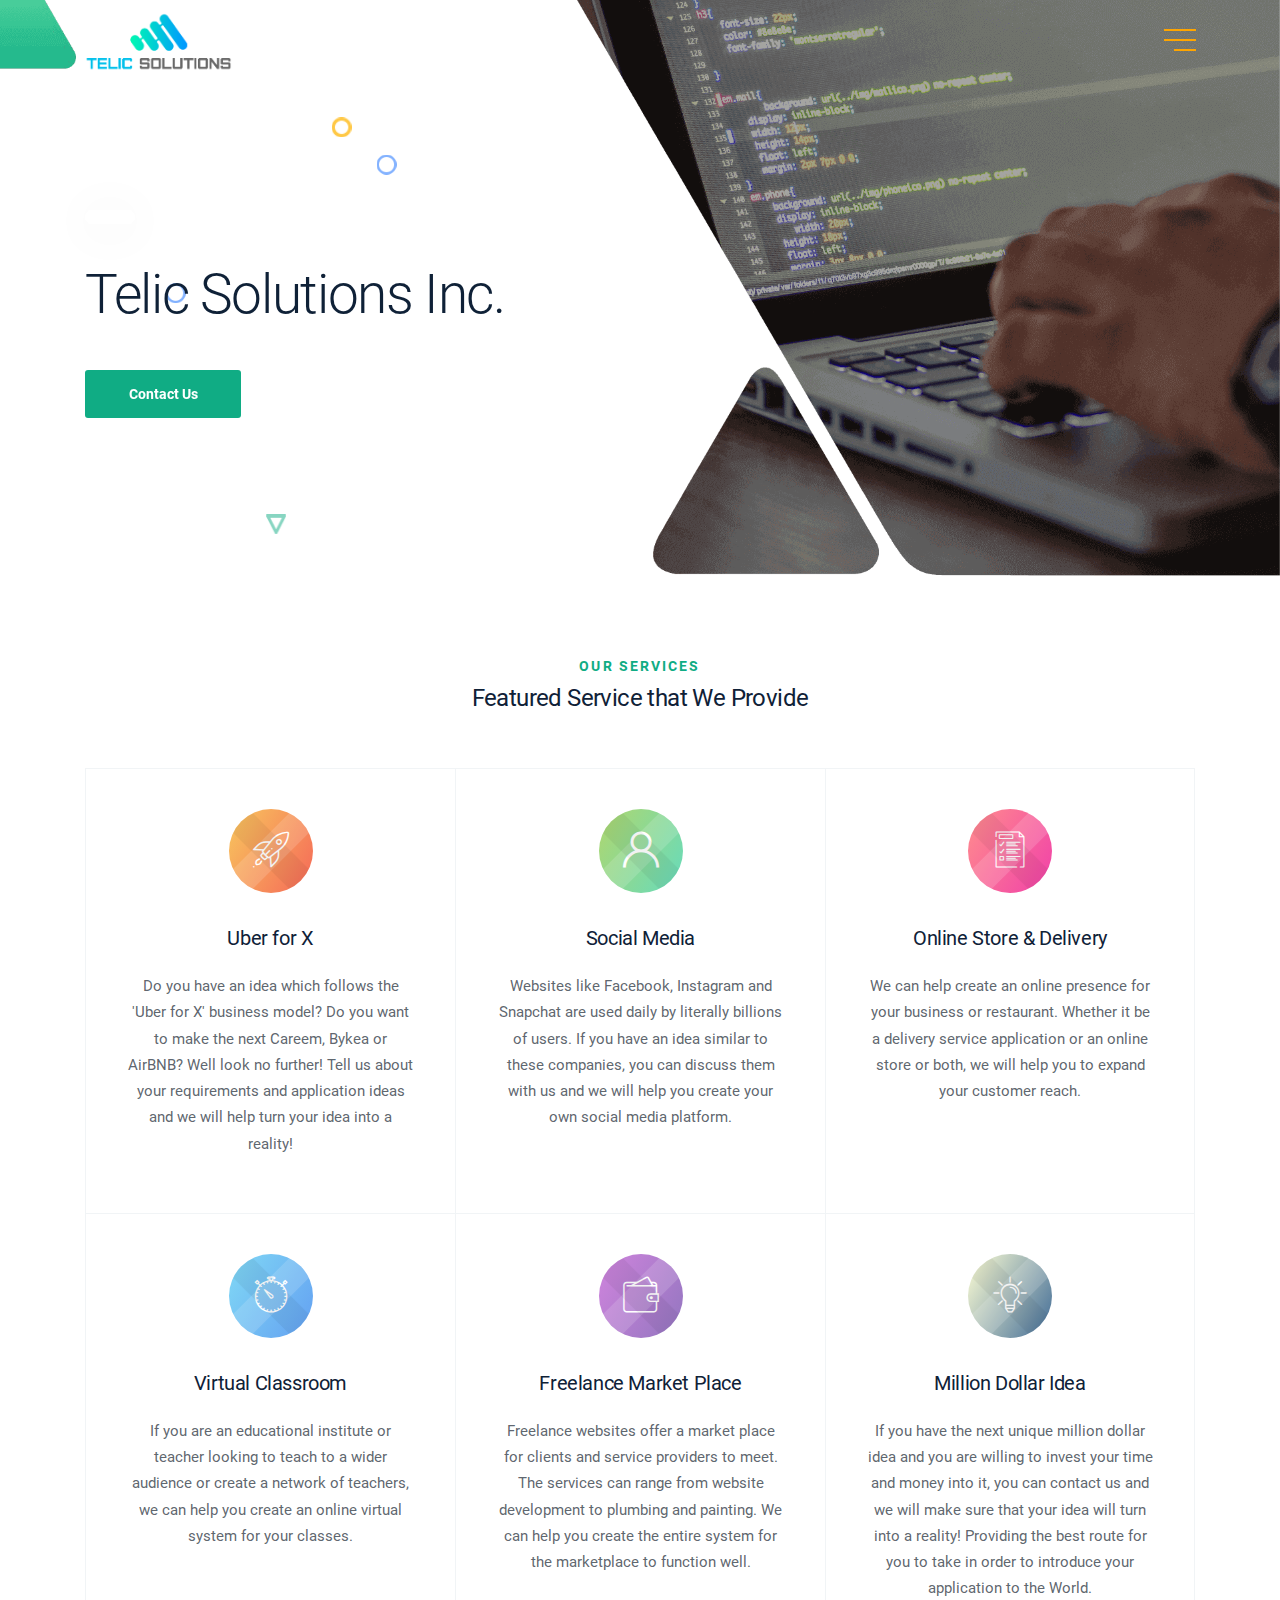
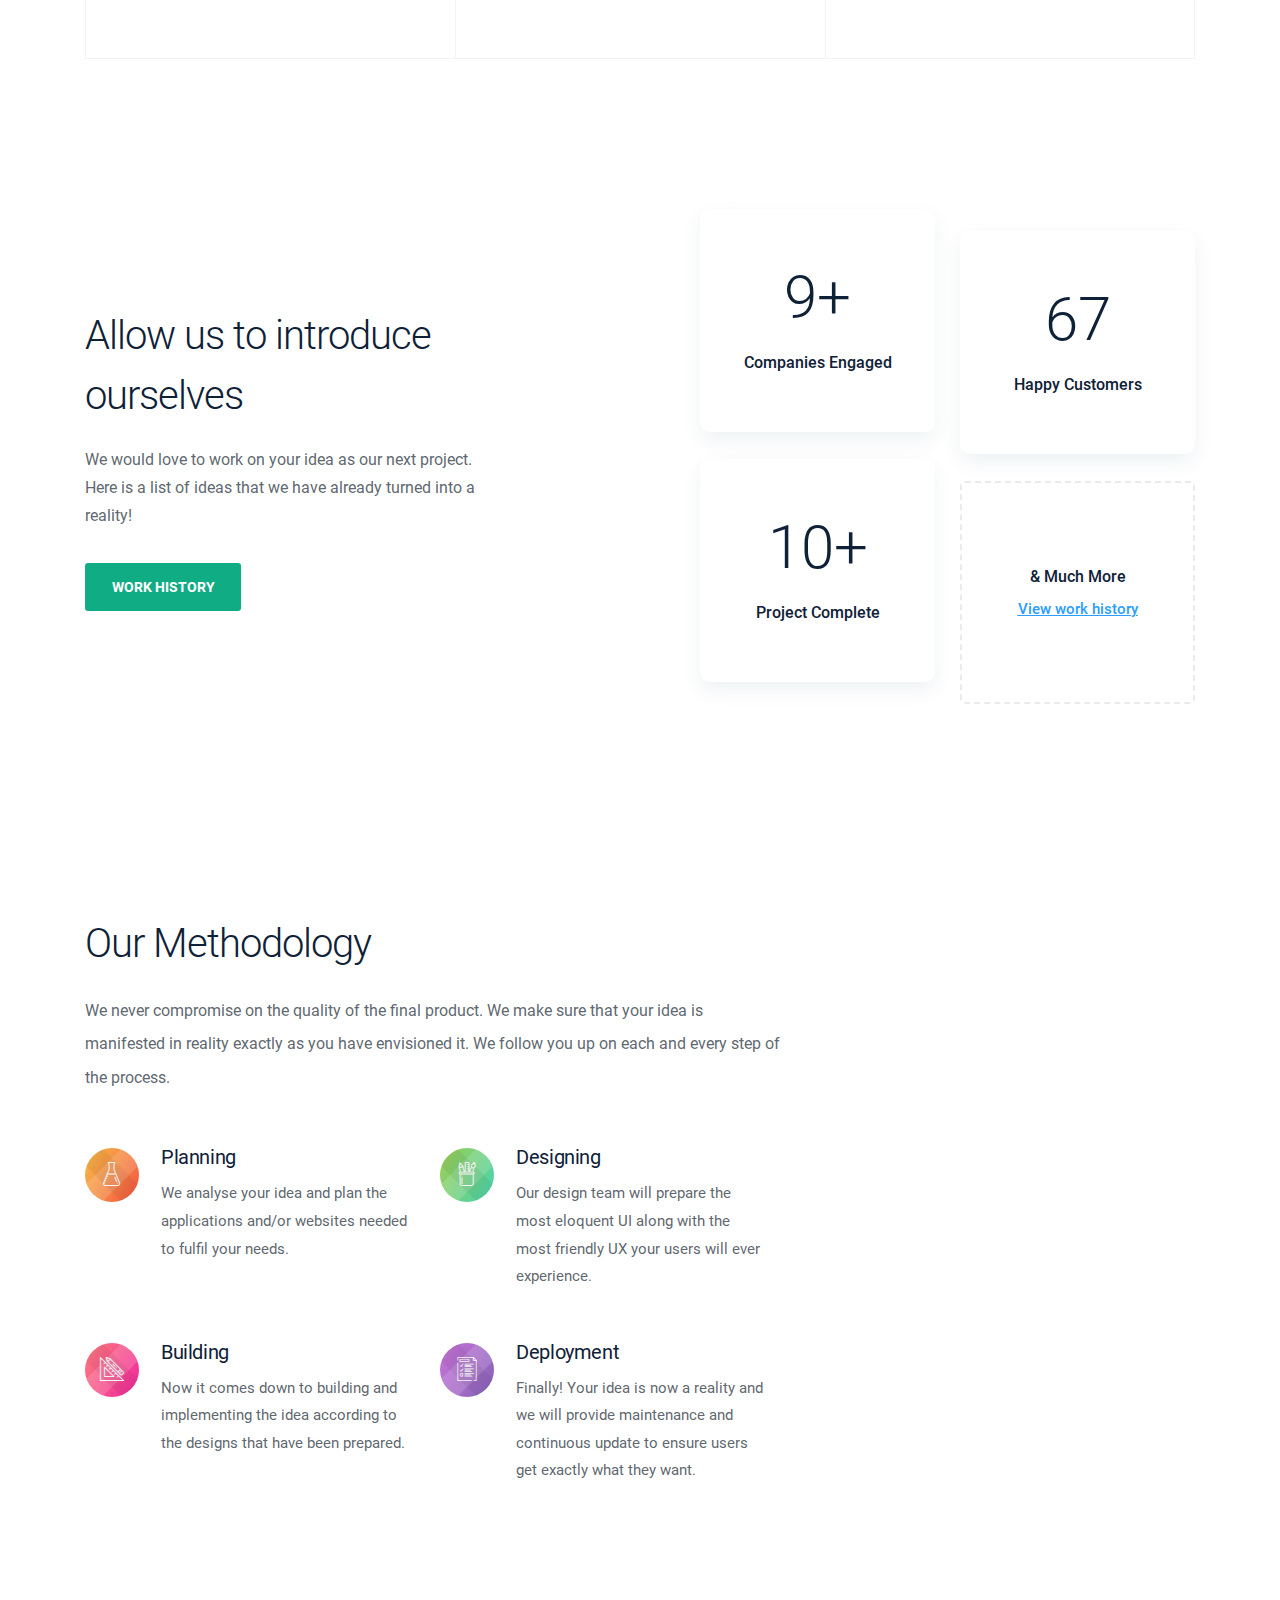
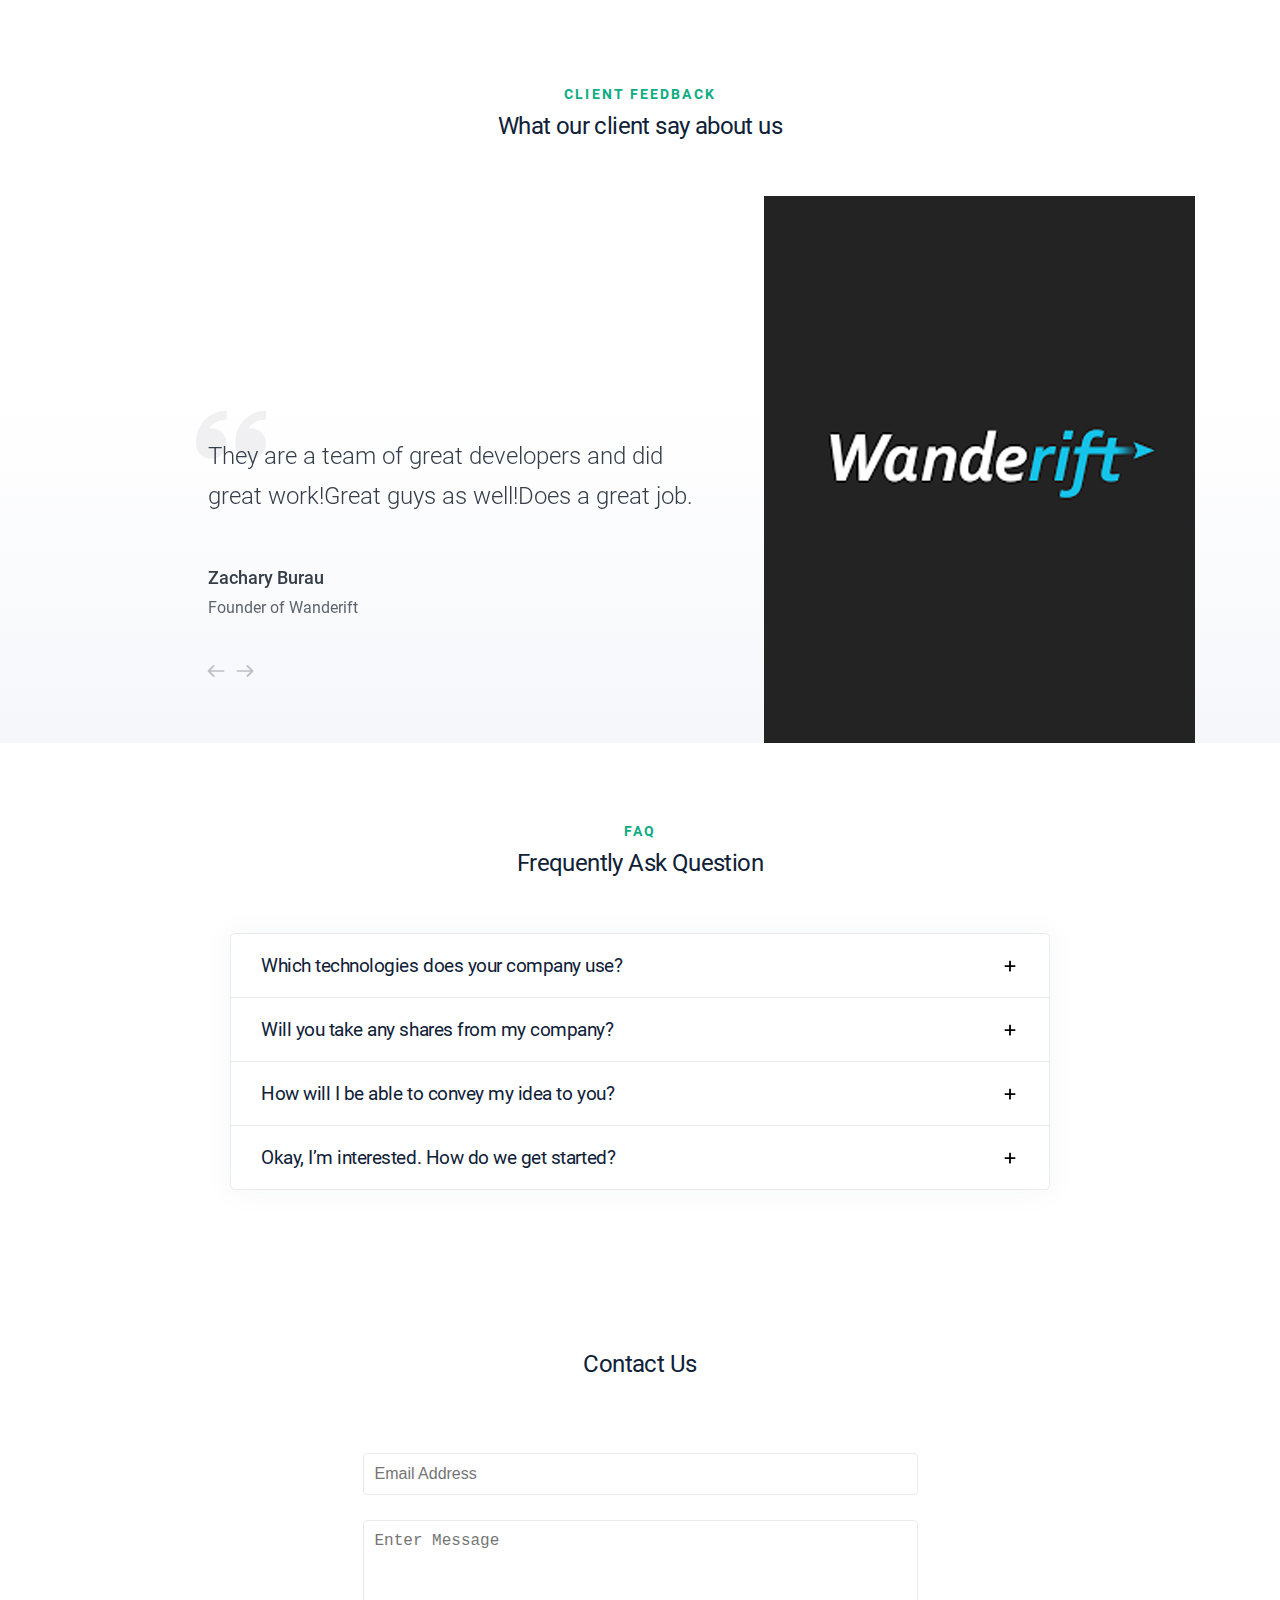
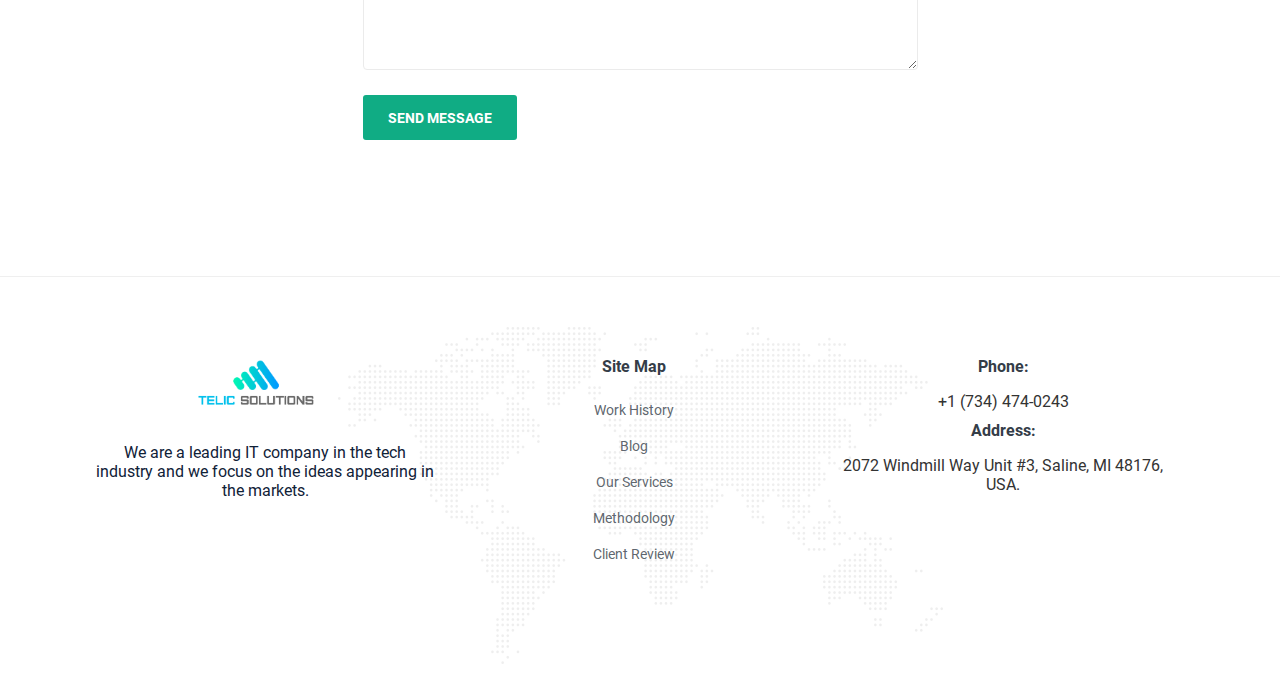
<file: index.html>
<!DOCTYPE html><html lang="en"><head><meta charSet="utf-8"/><meta http-equiv="x-ua-compatible" content="ie=edge"/><meta name="viewport" content="width=device-width, initial-scale=1, shrink-to-fit=no"/><style data-href="/commons.bfd9ed1b046936d2f976.css">@font-face{font-family:Flaticon;src:url(/static/Flaticon-27a2580c09922a0beea7196d54e1fe0e.eot);src:url(/static/Flaticon-27a2580c09922a0beea7196d54e1fe0e.eot?#iefix) format("embedded-opentype"),url([data-uri]) format("woff2"),url(/static/Flaticon-2370efcdc4fa02a123a3ca8702214b08.woff) format("woff"),url(/static/Flaticon-41b47e36c8243f12f6abf7497126ae40.ttf) format("truetype"),url(/static/Flaticon-4e84d4710ba2b48798ab2026e966d828.svg#Flaticon) format("svg");font-weight:400;font-style:normal}@media screen and (-webkit-min-device-pixel-ratio:0){@font-face{font-family:Flaticon;src:url(/static/Flaticon-4e84d4710ba2b48798ab2026e966d828.svg#Flaticon) format("svg")}}[class*=" flaticon-"]:after,[class*=" flaticon-"]:before,[class^=flaticon-]:after,[class^=flaticon-]:before{font-family:Flaticon;font-style:normal}.flaticon-flask:before{content:"\F100"}.flaticon-pencil-case:before{content:"\F101"}.flaticon-ruler:before{content:"\F102"}.flaticon-startup:before{content:"\F103"}.flaticon-creative:before{content:"\F104"}.flaticon-briefing:before{content:"\F105"}.flaticon-magnifying-glass:before{content:"\F106"}.flaticon-user:before{content:"\F107"}.flaticon-quotes:before{content:"\F108"}.flaticon-next:before{content:"\F109"}.flaticon-left-arrow:before{content:"\F10A"}.flaticon-plus-symbol:before{content:"\F10B"}.flaticon-minus-symbol:before{content:"\F10C"}.flaticon-trophy:before{content:"\F10D"}.flaticon-conversation:before{content:"\F10E"}.flaticon-atom:before{content:"\F10F"}.flaticon-link:before{content:"\F110"}.flaticon-battery:before{content:"\F111"}.flaticon-stopwatch:before{content:"\F112"}.flaticon-stopwatch-1:before{content:"\F113"}.flaticon-objective:before{content:"\F114"}.flaticon-facebook-logo:before{content:"\F115"}.flaticon-twitter-logo-silhouette:before{content:"\F116"}.flaticon-instagram:before{content:"\F117"}.flaticon-dribble-logo:before{content:"\F118"}.flaticon-tumblr-logo:before{content:"\F119"}.flaticon-youtube:before{content:"\F11A"}.flaticon-google-plus:before{content:"\F11B"}.flaticon-blockchain:before{content:"\F11C"}.flaticon-money-bag:before{content:"\F11D"}.flaticon-wallet:before{content:"\F11E"}.flaticon-security:before{content:"\F11F"}.flaticon-bitcoin:before{content:"\F120"}.flaticon-blockchain-1:before{content:"\F121"}.flaticon-annonymous:before{content:"\F122"}.flaticon-group:before{content:"\F123"}.flaticon-prototype:before{content:"\F124"}.flaticon-code:before{content:"\F125"}.flaticon-vectors:before{content:"\F126"}.flaticon-export:before{content:"\F127"}.flaticon-hourglass:before{content:"\F128"}.flaticon-trophy-1:before{content:"\F129"}.flaticon-upload:before{content:"\F12A"}.flaticon-settings:before{content:"\F12B"}.flaticon-strategy:before{content:"\F12C"}.drawer{position:fixed;top:0;z-index:9999}.drawer>*{-webkit-transition:opacity .3s cubic-bezier(.78,.14,.15,.86),box-shadow .3s cubic-bezier(.78,.14,.15,.86),-webkit-transform .3s cubic-bezier(.78,.14,.15,.86);transition:opacity .3s cubic-bezier(.78,.14,.15,.86),box-shadow .3s cubic-bezier(.78,.14,.15,.86),-webkit-transform .3s cubic-bezier(.78,.14,.15,.86);transition:transform .3s cubic-bezier(.78,.14,.15,.86),opacity .3s cubic-bezier(.78,.14,.15,.86),box-shadow .3s cubic-bezier(.78,.14,.15,.86);transition:transform .3s cubic-bezier(.78,.14,.15,.86),opacity .3s cubic-bezier(.78,.14,.15,.86),box-shadow .3s cubic-bezier(.78,.14,.15,.86),-webkit-transform .3s cubic-bezier(.78,.14,.15,.86)}.drawer .drawer-mask{background:#000;opacity:0;width:100%;height:0;position:fixed;top:0;left:0;-webkit-transition:opacity .3s cubic-bezier(.78,.14,.15,.86),height 0s ease .3s;transition:opacity .3s cubic-bezier(.78,.14,.15,.86),height 0s ease .3s}.drawer-content-wrapper{position:fixed;background:#fff}.drawer-content{overflow:auto;z-index:1;position:relative}.drawer-handle{position:absolute;top:72px;width:41px;height:40px;cursor:pointer;z-index:0;text-align:center;line-height:40px;font-size:16px;display:flex;justify-content:center;align-items:center;background:#fff}.drawer-handle-icon{width:14px;height:2px;background:#333;position:relative;-webkit-transition:background .3s cubic-bezier(.78,.14,.15,.86);transition:background .3s cubic-bezier(.78,.14,.15,.86)}.drawer-handle-icon:after,.drawer-handle-icon:before{content:"";display:block;position:absolute;background:#333;width:100%;height:2px;-webkit-transition:-webkit-transform .3s cubic-bezier(.78,.14,.15,.86);transition:-webkit-transform .3s cubic-bezier(.78,.14,.15,.86);transition:transform .3s cubic-bezier(.78,.14,.15,.86);transition:transform .3s cubic-bezier(.78,.14,.15,.86),-webkit-transform .3s cubic-bezier(.78,.14,.15,.86)}.drawer-handle-icon:before{top:-5px}.drawer-handle-icon:after{top:5px}.drawer-left,.drawer-right{width:0;height:100%}.drawer-left .drawer-content,.drawer-left .drawer-content-wrapper,.drawer-right .drawer-content,.drawer-right .drawer-content-wrapper{height:100%}.drawer-left.drawer-open,.drawer-right.drawer-open{width:100%}.drawer-left.drawer-open.no-mask,.drawer-right.drawer-open.no-mask{width:0}.drawer-left{left:0}.drawer-left .drawer-handle{right:-40px;border-radius:0 4px 4px 0}.drawer-left .drawer-handle,.drawer-left.drawer-open .drawer-content-wrapper{box-shadow:2px 0 8px rgba(0,0,0,.15)}.drawer-right,.drawer-right .drawer-content-wrapper{right:0}.drawer-right .drawer-handle{left:-40px;border-radius:4px 0 0 4px}.drawer-right .drawer-handle,.drawer-right.drawer-open .drawer-content-wrapper{box-shadow:-2px 0 8px rgba(0,0,0,.15)}.drawer-bottom,.drawer-top{width:100%;height:0%}.drawer-bottom .drawer-content,.drawer-bottom .drawer-content-wrapper,.drawer-top .drawer-content,.drawer-top .drawer-content-wrapper{width:100%}.drawer-bottom .drawer-content,.drawer-bottom.drawer-open,.drawer-top .drawer-content,.drawer-top.drawer-open{height:100%}.drawer-bottom.drawer-open.no-mask,.drawer-top.drawer-open.no-mask{height:0%}.drawer-bottom .drawer-handle,.drawer-top .drawer-handle{left:50%;margin-left:-20px}.drawer-top{top:0}.drawer-top .drawer-handle{top:auto;bottom:-40px;border-radius:0 0 4px 4px}.drawer-top .drawer-handle,.drawer-top.drawer-open .drawer-content-wrapper{box-shadow:0 2px 8px rgba(0,0,0,.15)}.drawer-bottom,.drawer-bottom .drawer-content-wrapper{bottom:0}.drawer-bottom .drawer-handle{top:-40px;border-radius:4px 4px 0 0}.drawer-bottom .drawer-handle,.drawer-bottom.drawer-open .drawer-content-wrapper{box-shadow:0 -2px 8px rgba(0,0,0,.15)}.drawer.drawer-open .drawer-mask{opacity:.3;height:100%;-webkit-animation:rcDrawerFadeIn .3s cubic-bezier(.78,.14,.15,.86);animation:rcDrawerFadeIn .3s cubic-bezier(.78,.14,.15,.86);-webkit-transition:none;transition:none}.drawer.drawer-open .drawer-handle-icon{background:transparent}.drawer.drawer-open .drawer-handle-icon:before{-webkit-transform:translateY(5px) rotate(45deg);transform:translateY(5px) rotate(45deg)}.drawer.drawer-open .drawer-handle-icon:after{-webkit-transform:translateY(-5px) rotate(-45deg);transform:translateY(-5px) rotate(-45deg)}@-webkit-keyframes rcDrawerFadeIn{0%{opacity:0}to{opacity:.3}}@keyframes rcDrawerFadeIn{0%{opacity:0}to{opacity:.3}}.reuseModalOverlay{content:"";position:absolute;bottom:0;right:0;background-color:rgba(0,0,0,.7);position:fixed}.reuseModalOverlay,.reuseModalParentWrapper{width:100%;height:100%;top:0;left:0;z-index:9999}.reuseModalParentWrapper{position:fixed}.reuseModalHolder,.reuseModalParentWrapper{display:flex;overflow:hidden;box-sizing:border-box}.reuseModalHolder{width:100%;height:100%;border:1px solid #ddd;background:#f0f0f0;padding:30px;z-index:99999}.innerRndComponent{width:100%;height:100%;box-sizing:content-box}.reuseModalCloseBtn{position:fixed;top:10px;right:20px;display:inline-flex;align-items:center;justify-content:center;width:30px;height:30px;color:#fff;background-color:transparent;outline:0;border:0;cursor:pointer;z-index:9999999}a{color:#333;position:relative;-webkit-transition:all .3s;transition:all .3s}a,a:focus,a:hover{text-decoration:none}a:focus,a:hover{color:#777}img{max-width:100%}:active,:focus{outline:none!important}#main-menu ul{margin:0;padding:0}#main-menu ul li{padding:0 18px;display:inline-block;position:relative}#main-menu ul li a{font-size:16px;font-weight:400;text-transform:uppercase;color:#000;line-height:42px;letter-spacing:.7px}#main-menu ul li:after{background-color:#333;border-radius:100%;width:4px;height:4px;bottom:18.8px;right:-3px;position:absolute;content:""}#main-menu ul li:last-child:after{display:none}.brand-logo{padding-top:3px;display:inline-block}.brand-logo img{height:35px}.header-wrapper{padding:13px 0}section{position:relative}.header-wrapper:after{content:"";width:100%;height:2px;bottom:0;left:0;position:absolute;z-index:-2;background:-webkit-gradient(linear,left top,right top,color-stop(0,#fff),color-stop(35%,#eee),color-stop(65%,#eee),to(#fff));background:linear-gradient(90deg,#fff 0,#eee 35%,#eee 65%,#fff);background:-moz-linear-gradient(left,#fff 0,#eee 35%,#eee 65%,#fff 100%);background:-webkit-gradient(linear,left top,right top,color-stop(0,#fff),color-stop(35%,#eee),color-stop(65%,#eee),color-stop(100%,#fff))}.blog-post article{margin-bottom:75px;position:relative}.blog-post .entry-title{margin-bottom:10px}.blog-post .entry-meta-content{position:relative}.blog-post .entry-content-bottom,.blog-post .entry-meta-content{padding:0 100px}.blog-post .entry-title{font-weight:700;font-size:36px;line-height:46px;color:#000;margin-bottom:5px}.blog-post .entry-meta{font-size:15px;color:#111;font-weight:400}.blog-post .entry-meta a{font-weight:500}.blog-post .entry-media{margin-top:35px;margin-bottom:35px;overflow:hidden}.blog-post .entry-media img{display:inline-block;-webkit-transition:all .5s;transition:all .5s;margin:0 auto;max-height:700px;display:block;-webkit-transition:all .2s ease-in-out .2s!important;transition:all .2s ease-in-out .2s!important}.blog-post article:hover .entry-media img{-webkit-transform:scale(1.05);transform:scale(1.05)}.blog-post .entry-content{line-height:30px;font-size:16px;color:#111;font-weight:400;margin-bottom:15px}.blog-post .entry-read-more{font-size:16px;font-weight:700;position:relative}.blog-post .entry-read-more:hover{letter-spacing:.5px}.blog-post .entry-read-more span{content:"";position:relative;width:40px;background-color:#000;top:-5px;left:0;height:1px;display:inline-block;margin-right:10px}.blog-post .entry-date{position:absolute;font-size:70px;color:#ccc;font-weight:700;top:0;left:50px;line-height:1}.blog-post .entry-date span{font-size:14px;text-transform:uppercase;font-weight:700;color:#111;position:absolute;bottom:14px;right:0}.blog-post .entry-content-bottom h5{margin-right:20px;font-size:14px;font-weight:700;position:relative;display:inline-block}.blog-post .social-share{float:right;padding-left:20px}.blog-post .social-share li{line-height:21px}.blog-post .social-share li a{display:inline-block}.blog-post .social-share li a i{width:25px;height:20px;font-size:20px;display:inline-block;color:#555;-webkit-transition:all .3s;transition:all .3s}.blog-post .social-share li a:hover i{color:#000}.social-share{margin:0}.social-share li:not(:last-child){margin-right:15px}.social-share li a{display:inline-block;padding:8px 0 0}.inner-blog-post .entry-media{margin-bottom:30px}.inner-blog-post{margin-bottom:50px}.footer-wrapper{padding:45px 0 40px;background-color:#f4f8fb}.copyright{margin:0;padding:30px 0 0;line-height:35px}.about-us .author-image{border:10px solid #f4f8fb;width:100%;overflow:hidden;box-shadow:0 0 29px 2px #d6e1e8;margin:0 auto 20px}.about-us .author-image img{height:100%;width:100%;-o-object-fit:cover;object-fit:cover;flex-grow:0}.about-us a,.authorname{color:#00a99b}.about-us a:hover{text-decoration:underline}.author-box{position:relative;padding:80px 0}.author-box:not(:last-child):after{content:"";width:100%;height:2px;bottom:0;left:0;position:absolute;z-index:-2;background:-webkit-gradient(linear,left top,right top,color-stop(0,#fff),color-stop(35%,#eee),color-stop(65%,#eee),to(#fff));background:linear-gradient(90deg,#fff 0,#eee 35%,#eee 65%,#fff);background:-moz-linear-gradient(left,#fff 0,#eee 35%,#eee 65%,#fff 100%);background:-webkit-gradient(linear,left top,right top,color-stop(0,#fff),color-stop(35%,#eee),color-stop(65%,#eee),color-stop(100%,#fff))}form.contactForm,form.contactForm .field{margin:0 0 2em}form.contactForm .field.half{float:left;padding:0 0 0 1em;width:50%}form.contactForm .field.half.first{padding:0 1em 0 0}form.contactForm .field label{color:#000;display:block;font-size:.8em;font-weight:600;letter-spacing:.25em;margin:0 0 1em;text-transform:uppercase}form.contactForm .field input[type=email],form.contactForm .field input[type=password],form.contactForm .field input[type=search],form.contactForm .field input[type=tel],form.contactForm .field input[type=text],form.contactForm .field input[type=url],form.contactForm .field select{height:2.75em}form.contactForm .field input[type=email],form.contactForm .field input[type=password],form.contactForm .field input[type=search],form.contactForm .field input[type=tel],form.contactForm .field input[type=text],form.contactForm .field input[type=url],form.contactForm .field select,form.contactForm .field textarea{-moz-appearance:none;-ms-appearance:none;-webkit-appearance:none;appearance:none;background:#f4f8fb;border:none;border-radius:0;color:inherit;display:block;outline:0;padding:0 1em;text-decoration:none;width:100%}form.contactForm .field textarea{padding:15px 1em}form.contactForm .field ol,form.contactForm .field ul{list-style:none}form.contactForm .field ul{list-style:disc;margin:0 0 2em;padding-left:1em}form.contactForm>.actions{margin:2.5em 0 0!important}.contactForm ul.actions{cursor:default;list-style:none;padding-left:0}.contactForm ul.actions li{display:inline-block;padding:0 1em 0 0;vertical-align:middle}.contactForm .button,.contactForm button,.contactForm input[type=button],.contactForm input[type=reset],.contactForm input[type=submit]{-moz-appearance:none;-ms-appearance:none;-webkit-appearance:none;appearance:none;background-color:transparent;border:0;border-radius:0;box-shadow:inset 0 0 0 2px #333;color:#333;cursor:pointer;display:inline-block;font-size:.8em;font-weight:600;height:3.5em;letter-spacing:.25em;line-height:3.5em;padding:0 1.75em;text-align:center;text-decoration:none;text-transform:uppercase;-webkit-transition:background-color .2s ease-in-out,box-shadow .2s ease-in-out,color .2s ease-in-out;transition:background-color .2s ease-in-out,box-shadow .2s ease-in-out,color .2s ease-in-out;white-space:nowrap}.contactForm .button.special,.contactForm button.special,.contactForm input[type=button].special,.contactForm input[type=reset].special,.contactForm input[type=submit].special{background-color:#f4f8fb;box-shadow:none;color:#242943}.contactForm .button:active,.contactForm .button:hover,.contactForm button:active,.contactForm button:hover,.contactForm input[type=button]:active,.contactForm input[type=button]:hover,.contactForm input[type=reset]:active,.contactForm input[type=reset]:hover,.contactForm input[type=submit]:active,.contactForm input[type=submit]:hover{background-color:#34495e;color:#fff!important}.contact-method .icon{left:0;position:absolute;top:0;background-color:#f4f8fb;border-radius:100%;color:#242943;display:inline-block;height:50px;line-height:50px;text-align:center;width:50px;font-size:20px}.contact-method{margin:0 0 2em;padding-left:70px;position:relative}.contact-method h3{margin:0 0 .5em;font-size:22px}.contact-method a{color:#00a99b}.conatctSplit section:not(:first-of-type){border-top:1px solid rgba(22,22,171,.1);padding-top:30px}.contacts .subTitle{margin-bottom:60px}.contacts{margin-bottom:70px}.successpage{background-image:url(/static/thanyoubg-af27871d035ddb042a08b8c036bc7efc.png);background-repeat:no-repeat;background-position:50%;padding:210px 0;background-color:#f4f8fb}.successpage p{margin:65px 0 0}.successpage .backtohome{color:#00a99b;font-weight:700;margin-top:20px;display:inline-block}.successpage .backtohome:hover{letter-spacing:.5px}.blog-article-body .entry-media img{border-radius:8px}.blog-post-body .blog-content{-webkit-text-size-adjust:12;-ms-text-size-adjust:12;text-size-adjust:12}.blog-post-body{font-size:20px;font-family:Times New Roman,Times,serif;width:70%;margin:auto;text-align:left;margin-top:68px!important}.blog-post .entry-content-bottom,.blog-post .entry-meta-content{padding:0 24px}.blog-posts-wrapper{width:80%;margin:auto}.contact-form-input{width:50%;margin:auto}.input-field-wrapper{margin:25px 0}.blog-post-content>p{font-family:Roboto,sans-serif;font-size:17px}.input-field-wrapper textarea{height:150px}.galler-container{margin:100px auto;width:80%}div#ReactGridGallery{width:91%;margin:auto}@media only screen and (max-width:375px){.blog-post .entry-content-bottom,.blog-post .entry-meta-content{padding:0 5px}h1.section-headline{font-size:20px}.blog-post .entry-title{font-weight:700;font-size:20px;line-height:28px;color:#000;margin-bottom:5px}.blog-post-body{font-size:20px;font-family:Times New Roman,Times,serif;width:95%;margin:auto;text-align:left}.blog-post .entry-media{margin:10px;overflow:hidden}.blog-article-body{width:90%;margin:auto;text-align:left}.contact-form-input{width:100%}.blog-posts-wrapper{width:95%}.galler-container{width:100%}}div#lightboxBackdrop{z-index:10000}.ReactGridGallery_tile-viewport img{margin-left:0!important}</style><style data-href="/styles.45dc9496334bc0b41429.css">.eAudhD .feature__block.blog__post .icon__wrapper{position:absolute;bottom:0;left:0;height:auto!important;width:100%}.glide{position:relative;width:100%;box-sizing:border-box}.glide *{box-sizing:inherit}.glide__slides,.glide__track{overflow:hidden}.glide__slides{position:relative;width:100%;list-style:none;-webkit-backface-visibility:hidden;backface-visibility:hidden;-webkit-transform-style:preserve-3d;transform-style:preserve-3d;touch-action:pan-Y;padding:0;white-space:nowrap;display:flex;flex-wrap:nowrap;will-change:transform}.glide__slide,.glide__slides--dragging{-webkit-user-select:none;-moz-user-select:none;-ms-user-select:none;user-select:none}.glide__slide{width:100%;height:100%;flex-shrink:0;white-space:normal;-webkit-touch-callout:none;-webkit-tap-highlight-color:transparent}.glide__slide a{-webkit-user-select:none;user-select:none;-webkit-user-drag:none;-moz-user-select:none;-ms-user-select:none}.glide__arrows,.glide__bullets{-webkit-touch-callout:none;-webkit-user-select:none;-moz-user-select:none;-ms-user-select:none;user-select:none}.glide--rtl{direction:rtl}.accordion{border:1px solid rgba(0,0,0,.1);border-radius:2px}.accordion__item+.accordion__item{border-top:1px solid rgba(0,0,0,.1)}.accordion__button{background-color:#f4f4f4;color:#444;cursor:pointer;padding:18px;width:100%;text-align:left;border:none}.accordion__button:hover{background-color:#ddd}.accordion__button:before{display:inline-block;content:"";height:10px;width:10px;margin-right:12px;border-bottom:2px solid;border-right:2px solid;-webkit-transform:rotate(-45deg);transform:rotate(-45deg)}.accordion__button[aria-expanded=true]:before,.accordion__button[aria-selected=true]:before{-webkit-transform:rotate(45deg);transform:rotate(45deg)}.accordion__panel{padding:20px;-webkit-animation:fadein .35s ease-in;animation:fadein .35s ease-in}@-webkit-keyframes fadein{0%{opacity:0}to{opacity:1}}@keyframes fadein{0%{opacity:0}to{opacity:1}}</style><meta name="generator" content="Gatsby 2.16.4"/><style data-styled="jFfmAm jHIwFb lPVcC ePrOKd kgLSCc cBdvla ddPZza dHetxa dIeWtb crxQEX jEXFKu jJKXgs hxlRtc Wmywh kabEuh kFPIBI IMspY izOxCG jfbxJz XSwSm htPKtu fDfXCN bTVkoF gwBURB jHHZcE dsnwYH whYeM eKcMkx eGcjWX dcTHTR gurdLV eULayP iKHxbI kAylXL BnGbr TDtxT fRcCjo bFneeP ikmNtg BSjQP GzndN bZmBvZ hJmTCD ivSHQQ fcbLgU laLhAH iKSWzL hsFABI CoxpI ixPXzt gJzblM gEfgbF btIKJt uYGOv elPYrp oCDMk cTOVbc iPsnCG loUMEa kSNXmP zIFxP jLfAfB eXJkPK JWneV lohVBp cWxecV keQhix inLdMm cgbXtY gtqDDA kkllZd bpSMDO fehdvb hyAlvZ rvida iGkqNk duXIXL kQwIsN jJcBSp bclckb fEHYrV iXkgtn jXnKqg eAebKZ kexPUe kbbDzj" data-styled-version="4.4.0">
/* sc-component-id: sc-global-856885588 */
::selection{background:#333333;color:#ffffff;} html{box-sizing:border-box;-ms-overflow-style:scrollbar;} *,*::before,*::after{box-sizing:inherit;} *{-webkit-font-smoothing:antialiased;-moz-osx-font-smoothing:grayscale;} *:focus{outline:none;} html,html a,h1,h2,h3,h4,h5,h6,a,p,li,dl,th,dt,input,textarea,span,div{-webkit-font-smoothing:antialiased;-moz-osx-font-smoothing:grayscale;text-shadow:1px 1px 1px rgba(0,0,0,0.004);} body{margin:0;padding:0;overflow-x:hidden;-webkit-tap-highlight-color:transparent;} ul{margin:0;padding:0;} li{list-style-type:none;} a{-webkit-text-decoration:none;text-decoration:none;} a:hover{-webkit-text-decoration:none;text-decoration:none;} .reuseModalOverlay{z-index:99999 !important;} .reuseModalHolder{padding:0 !important;} .reuseModalHolder.demo_switcher_modal{border:0 !important;background-color:rgba(16,30,77,0.9) !important;} .reuseModalHolder.demo_switcher_modal .innerRndComponent{border-radius:8px !important;} button.modalCloseBtn{position:fixed !important;z-index:999991 !important;background-color:transparent !important;top:10px !important;right:10px !important;min-width:34px !important;min-height:34px !important;padding:0 !important;} button.modalCloseBtn span.btn-icon{font-size:22px !important;-webkit-transform:rotate(45deg) !important;-ms-transform:rotate(45deg) !important;transform:rotate(45deg) !important;} button.modalCloseBtn.alt{border-radius:50% !important;z-index:999999 !important;padding:0 !important;-webkit-transition:all 0.3s ease !important;transition:all 0.3s ease !important;top:25px !important;right:30px !important;min-width:40px !important;min-height:40px !important;} button.modalCloseBtn.alt span.btn-icon{font-size:20px !important;} button.modalCloseBtn.alt:hover{opacity:0.88 !important;}
/* sc-component-id: sc-global-3572814798 */
body{font-family:'Roboto',sans-serif;} h1,h2,h3,h4,h5,h6{font-family:'Roboto',sans-serif;} section{position:relative;} @media only screen and (max-width:480px){.drawer .drawer-content-wrapper{width:320px !important;}} .drawer .drawer-content-wrapper .reusecore-drawer__close{position:absolute;top:20px;right:30px;} .drawer .drawer-content-wrapper .reusecore-drawer__close > button{box-shadow:0px 8px 38px 0px rgba(16,172,132,0.5);-webkit-transition:all 0.3s ease;transition:all 0.3s ease;} .drawer .drawer-content-wrapper .reusecore-drawer__close > button svg{width:22px;height:22px;} .drawer .drawer-content-wrapper .reusecore-drawer__close > button:hover{opacity:0.9;} .drawer .drawer-content-wrapper .scrollspy__menu{padding:60px 71px;max-height:505px;overflow-x:auto;} @media only screen and (max-width:320px){.drawer .drawer-content-wrapper .scrollspy__menu{max-height:380px;}} .drawer .drawer-content-wrapper .scrollspy__menu li{margin:35px 0;} .drawer .drawer-content-wrapper .scrollspy__menu li:first-child{margin-top:0;} .drawer .drawer-content-wrapper .scrollspy__menu li:last-child{margin-bottom:0;} .drawer .drawer-content-wrapper .scrollspy__menu li a{display:block;color:#20201d;font-size:22px;font-weight:400;-webkit-transition:all 0.3s ease;transition:all 0.3s ease;} .drawer .drawer-content-wrapper .scrollspy__menu li a:hover{color:#10ac84;} .drawer .drawer-content-wrapper .scrollspy__menu li.is-current a{color:#10ac84;position:relative;} .drawer .drawer-content-wrapper .scrollspy__menu li.is-current a:before{content:'';display:block;width:8px;height:8px;border-radius:50%;background-color:#10ac84;position:absolute;top:calc(50% - 8px / 2);left:-20px;} .drawer .drawer-content-wrapper .copyright_section{width:100%;position:absolute;bottom:0;left:0;padding-left:71px;padding-bottom:56px;background-color:#ffffff;} button.modalCloseBtn{color:#ffffff !important;} button.modalCloseBtn.alt{background-color:#10ac84 !important;box-shadow:0 8px 38px rgba(16,172,132,0.5) !important;} .reuseModalHolder{border:0 !important;background-color:transparent !important;} .reuseModalHolder.search-modal,.reuseModalHolder.video-modal{background-color:rgba(255,255,255,0.96) !important;overflow-y:auto !important;} .reuseModalHolder.search-modal .innerRndComponent,.reuseModalHolder.video-modal .innerRndComponent{display:-webkit-box !important;display:-webkit-flex !important;display:-ms-flexbox !important;display:flex !important;-webkit-align-items:center !important;-webkit-box-align:center !important;-ms-flex-align:center !important;align-items:center !important;-webkit-box-pack:center !important;-webkit-justify-content:center !important;-ms-flex-pack:center !important;justify-content:center !important;} .reuseModalHolder.search-modal .innerRndComponent iframe,.reuseModalHolder.video-modal .innerRndComponent iframe{max-width:700px !important;max-height:380px !important;width:100% !important;height:100% !important;border-radius:5px !important;} .reuseModalHolder.demo_switcher_modal{border:0 !important;background-color:rgba(16,30,77,0.8) !important;} .reuseModalHolder.demo_switcher_modal .innerRndComponent{border-radius:8px !important;} .reuseModalHolder.video-modal{background-color:transparent !important;} .reuseModalHolder .innerRndComponent{padding-right:0 !important;} .reuseModalCloseBtn{cursor:pointer !important;}
/* sc-component-id: agencystyle__AgencyWrapper-nn8djx-0 */
.jFfmAm{overflow:hidden;} .jFfmAm .reusecore__navbar{width:100%;position:fixed;left:0;top:0;-webkit-transition:all 0.3s ease;transition:all 0.3s ease;} .jFfmAm .reusecore__navbar .reusecore__button{color:#ffffff;font-size:18px;} @media only screen and (max-width:480px){.jFfmAm .reusecore__navbar .reusecore__button{color:#10ac84;}} .jFfmAm .reusecore__navbar .hamburgMenu__bar{margin-left:8px;} .jFfmAm .reusecore__navbar .hamburgMenu__bar > span{background-color:orange;} @media only screen and (max-width:480px){.jFfmAm .reusecore__navbar .hamburgMenu__bar > span{background-color:#10ac84;}} .jFfmAm .sticky-nav-active .reusecore__navbar{background-color:#ffffff;box-shadow:0 0 20px rgba(0,0,0,0.1);padding:15px auto;} .jFfmAm .sticky-nav-active .reusecore__navbar .reusecore__button{color:#10ac84;} .jFfmAm .sticky-nav-active .reusecore__navbar .hamburgMenu__bar > span{background-color:#10ac84;}
/* sc-component-id: navbarstyle__NavbarStyle-i4x6b2-0 */
.jHIwFb{display:-webkit-box;display:-webkit-flex;display:-ms-flexbox;display:flex;-webkit-align-items:center;-webkit-box-align:center;-ms-flex-align:center;align-items:center;min-height:56px;padding:10px 16px;}
/* sc-component-id: Text__TextWrapper-sc-15lufec-0 */
.ixPXzt{box-sizing:border-box;margin-bottom:10px;margin-top:0px;font-size:14px;color:#10ac84;display:block;font-weight:700;text-align:center;-webkit-letter-spacing:0.15em;-moz-letter-spacing:0.15em;-ms-letter-spacing:0.15em;letter-spacing:0.15em;}.gJzblM{box-sizing:border-box;margin-bottom:1rem;margin-top:0px;font-size:15px;color:#343d48cc;line-height:1.75;}.gEfgbF{box-sizing:border-box;margin-bottom:33px;margin-top:0px;font-size:16px;color:#343d48cc;line-height:1.75;}.btIKJt{box-sizing:border-box;margin-bottom:1rem;margin-top:0px;}.uYGOv{box-sizing:border-box;margin-bottom:33px;margin-top:0px;font-size:16px;color:#343d48cc;line-height:2.1;}.elPYrp{box-sizing:border-box;margin-bottom:1rem;margin-top:0px;font-size:15px;color:#343d48cc;line-height:1.84;}.oCDMk{box-sizing:border-box;margin-bottom:47px;margin-top:0px;font-size:20px;color:#343d48;font-weight:300;line-height:1.67;} @media screen and (min-width:480px){.oCDMk{font-size:24px;}}.cTOVbc{box-sizing:border-box;margin-bottom:0;margin-top:0px;font-size:15px;color:#343d48cc;line-height:1.75;}.iPsnCG{box-sizing:border-box;margin-bottom:10px;margin-top:0px;font-size:16px;color:#0f2137;}
/* sc-component-id: Link__LinkWrapper-efswp7-0 */
.ePrOKd{-webkit-text-decoration:none;text-decoration:none;box-sizing:border-box;margin:0px;margin-right:1rem;display:inline-block;}
/* sc-component-id: Image__ImageWrapper-xwdy9p-0 */
.kgLSCc{display:block;max-width:100%;height:auto;box-sizing:border-box;margin:0px;width:160px;height:auto;}.cBdvla{display:block;max-width:100%;height:auto;box-sizing:border-box;margin:0px;}.ddPZza{display:block;max-width:100%;height:auto;box-sizing:border-box;margin:0px;margin-bottom:15px;width:128px;}
/* sc-component-id: Box__BoxWrapper-m50ttq-0 */
.jJKXgs{box-sizing:border-box;margin-left:-15px;margin-right:-15px;display:-webkit-box;display:-webkit-flex;display:-ms-flexbox;display:flex;-webkit-flex-wrap:wrap;-ms-flex-wrap:wrap;flex-wrap:wrap;-webkit-align-items:center;-webkit-box-align:center;-ms-flex-align:center;align-items:center;}.hxlRtc{box-sizing:border-box;padding-left:15px;padding-right:15px;width:100%;} @media screen and (min-width:480px){.hxlRtc{width:70%;}} @media screen and (min-width:768px){.hxlRtc{width:60%;}} @media screen and (min-width:990px){.hxlRtc{width:50%;}}.Wmywh{box-sizing:border-box;margin-bottom:40px;} @media screen and (min-width:480px){.Wmywh{margin-bottom:56px;}}.kabEuh{box-sizing:border-box;display:-webkit-box;display:-webkit-flex;display:-ms-flexbox;display:flex;-webkit-flex-wrap:wrap;-ms-flex-wrap:wrap;flex-wrap:wrap;}.kFPIBI{box-sizing:border-box;width:100%;border-bottom:1px solid #f1f4f6;border-left:1px solid #f1f4f6;} @media screen and (min-width:480px){.kFPIBI{width:50%;}} @media screen and (min-width:768px){.kFPIBI{width:50%;}} @media screen and (min-width:990px){.kFPIBI{width:33.33333333333333%;}}.IMspY{box-sizing:border-box;margin-left:-15px;margin-right:-15px;display:-webkit-box;display:-webkit-flex;display:-ms-flexbox;display:flex;-webkit-flex-wrap:wrap;-ms-flex-wrap:wrap;flex-wrap:wrap;}.izOxCG{box-sizing:border-box;padding-left:15px;padding-right:15px;width:100%;-webkit-align-self:center;-ms-flex-item-align:center;align-self:center;display:-webkit-box;display:-webkit-flex;display:-ms-flexbox;display:flex;} @media screen and (min-width:480px){.izOxCG{width:100%;}} @media screen and (min-width:768px){.izOxCG{width:50%;}} @media screen and (min-width:990px){.izOxCG{width:50%;}}.jfbxJz{box-sizing:border-box;padding-left:15px;padding-right:15px;width:100%;} @media screen and (min-width:480px){.jfbxJz{width:100%;}} @media screen and (min-width:768px){.jfbxJz{width:100%;}} @media screen and (min-width:990px){.jfbxJz{width:70%;}} @media screen and (min-width:1220px){.jfbxJz{width:64%;}}.XSwSm{box-sizing:border-box;margin-left:-15px;margin-right:-15px;width:100%;display:-webkit-box;display:-webkit-flex;display:-ms-flexbox;display:flex;-webkit-flex-wrap:wrap;-ms-flex-wrap:wrap;flex-wrap:wrap;} @media screen and (min-width:480px){.XSwSm{width:100%;}} @media screen and (min-width:768px){.XSwSm{width:100%;}} @media screen and (min-width:990px){.XSwSm{width:70%;}} @media screen and (min-width:1220px){.XSwSm{width:64%;}}.htPKtu{box-sizing:border-box;padding-left:15px;padding-right:15px;width:100%;} @media screen and (min-width:480px){.htPKtu{width:100%;}} @media screen and (min-width:768px){.htPKtu{width:50%;}}.fDfXCN{box-sizing:border-box;margin-left:-15px;margin-right:-15px;display:-webkit-box;display:-webkit-flex;display:-ms-flexbox;display:flex;-webkit-flex-wrap:wrap;-ms-flex-wrap:wrap;flex-wrap:wrap;-webkit-flex-direction:row-reverse;-ms-flex-direction:row-reverse;flex-direction:row-reverse;}.bTVkoF{box-sizing:border-box;padding-left:15px;padding-right:15px;width:100%;display:-webkit-box;display:-webkit-flex;display:-ms-flexbox;display:flex;-webkit-flex-direction:row-reverse;-ms-flex-direction:row-reverse;flex-direction:row-reverse;} @media screen and (min-width:480px){.bTVkoF{width:100%;}} @media screen and (min-width:768px){.bTVkoF{width:100%;}} @media screen and (min-width:990px){.bTVkoF{width:30%;}} @media screen and (min-width:1220px){.bTVkoF{width:38%;}}.gwBURB{box-sizing:border-box;margin-bottom:56px;padding-top:30px;}.jHHZcE{box-sizing:border-box;}.dsnwYH{box-sizing:border-box;margin-bottom:56px;}.whYeM{box-sizing:border-box;margin-left:-4px;margin-right:-4px;display:-webkit-box;display:-webkit-flex;display:-ms-flexbox;display:flex;-webkit-flex-wrap:wrap;-ms-flex-wrap:wrap;flex-wrap:wrap;}.eKcMkx{box-sizing:border-box;margin-bottom:30px;padding-left:15px;padding-right:15px;width:100%;} @media screen and (min-width:480px){.eKcMkx{width:33%;}} @media screen and (min-width:768px){.eKcMkx{width:33%;}} @media screen and (min-width:990px){.eKcMkx{width:33%;}}
/* sc-component-id: Heading__HeadingWrapper-vaqy1n-0 */
.kAylXL{box-sizing:border-box;margin-bottom:20px;margin-top:0px;font-size:26px;color:#0f2137;font-weight:300;line-height:1.31;-webkit-letter-spacing:-0.025em;-moz-letter-spacing:-0.025em;-ms-letter-spacing:-0.025em;letter-spacing:-0.025em;} @media screen and (min-width:480px){.kAylXL{margin-bottom:25px;font-size:34px;}} @media screen and (min-width:768px){.kAylXL{font-size:42px;}} @media screen and (min-width:990px){.kAylXL{font-size:55px;}}.BnGbr{box-sizing:border-box;margin-bottom:0;margin-top:0px;font-size:20px;color:#0f2137;font-weight:400;text-align:center;-webkit-letter-spacing:-0.025em;-moz-letter-spacing:-0.025em;-ms-letter-spacing:-0.025em;letter-spacing:-0.025em;} @media screen and (min-width:480px){.BnGbr{font-size:24px;}}.TDtxT{box-sizing:border-box;margin-bottom:10px;margin-top:0px;font-size:18px;color:#0f2137;font-weight:400;line-height:1.5;-webkit-letter-spacing:-0.020em;-moz-letter-spacing:-0.020em;-ms-letter-spacing:-0.020em;letter-spacing:-0.020em;} @media screen and (min-width:480px){.TDtxT{margin-bottom:10px;font-size:20px;}} @media screen and (min-width:768px){.TDtxT{margin-bottom:10px;}} @media screen and (min-width:990px){.TDtxT{margin-bottom:20px;}}.fRcCjo{box-sizing:border-box;margin-bottom:20px;margin-top:0px;font-size:26px;color:#0f2137;font-weight:300;line-height:1.5;-webkit-letter-spacing:-0.025em;-moz-letter-spacing:-0.025em;-ms-letter-spacing:-0.025em;letter-spacing:-0.025em;} @media screen and (min-width:480px){.fRcCjo{font-size:26px;}} @media screen and (min-width:768px){.fRcCjo{font-size:30px;}} @media screen and (min-width:990px){.fRcCjo{font-size:40px;}}.bFneeP{box-sizing:border-box;margin-bottom:20px;margin-top:0px;font-size:26px;color:#0f2137;font-weight:300;line-height:1.5;-webkit-letter-spacing:-0.025em;-moz-letter-spacing:-0.025em;-ms-letter-spacing:-0.025em;letter-spacing:-0.025em;} @media screen and (min-width:480px){.bFneeP{font-size:26px;}} @media screen and (min-width:768px){.bFneeP{font-size:32px;}} @media screen and (min-width:990px){.bFneeP{font-size:40px;}}.ikmNtg{box-sizing:border-box;margin-bottom:8px;margin-top:0px;font-size:18px;color:#0f2137;font-weight:400;line-height:1.5;-webkit-letter-spacing:-0.020em;-moz-letter-spacing:-0.020em;-ms-letter-spacing:-0.020em;letter-spacing:-0.020em;} @media screen and (min-width:480px){.ikmNtg{font-size:20px;}}.BSjQP{box-sizing:border-box;margin-bottom:0px;margin-top:0px;font-size:18px;color:#343d48;font-weight:500;line-height:30px;}.GzndN{box-sizing:border-box;margin-bottom:0px;margin-top:0px;font-size:16px;color:rgba(52,61,72,0.8);font-weight:400;line-height:30px;}.bZmBvZ{box-sizing:border-box;margin-bottom:0;margin-top:0px;font-size:16px;color:#0f2137;font-weight:400;-webkit-letter-spacing:-0.025em;-moz-letter-spacing:-0.025em;-ms-letter-spacing:-0.025em;letter-spacing:-0.025em;} @media screen and (min-width:480px){.bZmBvZ{font-size:19px;}}.hJmTCD{box-sizing:border-box;margin-bottom:1rem;margin-top:0px;font-size:16px;color:#343d48;font-weight:700;}
/* sc-component-id: style__ContainerWrapper-sc-1gre7ok-0 */
.crxQEX{margin-left:auto;margin-right:auto;padding-left:30px;padding-right:30px;} @media (min-width:768px){.crxQEX{max-width:750px;width:100%;}} @media (min-width:992px){.crxQEX{max-width:970px;width:100%;}} @media (min-width:1220px){.crxQEX{max-width:1170px;width:100%;}} @media (max-width:768px){}.jEXFKu{margin-left:auto;margin-right:auto;padding-left:0;padding-right:0;} @media (min-width:768px){.jEXFKu{max-width:750px;width:100%;}} @media (min-width:992px){.jEXFKu{max-width:970px;width:100%;}} @media (min-width:1220px){.jEXFKu{max-width:1170px;width:100%;}} @media (max-width:768px){}
/* sc-component-id: footerstyle__FooterWrapper-sc-2sstb0-0 */
.eAebKZ{padding:80px 0;margin-top:40px;background-image:url(/static/footer-bg-61e61976e8a4ea1e4ff698142517ef3a.png);background-repeat:no-repeat;background-position:center 50px;border-top:1px solid #efefef;overflow:hidden;text-align:center;} @media (max-width:990px){.eAebKZ{padding-bottom:30px;}} @media (max-width:767px){.eAebKZ{padding-bottom:10px;}}
/* sc-component-id: footerstyle__ListItem-sc-2sstb0-2 */
.kbbDzj a{color:rgba(52,61,72,0.8);font-size:14px;line-height:36px;-webkit-transition:all 0.2s ease;transition:all 0.2s ease;} .kbbDzj a:hover,.kbbDzj a:focus{outline:0;-webkit-text-decoration:none;text-decoration:none;color:#343d48;}
/* sc-component-id: hamburgMenustyle__HamburgMenuWrapper-sc-12m1tps-0 */
.dHetxa{border:0;background:transparent;width:44px;height:30px;cursor:pointer;} .dHetxa > span{display:block;width:100%;height:2px;margin:4px 0;float:right;background-color:#10ac84;-webkit-transition:all 0.3s ease;transition:all 0.3s ease;} .dHetxa > span:first-child{margin-top:0;} .dHetxa > span:last-child{width:calc(100% - 10px);margin-bottom:0;} .dHetxa:focus,.dHetxa:hover{outline:none;} .dHetxa:focus > span:last-child,.dHetxa:hover > span:last-child{width:100%;} .dHetxa:focus > span:first-child{-webkit-transform:rotate(45deg);-ms-transform:rotate(45deg);transform:rotate(45deg);-webkit-transform-origin:8px 50%;-ms-transform-origin:8px 50%;transform-origin:8px 50%;} .dHetxa:focus > span:nth-child(2){display:none;} .dHetxa:focus > span:last-child{width:100%;-webkit-transform:rotate(-45deg);-ms-transform:rotate(-45deg);transform:rotate(-45deg);-webkit-transform-origin:9px 50%;-ms-transform-origin:9px 50%;transform-origin:9px 50%;}
/* sc-component-id: navbarstyle__Container-sc-1lcoqtm-0 */
.lPVcC{margin-left:auto;margin-right:auto;padding-left:25px;padding-right:25px;display:-webkit-box;display:-webkit-flex;display:-ms-flexbox;display:flex;width:100%;-webkit-align-items:center;-webkit-box-align:center;-ms-flex-align:center;align-items:center;-webkit-box-pack:justify;-webkit-justify-content:space-between;-ms-flex-pack:justify;justify-content:space-between;} @media (min-width:320px){.lPVcC{padding-left:25px;padding-right:23px;}} @media (min-width:768px){.lPVcC{max-width:750px;}} @media (min-width:992px){.lPVcC{max-width:970px;}} @media (min-width:1200px){.lPVcC{max-width:1170px;}}
/* sc-component-id: buttonstyle__ButtonStyle-ntq24p-0 */
.fcbLgU{cursor:pointer;display:-webkit-inline-box;display:-webkit-inline-flex;display:-ms-inline-flexbox;display:inline-flex;-webkit-align-items:center;-webkit-box-align:center;-ms-flex-align:center;align-items:center;-webkit-box-pack:center;-webkit-justify-content:center;-ms-flex-pack:center;justify-content:center;color:#ffffff;background-color:#10ac84;min-height:48px;min-width:48px;border-radius:3px;font-family:inherit;font-size:16px;font-weight:700;-webkit-text-decoration:none;text-decoration:none;text-transform:capitalize;padding-top:10px;padding-bottom:10px;padding-left:20px;padding-right:20px;border:0;-webkit-transition:all 0.3s ease;transition:all 0.3s ease;box-sizing:border-box;min-width:120px;font-size:14px;} .fcbLgU span.btn-text{padding-left:5px;padding-right:5px;} .fcbLgU span.btn-icon{display:-webkit-box;display:-webkit-flex;display:-ms-flexbox;display:flex;} .fcbLgU span.btn-icon > div{display:-webkit-box !important;display:-webkit-flex !important;display:-ms-flexbox !important;display:flex !important;} .fcbLgU:focus{outline:none;} .fcbLgU.is-material{box-shadow:0px 1px 5px 0px rgba(0,0,0,0.2),0px 2px 2px 0px rgba(0,0,0,0.14),0px 3px 1px -2px rgba(0,0,0,0.12);} .fcbLgU.is-loading .btn-text{padding-left:10px;padding-right:10px;} @media screen and (min-width:480px){.fcbLgU{min-width:156px;}}.laLhAH{cursor:pointer;display:-webkit-inline-box;display:-webkit-inline-flex;display:-ms-inline-flexbox;display:inline-flex;-webkit-align-items:center;-webkit-box-align:center;-ms-flex-align:center;align-items:center;-webkit-box-pack:center;-webkit-justify-content:center;-ms-flex-pack:center;justify-content:center;color:#ffffff;background-color:#10ac84;min-height:48px;min-width:48px;border-radius:3px;font-family:inherit;font-size:16px;font-weight:700;-webkit-text-decoration:none;text-decoration:none;text-transform:capitalize;padding-top:10px;padding-bottom:10px;padding-left:20px;padding-right:20px;border:0;-webkit-transition:all 0.3s ease;transition:all 0.3s ease;box-sizing:border-box;min-width:156px;font-size:14px;} .laLhAH span.btn-text{padding-left:5px;padding-right:5px;} .laLhAH span.btn-icon{display:-webkit-box;display:-webkit-flex;display:-ms-flexbox;display:flex;} .laLhAH span.btn-icon > div{display:-webkit-box !important;display:-webkit-flex !important;display:-ms-flexbox !important;display:flex !important;} .laLhAH:focus{outline:none;} .laLhAH.is-material{box-shadow:0px 1px 5px 0px rgba(0,0,0,0.2),0px 2px 2px 0px rgba(0,0,0,0.14),0px 3px 1px -2px rgba(0,0,0,0.12);} .laLhAH.is-loading .btn-text{padding-left:10px;padding-right:10px;}.iKSWzL{cursor:pointer;display:-webkit-inline-box;display:-webkit-inline-flex;display:-ms-inline-flexbox;display:inline-flex;-webkit-align-items:center;-webkit-box-align:center;-ms-flex-align:center;align-items:center;-webkit-box-pack:center;-webkit-justify-content:center;-ms-flex-pack:center;justify-content:center;color:#ffffff;background-color:#10ac84;min-height:48px;min-width:48px;border-radius:3px;font-family:inherit;font-size:16px;font-weight:700;-webkit-text-decoration:none;text-decoration:none;text-transform:capitalize;padding-top:10px;padding-bottom:10px;padding-left:20px;padding-right:20px;border:0;-webkit-transition:all 0.3s ease;transition:all 0.3s ease;border:0;color:#10ac84;padding:0;height:auto;background-color:transparent;box-sizing:border-box;margin-right:13px;min-width:auto;min-height:auto;font-size:16px;color:#343d484d;} .iKSWzL span.btn-text{padding-left:5px;padding-right:5px;} .iKSWzL span.btn-icon{display:-webkit-box;display:-webkit-flex;display:-ms-flexbox;display:flex;} .iKSWzL span.btn-icon > div{display:-webkit-box !important;display:-webkit-flex !important;display:-ms-flexbox !important;display:flex !important;} .iKSWzL:focus{outline:none;} .iKSWzL.is-material{box-shadow:0px 1px 5px 0px rgba(0,0,0,0.2),0px 2px 2px 0px rgba(0,0,0,0.14),0px 3px 1px -2px rgba(0,0,0,0.12);} .iKSWzL.is-loading .btn-text{padding-left:10px;padding-right:10px;}.hsFABI{cursor:pointer;display:-webkit-inline-box;display:-webkit-inline-flex;display:-ms-inline-flexbox;display:inline-flex;-webkit-align-items:center;-webkit-box-align:center;-ms-flex-align:center;align-items:center;-webkit-box-pack:center;-webkit-justify-content:center;-ms-flex-pack:center;justify-content:center;color:#ffffff;background-color:#10ac84;min-height:48px;min-width:48px;border-radius:3px;font-family:inherit;font-size:16px;font-weight:700;-webkit-text-decoration:none;text-decoration:none;text-transform:capitalize;padding-top:10px;padding-bottom:10px;padding-left:20px;padding-right:20px;border:0;-webkit-transition:all 0.3s ease;transition:all 0.3s ease;box-sizing:border-box;min-width:152px;min-height:45px;font-size:14px;} .hsFABI span.btn-text{padding-left:5px;padding-right:5px;} .hsFABI span.btn-icon{display:-webkit-box;display:-webkit-flex;display:-ms-flexbox;display:flex;} .hsFABI span.btn-icon > div{display:-webkit-box !important;display:-webkit-flex !important;display:-ms-flexbox !important;display:flex !important;} .hsFABI:focus{outline:none;} .hsFABI.is-material{box-shadow:0px 1px 5px 0px rgba(0,0,0,0.2),0px 2px 2px 0px rgba(0,0,0,0.14),0px 3px 1px -2px rgba(0,0,0,0.12);} .hsFABI.is-loading .btn-text{padding-left:10px;padding-right:10px;}
/* sc-component-id: featureBlockstyle__FeatureBlockWrapper-sc-1pllarm-0 */
.dcTHTR.icon_left{display:-webkit-box;display:-webkit-flex;display:-ms-flexbox;display:flex;} .dcTHTR.icon_left .icon__wrapper{-webkit-flex-shrink:0;-ms-flex-negative:0;flex-shrink:0;} .dcTHTR.icon_right{display:-webkit-box;display:-webkit-flex;display:-ms-flexbox;display:flex;-webkit-flex-direction:row-reverse;-ms-flex-direction:row-reverse;flex-direction:row-reverse;} .dcTHTR.icon_right .content__wrapper{text-align:right;} .dcTHTR.icon_right .icon__wrapper{-webkit-flex-shrink:0;-ms-flex-negative:0;flex-shrink:0;}.gurdLV{padding:30px;} .gurdLV.icon_left{display:-webkit-box;display:-webkit-flex;display:-ms-flexbox;display:flex;} .gurdLV.icon_left .icon__wrapper{-webkit-flex-shrink:0;-ms-flex-negative:0;flex-shrink:0;} .gurdLV.icon_right{display:-webkit-box;display:-webkit-flex;display:-ms-flexbox;display:flex;-webkit-flex-direction:row-reverse;-ms-flex-direction:row-reverse;flex-direction:row-reverse;} .gurdLV.icon_right .content__wrapper{text-align:right;} .gurdLV.icon_right .icon__wrapper{-webkit-flex-shrink:0;-ms-flex-negative:0;flex-shrink:0;} @media screen and (min-width:480px){.gurdLV{padding:20px;}} @media screen and (min-width:768px){.gurdLV{padding:30px;}} @media screen and (min-width:990px){.gurdLV{padding:40px;}}
/* sc-component-id: featureBlockstyle__IconWrapper-sc-1pllarm-1 */
.loUMEa{display:-webkit-box;display:-webkit-flex;display:-ms-flexbox;display:flex;width:84px;height:84px;-webkit-align-items:center;-webkit-box-align:center;-ms-flex-align:center;align-items:center;-webkit-box-pack:center;-webkit-justify-content:center;-ms-flex-pack:center;justify-content:center;color:#ffffff;background-color:#93d26e;margin:0 auto;margin-bottom:30px;border-radius:50%;border-radius:50%;overflow:hidden;font-size:36px;}.kSNXmP{display:-webkit-box;display:-webkit-flex;display:-ms-flexbox;display:flex;width:54px;height:54px;-webkit-align-items:center;-webkit-box-align:center;-ms-flex-align:center;align-items:center;-webkit-box-pack:center;-webkit-justify-content:center;-ms-flex-pack:center;justify-content:center;color:#ffffff;background-color:#93d26e;margin-top:6px;margin-right:22px;border-radius:50%;border-radius:50%;overflow:hidden;font-size:24px;}
/* sc-component-id: featureBlockstyle__ContentWrapper-sc-1pllarm-2 */
.iKHxbI{text-align:center;}
/* sc-component-id: bannerSectionstyle__BannerWrapper-sc-1a3jkiu-0 */
.dIeWtb{padding-top:210px;padding-bottom:160px;background-image:url(/static/cover1-5b00d576a959790f949d682747421687.png);background-size:cover;background-position:center;background-repeat:no-repeat;overflow:hidden;} @media only screen and (min-width:1367px){.dIeWtb{min-height:100vh;}} @media (max-width:990px){.dIeWtb{padding-top:150px;padding-bottom:100px;}} @media only screen and (max-width:480px){.dIeWtb{background:none;padding-top:130px;padding-bottom:60px;}} .dIeWtb .particle{position:absolute;width:50%;height:100%;top:0;left:0;overflow:hidden;} @media (max-width:990px){.dIeWtb .particle{display:none;}} @media only screen and (max-width:480px){.dIeWtb .particle{width:100%;}} .dIeWtb .row{position:relative;z-index:1;} .dIeWtb .button__wrapper{margin-top:40px;} .dIeWtb .button__wrapper .reusecore__button:first-child{-webkit-transition:all 0.3s ease;transition:all 0.3s ease;} .dIeWtb .button__wrapper .reusecore__button:first-child:hover{box-shadow:0px 9px 20px -5px rgba(16,172,132,0.57);}
/* sc-component-id: bannerSectionstyle__DiscountLabel-sc-1a3jkiu-1 */
.eGcjWX{display:inline-block;border-radius:4em;padding:7px 25px;box-shadow:0px 4px 50px 0px rgba(22,53,76,0.08);margin-bottom:30px;background-color:#ffffff;} @media (max-width:767px){.eGcjWX{padding:7px 10px;}}
/* sc-component-id: featureSectionstyle__FeatureSectionWrapper-sc-1n9vgw2-0 */
.CoxpI{padding:80px 0;overflow:hidden;} @media (max-width:990px){.CoxpI{padding:60px 0 30px 0;}} @media (max-width:767px){.CoxpI{padding:40px 0 30px 0;}} .CoxpI .feature__block{position:relative;height:100%;-webkit-transition:box-shadow 0.3s ease;transition:box-shadow 0.3s ease;} .CoxpI .feature__block .icon__wrapper{position:relative;background:linear-gradient( -60deg, rgba(241,39,17,0.7), rgba(245,175,25,0.7) );} .CoxpI .feature__block .icon__wrapper .flaticon-flask:before{margin-left:8px;} .CoxpI .feature__block .icon__wrapper:before,.CoxpI .feature__block .icon__wrapper:after{content:'';width:28px;height:100%;position:absolute;} .CoxpI .feature__block .icon__wrapper:before{-webkit-transform:rotate(45deg);-ms-transform:rotate(45deg);transform:rotate(45deg);background-color:rgba(255,255,255,0.15);} .CoxpI .feature__block .icon__wrapper:after{-webkit-transform:rotate(-45deg);-ms-transform:rotate(-45deg);transform:rotate(-45deg);background-color:rgba(0,0,0,0.05);} .CoxpI .feature__block:hover{box-shadow:0 40px 90px -30px rgba(39,79,117,0.2);} .CoxpI .row > .col:nth-child(-n + 3){border-top:1px solid #f1f4f6;} .CoxpI .row > .col:nth-child(3n + 3),.CoxpI .row > .col:last-child{border-right:1px solid #f1f4f6;} @media only screen and (max-width:991px){.CoxpI .row > .col:nth-child(-n + 3){border-top:0;}.CoxpI .row > .col:nth-child(3n + 3){border-right:0;}.CoxpI .row > .col:nth-child(-n + 2){border-top:1px solid #f1f4f6;}.CoxpI .row > .col:nth-child(2n + 2){border-right:1px solid #f1f4f6;}} @media only screen and (max-width:480px){.CoxpI .row > .col:nth-child(-n + 2){border-top:0;}.CoxpI .row > .col:nth-child(2n + 2){border-right:0;}.CoxpI .row > .col:nth-child(-n + 1){border-top:1px solid #f1f4f6;}.CoxpI .row > .col:nth-child(1n + 1){border-right:1px solid #f1f4f6;}} .CoxpI .row > .col:nth-child(2) .feature__block .icon__wrapper{background:linear-gradient( -60deg, rgba(50,207,167,0.75), rgba(150,201,61,0.75) );} .CoxpI .row > .col:nth-child(3) .feature__block .icon__wrapper{background:linear-gradient( -60deg, rgba(236,0,140,0.75), rgba(255,103,103,0.75) );} .CoxpI .row > .col:nth-child(4) .feature__block .icon__wrapper{background:linear-gradient( -60deg, rgba(47,128,237,0.75), rgba(86,204,242,0.75) );} .CoxpI .row > .col:nth-child(5) .feature__block .icon__wrapper{background:linear-gradient( -60deg, rgba(110,72,170,0.75), rgba(192,91,210,0.75) );} .CoxpI .row > .col:last-child .feature__block .icon__wrapper{background:linear-gradient( -60deg, rgba(0,57,115,0.75), rgba(299,299,199,0.75) );}
/* sc-component-id: Card__CardWrapper-sc-1tufk6z-0 */
.eXJkPK{box-sizing:border-box;padding:20px 20px;border-radius:10px;box-shadow:0px 8px 20px 0px rgba(16,66,97,0.07);} @media screen and (min-width:480px){.eXJkPK{padding:30px 20px;}} @media screen and (min-width:768px){.eXJkPK{padding:30px 20px;}} @media screen and (min-width:990px){.eXJkPK{padding:53px 40px;}}.JWneV{box-sizing:border-box;box-shadow:none;}
/* sc-component-id: workHistorystyle__WorkHistoryWrapper-u77lzh-0 */
.zIFxP{padding:70px 0 80px;overflow:hidden;} @media (max-width:990px){.zIFxP{padding:50px 0 60px 0;}} .zIFxP .feature__block{padding-right:132px;} @media only screen and (max-width:1200px){.zIFxP .feature__block{padding-right:32px;}} @media only screen and (max-width:991px){.zIFxP .feature__block{padding-right:0;margin-bottom:0;}} @media only screen and (max-width:767px){.zIFxP .feature__block{padding-right:0;margin-bottom:40px;}} .zIFxP .feature__block .reusecore__button{-webkit-transition:all 0.3s ease;transition:all 0.3s ease;} .zIFxP .feature__block .reusecore__button:hover{box-shadow:0px 9px 20px -5px rgba(16,172,132,0.57);}
/* sc-component-id: workHistorystyle__CounterUpArea-u77lzh-1 */
.jLfAfB{display:-webkit-box;display:-webkit-flex;display:-ms-flexbox;display:flex;-webkit-flex-wrap:wrap;-ms-flex-wrap:wrap;flex-wrap:wrap;padding-left:20px;} @media only screen and (max-width:1200px){.jLfAfB{padding-left:0;}} @media only screen and (max-width:991px){.jLfAfB{padding-right:0;margin-left:-25px;}} @media only screen and (max-width:480px){.jLfAfB{margin-left:0;}} .jLfAfB .card{width:calc(50% - 25px);margin-left:25px;margin-bottom:27px;display:-webkit-box;display:-webkit-flex;display:-ms-flexbox;display:flex;-webkit-flex-direction:column;-ms-flex-direction:column;flex-direction:column;-webkit-box-pack:center;-webkit-justify-content:center;-ms-flex-pack:center;justify-content:center;-webkit-align-items:center;-webkit-box-align:center;-ms-flex-align:center;align-items:center;-webkit-transition:box-shadow 0.3s ease-in-out;transition:box-shadow 0.3s ease-in-out;} @media (max-width:767px){.jLfAfB .card{width:calc(50% - 13px);}.jLfAfB .card:nth-child(2n + 1){margin-left:0;}} .jLfAfB .card:hover{box-shadow:0px 16px 35px 0px rgba(16,66,97,0.1);} .jLfAfB .card h3{font-size:60px;font-weight:300;margin:0 0 20px;color:#0f2137;} @media (max-width:990px){.jLfAfB .card h3{font-size:40px;}} @media (max-width:767px){.jLfAfB .card h3{margin-bottom:10px;}} .jLfAfB .card p{color:#0f2137;font-size:16px;font-weight:500;margin-bottom:7px;} @media (max-width:990px){.jLfAfB .card p{font-size:14px;text-align:center;}} .jLfAfB .card a{color:#2b9eff;font-weight:500;font-size:15px;-webkit-text-decoration:underline;text-decoration:underline;margin-top:7px;} @media (max-width:1190px){.jLfAfB .card a{font-size:14px;text-align:center;}} .jLfAfB .card:nth-child(even){position:relative;top:22px;} .jLfAfB .card:last-child{box-shadow:none;border-radius:5px;border:2px dashed #EBEBEB;}
/* sc-component-id: glidestyle__ButtonWrapper-sc-1df9bf1-2 */
.bpSMDO{display:inline-block;}
/* sc-component-id: glidestyle__ButtonControlWrapper-sc-1df9bf1-3 */
.kkllZd{position:absolute;left:12px;bottom:62px;}
/* sc-component-id: testimonialSectionstyle__TestimonialSectionWrapper-sc-1xvqdwk-0 */
.cWxecV{margin:80px 0 0;background-color:#f6f7fb;background:linear-gradient(transparent 50%,#f6f7fb);overflow:hidden;} @media (max-width:990px){.cWxecV{margin:0px 0 0;}} .cWxecV .glide{max-width:999px;margin-left:auto;} .cWxecV .glide .glide__slides{-webkit-align-items:flex-end;-webkit-box-align:flex-end;-ms-flex-align:flex-end;align-items:flex-end;} .cWxecV .glide .glide__slide{display:-webkit-box;display:-webkit-flex;display:-ms-flexbox;display:flex;-webkit-align-items:center;-webkit-box-align:center;-ms-flex-align:center;align-items:center;-webkit-box-pack:end;-webkit-justify-content:flex-end;-ms-flex-pack:end;justify-content:flex-end;} @media only screen and (max-width:991px){.cWxecV .glide .glide__slide{padding-top:30px;}} .cWxecV .glide .glide__controls .reusecore__button:hover{color:#343d48;} @media (max-width:767px){.cWxecV .glide__controls{width:100%;left:0;text-align:center;}}
/* sc-component-id: testimonialSectionstyle__TextWrapper-sc-1xvqdwk-1 */
.cgbXtY{max-width:504px;margin-right:auto;-webkit-align-self:flex-end;-ms-flex-item-align:end;align-self:flex-end;margin-bottom:120px;position:relative;padding-left:12px;} @media (max-width:767px){.cgbXtY{text-align:center;}} .cgbXtY i{color:rgba(52,61,72,0.07);font-size:70px;position:absolute;top:-40px;left:0;z-index:-1;}
/* sc-component-id: testimonialSectionstyle__ImageWrapper-sc-1xvqdwk-2 */
@media only screen and (max-width:480px){.gtqDDA{display:none;}}
/* sc-component-id: accordionstyle__CloseIcon-sc-1inv165-3 */
.bclckb{opacity:0;}
/* sc-component-id: accordionstyle__AccordionTitleWrapper-sc-1inv165-4 */
.iGkqNk > div{display:-webkit-box;display:-webkit-flex;display:-ms-flexbox;display:flex;-webkit-align-items:center;-webkit-box-align:center;-ms-flex-align:center;align-items:center;cursor:pointer;position:relative;} .iGkqNk > div[aria-expanded='false'] .accordionstyle__OpenIcon-sc-1inv165-2{opacity:0;} .iGkqNk > div[aria-expanded='false'] .accordionstyle__CloseIcon-sc-1inv165-3{opacity:1;} .iGkqNk:focus{outline:none;} .iGkqNk *{-webkit-box-flex:1;-webkit-flex-grow:1;-ms-flex-positive:1;flex-grow:1;}
/* sc-component-id: accordionstyle__AccordionBodyWrapper-sc-1inv165-6 */
.fEHYrV{-webkit-animation:0.35s bcCCNc ease-in;animation:0.35s bcCCNc ease-in;} .fEHYrV.accordion__body--hidden{-webkit-animation:0.35s bcCCNc ease-in;animation:0.35s bcCCNc ease-in;}
/* sc-component-id: accordionstyle__IconWrapper-sc-1inv165-7 */
.kQwIsN{margin-left:30px;width:40px;position:relative;} .kQwIsN .accordionstyle__OpenIcon-sc-1inv165-2,.kQwIsN .accordionstyle__CloseIcon-sc-1inv165-3{position:absolute;top:50%;right:0;-webkit-transform:translateY(-50%);-ms-transform:translateY(-50%);transform:translateY(-50%);-webkit-transition:0.25s ease-in-out;transition:0.25s ease-in-out;}
/* sc-component-id: faqSectionstyle__FaqSectionWrapper-sc-1z0ypfo-0 */
.fehdvb{padding:80px 0;overflow:hidden;} @media (max-width:990px){.fehdvb{padding:40px 0 60px 0;}} @media (max-width:767px){.fehdvb{padding:20px 0 40px 0;}} .fehdvb .reusecore__accordion{max-width:820px;margin:0 auto;border:1px solid #EBEBEB;border-radius:5px;box-shadow:0px 0px 30px 0px rgba(25,61,101,0.05);} .fehdvb .reusecore__accordion .accordion__item{border-top:0;border-bottom:1px solid #EBEBEB;} .fehdvb .reusecore__accordion .accordion__item:last-child{border-bottom:0;} .fehdvb .reusecore__accordion .accordion__item .accordion__header{padding:20px 30px;} .fehdvb .reusecore__accordion .accordion__item .accordion__body{padding:5px 30px 20px;}
/* sc-component-id: inputstyle__InputField-sc-8lywy0-0 */
.jXnKqg{position:relative;} .jXnKqg .field-wrapper{position:relative;} .jXnKqg.icon-left .field-wrapper,.jXnKqg.icon-right .field-wrapper{display:-webkit-box;display:-webkit-flex;display:-ms-flexbox;display:flex;-webkit-align-items:center;-webkit-box-align:center;-ms-flex-align:center;align-items:center;} .jXnKqg.icon-left .field-wrapper > .input-icon,.jXnKqg.icon-right .field-wrapper > .input-icon{position:absolute;top:0;bottom:auto;display:-webkit-box;display:-webkit-flex;display:-ms-flexbox;display:flex;-webkit-align-items:center;-webkit-box-align:center;-ms-flex-align:center;align-items:center;-webkit-box-pack:center;-webkit-justify-content:center;-ms-flex-pack:center;justify-content:center;width:34px;height:40px;} .jXnKqg.icon-left .field-wrapper > .input-icon{left:0;right:auto;} .jXnKqg.icon-left .field-wrapper > input{padding-left:34px;} .jXnKqg.icon-right .field-wrapper > .input-icon{left:auto;right:0;} .jXnKqg.icon-right .field-wrapper > input{padding-right:34px;} .jXnKqg label{display:block;color:#767676;font-size:16px;font-weight:700;margin-bottom:15px;-webkit-transition:0.2s ease all;transition:0.2s ease all;} .jXnKqg textarea,.jXnKqg input{font-size:16px;padding:11px;display:block;width:100%;color:rgba(52,61,72,0.8);box-shadow:none;border-radius:4px;box-sizing:border-box;border:1px solid #EBEBEB;-webkit-transition:border-color 0.2s ease;transition:border-color 0.2s ease;} .jXnKqg textarea:focus,.jXnKqg input:focus{outline:none;border-color:#10ac84;} .jXnKqg textarea{min-height:150px;} .jXnKqg.is-material label{position:absolute;left:0;top:10px;} .jXnKqg.is-material input,.jXnKqg.is-material textarea{border-radius:0;border-top:0;border-left:0;border-right:0;padding-left:0;padding-right:0;} .jXnKqg.is-material textarea{min-height:40px;padding-bottom:0;} .jXnKqg.is-material .highlight{position:absolute;height:1px;top:auto;left:50%;bottom:0;width:0;pointer-events:none;-webkit-transition:all 0.2s ease;transition:all 0.2s ease;} .jXnKqg.is-material.icon-left .field-wrapper,.jXnKqg.is-material.icon-right .field-wrapper{-webkit-flex-direction:row-reverse;-ms-flex-direction:row-reverse;flex-direction:row-reverse;} .jXnKqg.is-material.icon-left .field-wrapper > .input-icon,.jXnKqg.is-material.icon-right .field-wrapper > .input-icon{width:auto;} .jXnKqg.is-material.icon-left .field-wrapper > input,.jXnKqg.is-material.icon-right .field-wrapper > input{-webkit-flex:1;-ms-flex:1;flex:1;} .jXnKqg.is-material.icon-left .field-wrapper > input{padding-left:20px;} .jXnKqg.is-material.icon-left label{top:-15px;font-size:12px;} .jXnKqg.is-material.icon-right .field-wrapper > input{padding-right:20px;} .jXnKqg.is-material.is-focus input{border-color:#EBEBEB;} .jXnKqg.is-material.is-focus label{top:-16px;font-size:12px;color:rgba(52,61,72,0.8);} .jXnKqg.is-material.is-focus .highlight{width:100%;height:2px;background-color:#10ac84;left:0;}
/* sc-component-id: newsletterSectionstyle__NewsletterSectionWrapper-sc-9dpaka-0 */
.iXkgtn{padding:80px 0;overflow:hidden;} @media (max-width:990px){.iXkgtn{padding:40px 0 60px 0;}}
/* sc-component-id: qualitySectionstyle__QualitySectionWrapper-sc-1dn7q0s-0 */
.lohVBp{padding:110px 0 60px;min-height:600px;overflow:hidden;} @media (max-width:990px){.lohVBp{padding:0 0 30px;}} @media only screen and (min-width:1366px){.lohVBp{min-height:895px;}} .lohVBp .info-sec-container{width:100%;max-width:100%;position:absolute;top:50%;left:50%;-webkit-transform:translate(-50%,-50%);-ms-transform:translate(-50%,-50%);transform:translate(-50%,-50%);z-index:-1;} @media only screen and (max-width:991px){.lohVBp .info-sec-container{display:none;}} .lohVBp .feature__block{margin:15px 0;} .lohVBp .feature__block .icon__wrapper{-webkit-flex-shrink:0;-ms-flex-negative:0;flex-shrink:0;position:relative;background:linear-gradient( -60deg, rgba(241,39,17,0.8), rgba(245,175,25,0.8) );} .lohVBp .feature__block .icon__wrapper .flaticon-flask:before{margin-left:6px;} .lohVBp .feature__block .icon__wrapper:before,.lohVBp .feature__block .icon__wrapper:after{content:'';width:24px;height:100%;position:absolute;} .lohVBp .feature__block .icon__wrapper:before{-webkit-transform:rotate(45deg);-ms-transform:rotate(45deg);transform:rotate(45deg);background-color:rgba(255,255,255,0.15);} .lohVBp .feature__block .icon__wrapper:after{-webkit-transform:rotate(-45deg);-ms-transform:rotate(-45deg);transform:rotate(-45deg);background-color:rgba(0,0,0,0.05);} .lohVBp .row > .col:nth-child(2) .feature__block .icon__wrapper{background:linear-gradient( -60deg, rgba(50,207,167,0.9), rgba(150,201,61,0.9) );} .lohVBp .row > .col:nth-child(3) .feature__block .icon__wrapper{background:linear-gradient( -60deg, rgba(236,0,140,0.85), rgba(255,103,103,0.85) );} .lohVBp .row > .col:nth-child(4) .feature__block .icon__wrapper{background:linear-gradient( -60deg, rgba(47,128,237,0.85), rgba(86,204,242,0.85) );} .lohVBp .row > .col:nth-child(5) .feature__block .icon__wrapper{background:linear-gradient( -60deg, rgba(0,57,115,0.85), rgba(299,299,199,0.85) );} .lohVBp .row > .col:last-child .feature__block .icon__wrapper{background:linear-gradient( -60deg, rgba(110,72,170,0.85), rgba(192,91,210,0.85) );}</style><style data-styled="bcCCNc" data-styled-version="4.4.0">
/* sc-component-id: sc-keyframes-bcCCNc */
@-webkit-keyframes bcCCNc{0%{opacity:0;}100%{opacity:1;}} @keyframes bcCCNc{0%{opacity:0;}100%{opacity:1;}}</style><title data-react-helmet="true">Telic Solutions | Software Development Company</title><meta data-react-helmet="true" name="description" content="We would love to work on your idea as our next project. Here is a list of ideas that we have already turned into a reality!"/><meta data-react-helmet="true" property="og:title" content="Telic Solutions"/><meta data-react-helmet="true" property="og:description" content="We would love to work on your idea as our next project. Here is a list of ideas that we have already turned into a reality!"/><meta data-react-helmet="true" property="og:type" content="website"/><meta data-react-helmet="true" name="twitter:card" content="summary"/><meta data-react-helmet="true" name="twitter:creator" content="Telic Solutions"/><meta data-react-helmet="true" name="twitter:title" content="Telic Solutions"/><meta data-react-helmet="true" name="twitter:description" content="We would love to work on your idea as our next project. Here is a list of ideas that we have already turned into a reality!"/><link rel="shortcut icon" href="/icons/icon-48x48.png?v=f0e7a0bb5d07df5cb9acc5f8526b27de"/><link rel="manifest" href="/manifest.webmanifest"/><meta name="theme-color" content="#663399"/><link rel="apple-touch-icon" sizes="48x48" href="/icons/icon-48x48.png?v=f0e7a0bb5d07df5cb9acc5f8526b27de"/><link rel="apple-touch-icon" sizes="72x72" href="/icons/icon-72x72.png?v=f0e7a0bb5d07df5cb9acc5f8526b27de"/><link rel="apple-touch-icon" sizes="96x96" href="/icons/icon-96x96.png?v=f0e7a0bb5d07df5cb9acc5f8526b27de"/><link rel="apple-touch-icon" sizes="144x144" href="/icons/icon-144x144.png?v=f0e7a0bb5d07df5cb9acc5f8526b27de"/><link rel="apple-touch-icon" sizes="192x192" href="/icons/icon-192x192.png?v=f0e7a0bb5d07df5cb9acc5f8526b27de"/><link rel="apple-touch-icon" sizes="256x256" href="/icons/icon-256x256.png?v=f0e7a0bb5d07df5cb9acc5f8526b27de"/><link rel="apple-touch-icon" sizes="384x384" href="/icons/icon-384x384.png?v=f0e7a0bb5d07df5cb9acc5f8526b27de"/><link rel="apple-touch-icon" sizes="512x512" href="/icons/icon-512x512.png?v=f0e7a0bb5d07df5cb9acc5f8526b27de"/><link rel="preload" as="font" type="font/woff2" crossorigin="anonymous" href="/google-fonts/s/lato/v16/S6u9w4BMUTPHh6UVSwiPGQ.woff2"/><link rel="preload" as="font" type="font/woff2" crossorigin="anonymous" href="/google-fonts/s/lato/v16/S6u9w4BMUTPHh7USSwiPGQ.woff2"/><link rel="preload" as="font" type="font/woff2" crossorigin="anonymous" href="/google-fonts/s/lato/v16/S6uyw4BMUTPHjx4wXg.woff2"/><link rel="preload" as="font" type="font/woff2" crossorigin="anonymous" href="/google-fonts/s/opensans/v17/mem5YaGs126MiZpBA-UN7rgOUuhp.woff2"/><link rel="preload" as="font" type="font/woff2" crossorigin="anonymous" href="/google-fonts/s/opensans/v17/mem5YaGs126MiZpBA-UN_r8OUuhp.woff2"/><link rel="preload" as="font" type="font/woff2" crossorigin="anonymous" href="/google-fonts/s/opensans/v17/mem8YaGs126MiZpBA-UFVZ0b.woff2"/><link rel="preload" as="font" type="font/woff2" crossorigin="anonymous" href="/google-fonts/s/poppins/v8/pxiByp8kv8JHgFVrLCz7Z1xlFQ.woff2"/><link rel="preload" as="font" type="font/woff2" crossorigin="anonymous" href="/google-fonts/s/poppins/v8/pxiByp8kv8JHgFVrLDz8Z1xlFQ.woff2"/><link rel="preload" as="font" type="font/woff2" crossorigin="anonymous" href="/google-fonts/s/poppins/v8/pxiByp8kv8JHgFVrLEj6Z1xlFQ.woff2"/><link rel="preload" as="font" type="font/woff2" crossorigin="anonymous" href="/google-fonts/s/poppins/v8/pxiByp8kv8JHgFVrLGT9Z1xlFQ.woff2"/><link rel="preload" as="font" type="font/woff2" crossorigin="anonymous" href="/google-fonts/s/poppins/v8/pxiEyp8kv8JHgFVrJJfecg.woff2"/><link rel="preload" as="font" type="font/woff2" crossorigin="anonymous" href="/google-fonts/s/poppins/v9/pxiByp8kv8JHgFVrLCz7Z1xlFQ.woff2"/><link rel="preload" as="font" type="font/woff2" crossorigin="anonymous" href="/google-fonts/s/poppins/v9/pxiByp8kv8JHgFVrLDz8Z1xlFQ.woff2"/><link rel="preload" as="font" type="font/woff2" crossorigin="anonymous" href="/google-fonts/s/poppins/v9/pxiByp8kv8JHgFVrLEj6Z1xlFQ.woff2"/><link rel="preload" as="font" type="font/woff2" crossorigin="anonymous" href="/google-fonts/s/poppins/v9/pxiByp8kv8JHgFVrLGT9Z1xlFQ.woff2"/><link rel="preload" as="font" type="font/woff2" crossorigin="anonymous" href="/google-fonts/s/poppins/v9/pxiEyp8kv8JHgFVrJJfecg.woff2"/><link rel="preload" as="font" type="font/woff2" crossorigin="anonymous" href="/google-fonts/s/roboto/v20/KFOiCnqEu92Fr1Mu51QrEzAdLw.woff2"/><link rel="preload" as="font" type="font/woff2" crossorigin="anonymous" href="/google-fonts/s/roboto/v20/KFOjCnqEu92Fr1Mu51S7ACc6CsQ.woff2"/><link rel="preload" as="font" type="font/woff2" crossorigin="anonymous" href="/google-fonts/s/roboto/v20/KFOjCnqEu92Fr1Mu51TLBCc6CsQ.woff2"/><link rel="preload" as="font" type="font/woff2" crossorigin="anonymous" href="/google-fonts/s/roboto/v20/KFOjCnqEu92Fr1Mu51TjASc6CsQ.woff2"/><link rel="preload" as="font" type="font/woff2" crossorigin="anonymous" href="/google-fonts/s/roboto/v20/KFOjCnqEu92Fr1Mu51TzBic6CsQ.woff2"/><link rel="preload" as="font" type="font/woff2" crossorigin="anonymous" href="/google-fonts/s/roboto/v20/KFOkCnqEu92Fr1MmgVxIIzI.woff2"/><link rel="preload" as="font" type="font/woff2" crossorigin="anonymous" href="/google-fonts/s/roboto/v20/KFOkCnqEu92Fr1Mu51xIIzI.woff2"/><link rel="preload" as="font" type="font/woff2" crossorigin="anonymous" href="/google-fonts/s/roboto/v20/KFOlCnqEu92Fr1MmEU9fBBc4.woff2"/><link rel="preload" as="font" type="font/woff2" crossorigin="anonymous" href="/google-fonts/s/roboto/v20/KFOlCnqEu92Fr1MmSU5fBBc4.woff2"/><link rel="preload" as="font" type="font/woff2" crossorigin="anonymous" href="/google-fonts/s/roboto/v20/KFOlCnqEu92Fr1MmWUlfBBc4.woff2"/><link rel="preload" as="font" type="font/woff2" crossorigin="anonymous" href="/google-fonts/s/roboto/v20/KFOlCnqEu92Fr1MmYUtfBBc4.woff2"/><link rel="preload" as="font" type="font/woff2" crossorigin="anonymous" href="/google-fonts/s/roboto/v20/KFOmCnqEu92Fr1Mu4mxK.woff2"/><style type="text/css">@font-face{font-family:Roboto;font-style:italic;font-weight:100;src:local('Roboto Thin Italic'),local('Roboto-ThinItalic'),url(/google-fonts/s/roboto/v20/KFOiCnqEu92Fr1Mu51QrEzAdLw.woff2) format('woff2'),url(/google-fonts/s/roboto/v20/KFOiCnqEu92Fr1Mu51QrEzAdKQ.woff) format('woff');font-display: swap;}@font-face{font-family:Roboto;font-style:italic;font-weight:300;src:local('Roboto Light Italic'),local('Roboto-LightItalic'),url(/google-fonts/s/roboto/v20/KFOjCnqEu92Fr1Mu51TjASc6CsQ.woff2) format('woff2'),url(/google-fonts/s/roboto/v20/KFOjCnqEu92Fr1Mu51TjASc6CsI.woff) format('woff');font-display: swap;}@font-face{font-family:Roboto;font-style:italic;font-weight:400;src:local('Roboto Italic'),local('Roboto-Italic'),url(/google-fonts/s/roboto/v20/KFOkCnqEu92Fr1Mu51xIIzI.woff2) format('woff2'),url(/google-fonts/s/roboto/v20/KFOkCnqEu92Fr1Mu51xIIzQ.woff) format('woff');font-display: swap;}@font-face{font-family:Roboto;font-style:italic;font-weight:500;src:local('Roboto Medium Italic'),local('Roboto-MediumItalic'),url(/google-fonts/s/roboto/v20/KFOjCnqEu92Fr1Mu51S7ACc6CsQ.woff2) format('woff2'),url(/google-fonts/s/roboto/v20/KFOjCnqEu92Fr1Mu51S7ACc6CsI.woff) format('woff');font-display: swap;}@font-face{font-family:Roboto;font-style:italic;font-weight:700;src:local('Roboto Bold Italic'),local('Roboto-BoldItalic'),url(/google-fonts/s/roboto/v20/KFOjCnqEu92Fr1Mu51TzBic6CsQ.woff2) format('woff2'),url(/google-fonts/s/roboto/v20/KFOjCnqEu92Fr1Mu51TzBic6CsI.woff) format('woff');font-display: swap;}@font-face{font-family:Roboto;font-style:italic;font-weight:900;src:local('Roboto #000 Italic'),local('Roboto-BlackItalic'),url(/google-fonts/s/roboto/v20/KFOjCnqEu92Fr1Mu51TLBCc6CsQ.woff2) format('woff2'),url(/google-fonts/s/roboto/v20/KFOjCnqEu92Fr1Mu51TLBCc6CsI.woff) format('woff');font-display: swap;}@font-face{font-family:Roboto;font-style:normal;font-weight:100;src:local('Roboto Thin'),local('Roboto-Thin'),url(/google-fonts/s/roboto/v20/KFOkCnqEu92Fr1MmgVxIIzI.woff2) format('woff2'),url(/google-fonts/s/roboto/v20/KFOkCnqEu92Fr1MmgVxIIzQ.woff) format('woff');font-display: swap;}@font-face{font-family:Roboto;font-style:normal;font-weight:300;src:local('Roboto Light'),local('Roboto-Light'),url(/google-fonts/s/roboto/v20/KFOlCnqEu92Fr1MmSU5fBBc4.woff2) format('woff2'),url(/google-fonts/s/roboto/v20/KFOlCnqEu92Fr1MmSU5fBBc-.woff) format('woff');font-display: swap;}@font-face{font-family:Roboto;font-style:normal;font-weight:400;src:local('Roboto'),local('Roboto-Regular'),url(/google-fonts/s/roboto/v20/KFOmCnqEu92Fr1Mu4mxK.woff2) format('woff2'),url(/google-fonts/s/roboto/v20/KFOmCnqEu92Fr1Mu4mxM.woff) format('woff');font-display: swap;}@font-face{font-family:Roboto;font-style:normal;font-weight:500;src:local('Roboto Medium'),local('Roboto-Medium'),url(/google-fonts/s/roboto/v20/KFOlCnqEu92Fr1MmEU9fBBc4.woff2) format('woff2'),url(/google-fonts/s/roboto/v20/KFOlCnqEu92Fr1MmEU9fBBc-.woff) format('woff');font-display: swap;}@font-face{font-family:Roboto;font-style:normal;font-weight:700;src:local('Roboto Bold'),local('Roboto-Bold'),url(/google-fonts/s/roboto/v20/KFOlCnqEu92Fr1MmWUlfBBc4.woff2) format('woff2'),url(/google-fonts/s/roboto/v20/KFOlCnqEu92Fr1MmWUlfBBc-.woff) format('woff');font-display: swap;}@font-face{font-family:Roboto;font-style:normal;font-weight:900;src:local('Roboto Black'),local('Roboto-Black'),url(/google-fonts/s/roboto/v20/KFOlCnqEu92Fr1MmYUtfBBc4.woff2) format('woff2'),url(/google-fonts/s/roboto/v20/KFOlCnqEu92Fr1MmYUtfBBc-.woff) format('woff');font-display: swap;}@font-face{font-family:Poppins;font-style:normal;font-weight:300;src:local('Poppins Light'),local('Poppins-Light'),url(/google-fonts/s/poppins/v9/pxiByp8kv8JHgFVrLDz8Z1xlFQ.woff2) format('woff2'),url(/google-fonts/s/poppins/v9/pxiByp8kv8JHgFVrLDz8Z1xlEw.woff) format('woff');font-display: swap;}@font-face{font-family:Poppins;font-style:normal;font-weight:400;src:local('Poppins Regular'),local('Poppins-Regular'),url(/google-fonts/s/poppins/v9/pxiEyp8kv8JHgFVrJJfecg.woff2) format('woff2'),url(/google-fonts/s/poppins/v9/pxiEyp8kv8JHgFVrJJfedA.woff) format('woff');font-display: swap;}@font-face{font-family:Poppins;font-style:normal;font-weight:500;src:local('Poppins Medium'),local('Poppins-Medium'),url(/google-fonts/s/poppins/v9/pxiByp8kv8JHgFVrLGT9Z1xlFQ.woff2) format('woff2'),url(/google-fonts/s/poppins/v9/pxiByp8kv8JHgFVrLGT9Z1xlEw.woff) format('woff');font-display: swap;}@font-face{font-family:Poppins;font-style:normal;font-weight:600;src:local('Poppins SemiBold'),local('Poppins-SemiBold'),url(/google-fonts/s/poppins/v9/pxiByp8kv8JHgFVrLEj6Z1xlFQ.woff2) format('woff2'),url(/google-fonts/s/poppins/v9/pxiByp8kv8JHgFVrLEj6Z1xlEw.woff) format('woff');font-display: swap;}@font-face{font-family:Poppins;font-style:normal;font-weight:700;src:local('Poppins Bold'),local('Poppins-Bold'),url(/google-fonts/s/poppins/v9/pxiByp8kv8JHgFVrLCz7Z1xlFQ.woff2) format('woff2'),url(/google-fonts/s/poppins/v9/pxiByp8kv8JHgFVrLCz7Z1xlEw.woff) format('woff');font-display: swap;}@font-face{font-family:Lato;font-style:normal;font-weight:300;src:local('Lato Light'),local('Lato-Light'),url(/google-fonts/s/lato/v16/S6u9w4BMUTPHh7USSwiPGQ.woff2) format('woff2'),url(/google-fonts/s/lato/v16/S6u9w4BMUTPHh7USSwiPHw.woff) format('woff');font-display: swap;}@font-face{font-family:Lato;font-style:normal;font-weight:400;src:local('Lato Regular'),local('Lato-Regular'),url(/google-fonts/s/lato/v16/S6uyw4BMUTPHjx4wXg.woff2) format('woff2'),url(/google-fonts/s/lato/v16/S6uyw4BMUTPHjx4wWA.woff) format('woff');font-display: swap;}@font-face{font-family:Lato;font-style:normal;font-weight:700;src:local('Lato Bold'),local('Lato-Bold'),url(/google-fonts/s/lato/v16/S6u9w4BMUTPHh6UVSwiPGQ.woff2) format('woff2'),url(/google-fonts/s/lato/v16/S6u9w4BMUTPHh6UVSwiPHw.woff) format('woff');font-display: swap;}@font-face{font-family:'Open Sans';font-style:normal;font-weight:300;src:local('Open Sans Light'),local('OpenSans-Light'),url(/google-fonts/s/opensans/v17/mem5YaGs126MiZpBA-UN_r8OUuhp.woff2) format('woff2'),url(/google-fonts/s/opensans/v17/mem5YaGs126MiZpBA-UN_r8OUuhv.woff) format('woff');font-display: swap;}@font-face{font-family:'Open Sans';font-style:normal;font-weight:400;src:local('Open Sans Regular'),local('OpenSans-Regular'),url(/google-fonts/s/opensans/v17/mem8YaGs126MiZpBA-UFVZ0b.woff2) format('woff2'),url(/google-fonts/s/opensans/v17/mem8YaGs126MiZpBA-UFVZ0d.woff) format('woff');font-display: swap;}@font-face{font-family:'Open Sans';font-style:normal;font-weight:700;src:local('Open Sans Bold'),local('OpenSans-Bold'),url(/google-fonts/s/opensans/v17/mem5YaGs126MiZpBA-UN7rgOUuhp.woff2) format('woff2'),url(/google-fonts/s/opensans/v17/mem5YaGs126MiZpBA-UN7rgOUuhv.woff) format('woff');font-display: swap;}</style><link as="script" rel="preload" href="/component---src-pages-index-js-67f03850776cb3728b09.js"/><link as="script" rel="preload" href="/styles-11d5a70fdbcfb7199562.js"/><link as="script" rel="preload" href="/commons-9c2c9ee697e797258c3d.js"/><link as="script" rel="preload" href="/app-fa1466a325b46a49133b.js"/><link as="script" rel="preload" href="/webpack-runtime-85fc3f77ec73e1b5ffd1.js"/><link as="fetch" rel="preload" href="/page-data/index/page-data.json" crossorigin="anonymous"/></head><body><noscript id="gatsby-noscript">This app works best with JavaScript enabled.</noscript><div id="___gatsby"><div style="outline:none" tabindex="-1" role="group" id="gatsby-focus-wrapper"><div class="agencystyle__AgencyWrapper-nn8djx-0 jFfmAm"><div class="sticky-outer-wrapper"><div class="sticky-inner-wrapper" style="position:relative;top:0px;z-index:9999"><nav class="navbarstyle__NavbarStyle-i4x6b2-0 jHIwFb reusecore__navbar"><div class="navbarstyle__Container-sc-1lcoqtm-0 lPVcC"><a href="/" display="inline-block" class="Link__LinkWrapper-efswp7-0 ePrOKd"><img src="/static/logo-f7bbb7c25fabf02dfef94d69b36847a6.png" alt="Agency" width="160px" height="auto" class="Image__ImageWrapper-xwdy9p-0 kgLSCc"/></a><div style="display:flex;align-items:center"><div class="reusecore-drawer__handler" style="display:inline-block"><button class="hamburgMenustyle__HamburgMenuWrapper-sc-12m1tps-0 dHetxa hamburgMenu__bar" aria-label="hamburgMenu"><span></span><span></span><span></span></button></div></div></div></nav></div></div><section class="bannerSectionstyle__BannerWrapper-sc-1a3jkiu-0 dIeWtb"><div class="particle"><canvas style="width:100%;height:100%"></canvas></div><div class="style__ContainerWrapper-sc-1gre7ok-0 crxQEX container"><div class="Box__BoxWrapper-m50ttq-0 jJKXgs row"><div class="Box__BoxWrapper-m50ttq-0 hxlRtc col" width="100%,70%,60%,50%"><div class="bannerSectionstyle__DiscountLabel-sc-1a3jkiu-1 eGcjWX"></div><div class="featureBlockstyle__FeatureBlockWrapper-sc-1pllarm-0 dcTHTR feature__block icon_top"><div class="featureBlockstyle__ContentWrapper-sc-1pllarm-2 eULayP content__wrapper"><h2 font-size="26px,34px,42px,55px" font-weight="300" color="#0f2137" letter-spacing="-0.025em" class="Heading__HeadingWrapper-vaqy1n-0 kAylXL">Telic Solutions Inc.</h2><div class="featureBlockstyle__ButtonWrapper-sc-1pllarm-3 ivSHQQ button__wrapper"><a href="#newsletterSection"><button type="button" class="buttonstyle__ButtonStyle-ntq24p-0 fcbLgU reusecore__button" font-size="14px" font-weight="500"><span class="btn-text">Contact Us</span></button></a></div></div></div></div></div></div></section><section id="featureSection" class="featureSectionstyle__FeatureSectionWrapper-sc-1n9vgw2-0 CoxpI"><div class="style__ContainerWrapper-sc-1gre7ok-0 crxQEX container"><div class="Box__BoxWrapper-m50ttq-0 Wmywh"><span display="block" font-size="14px" letter-spacing="0.15em" font-weight="700" color="#10ac84" class="Text__TextWrapper-sc-15lufec-0 ixPXzt">OUR SERVICES</span><h2 font-size="20px,24px" font-weight="400" color="#0f2137" letter-spacing="-0.025em" class="Heading__HeadingWrapper-vaqy1n-0 BnGbr">Featured Service that We Provide</h2></div><div class="Box__BoxWrapper-m50ttq-0 kabEuh row"><div class="Box__BoxWrapper-m50ttq-0 kFPIBI col" width="1,0.5,0.5,0.3333333333333333"><div class="featureBlockstyle__FeatureBlockWrapper-sc-1pllarm-0 gurdLV feature__block icon_top"><div class="featureBlockstyle__IconWrapper-sc-1pllarm-1 loUMEa icon__wrapper" width="84px" height="84px" display="flex" font-size="36px" color="#ffffff" overflow="hidden"><i class="flaticon-startup"></i></div><div class="featureBlockstyle__ContentWrapper-sc-1pllarm-2 iKHxbI content__wrapper"><h2 font-size="18px,20px" font-weight="400" color="#0f2137" letter-spacing="-0.020em" class="Heading__HeadingWrapper-vaqy1n-0 TDtxT">Uber for X</h2><p font-size="15px" color="#343d48cc" class="Text__TextWrapper-sc-15lufec-0 gJzblM">Do you have an idea which follows the &#x27;Uber for X&#x27; business model? Do you want to make the next Careem, Bykea or AirBNB? Well look no further! Tell us about your requirements and application ideas and we will help turn your idea into a reality!</p></div></div></div><div class="Box__BoxWrapper-m50ttq-0 kFPIBI col" width="1,0.5,0.5,0.3333333333333333"><div class="featureBlockstyle__FeatureBlockWrapper-sc-1pllarm-0 gurdLV feature__block icon_top"><div class="featureBlockstyle__IconWrapper-sc-1pllarm-1 loUMEa icon__wrapper" width="84px" height="84px" display="flex" font-size="36px" color="#ffffff" overflow="hidden"><i class="flaticon-user"></i></div><div class="featureBlockstyle__ContentWrapper-sc-1pllarm-2 iKHxbI content__wrapper"><h2 font-size="18px,20px" font-weight="400" color="#0f2137" letter-spacing="-0.020em" class="Heading__HeadingWrapper-vaqy1n-0 TDtxT">Social Media</h2><p font-size="15px" color="#343d48cc" class="Text__TextWrapper-sc-15lufec-0 gJzblM">Websites like Facebook, Instagram and Snapchat are used daily by literally billions of users. If you have an idea similar to these companies, you can discuss them with us and we will help you create your own social media platform.</p></div></div></div><div class="Box__BoxWrapper-m50ttq-0 kFPIBI col" width="1,0.5,0.5,0.3333333333333333"><div class="featureBlockstyle__FeatureBlockWrapper-sc-1pllarm-0 gurdLV feature__block icon_top"><div class="featureBlockstyle__IconWrapper-sc-1pllarm-1 loUMEa icon__wrapper" width="84px" height="84px" display="flex" font-size="36px" color="#ffffff" overflow="hidden"><i class="flaticon-briefing"></i></div><div class="featureBlockstyle__ContentWrapper-sc-1pllarm-2 iKHxbI content__wrapper"><h2 font-size="18px,20px" font-weight="400" color="#0f2137" letter-spacing="-0.020em" class="Heading__HeadingWrapper-vaqy1n-0 TDtxT">Online Store &amp; Delivery</h2><p font-size="15px" color="#343d48cc" class="Text__TextWrapper-sc-15lufec-0 gJzblM">We can help create an online presence for your business or restaurant. Whether it be a delivery service application or an online store or both, we will help you to expand your customer reach.</p></div></div></div><div class="Box__BoxWrapper-m50ttq-0 kFPIBI col" width="1,0.5,0.5,0.3333333333333333"><div class="featureBlockstyle__FeatureBlockWrapper-sc-1pllarm-0 gurdLV feature__block icon_top"><div class="featureBlockstyle__IconWrapper-sc-1pllarm-1 loUMEa icon__wrapper" width="84px" height="84px" display="flex" font-size="36px" color="#ffffff" overflow="hidden"><i class="flaticon-stopwatch"></i></div><div class="featureBlockstyle__ContentWrapper-sc-1pllarm-2 iKHxbI content__wrapper"><h2 font-size="18px,20px" font-weight="400" color="#0f2137" letter-spacing="-0.020em" class="Heading__HeadingWrapper-vaqy1n-0 TDtxT">Virtual Classroom</h2><p font-size="15px" color="#343d48cc" class="Text__TextWrapper-sc-15lufec-0 gJzblM">If you are an educational institute or teacher looking to teach to a wider audience or create a network of teachers, we can help you create an online virtual system for your classes.</p></div></div></div><div class="Box__BoxWrapper-m50ttq-0 kFPIBI col" width="1,0.5,0.5,0.3333333333333333"><div class="featureBlockstyle__FeatureBlockWrapper-sc-1pllarm-0 gurdLV feature__block icon_top"><div class="featureBlockstyle__IconWrapper-sc-1pllarm-1 loUMEa icon__wrapper" width="84px" height="84px" display="flex" font-size="36px" color="#ffffff" overflow="hidden"><i class="flaticon-wallet"></i></div><div class="featureBlockstyle__ContentWrapper-sc-1pllarm-2 iKHxbI content__wrapper"><h2 font-size="18px,20px" font-weight="400" color="#0f2137" letter-spacing="-0.020em" class="Heading__HeadingWrapper-vaqy1n-0 TDtxT">Freelance Market Place</h2><p font-size="15px" color="#343d48cc" class="Text__TextWrapper-sc-15lufec-0 gJzblM">Freelance websites offer a market place for clients and service providers to meet. The services can range from website development to plumbing and painting. We can help you create the entire system for the marketplace to function well.</p></div></div></div><div class="Box__BoxWrapper-m50ttq-0 kFPIBI col" width="1,0.5,0.5,0.3333333333333333"><div class="featureBlockstyle__FeatureBlockWrapper-sc-1pllarm-0 gurdLV feature__block icon_top"><div class="featureBlockstyle__IconWrapper-sc-1pllarm-1 loUMEa icon__wrapper" width="84px" height="84px" display="flex" font-size="36px" color="#ffffff" overflow="hidden"><i class="flaticon-creative"></i></div><div class="featureBlockstyle__ContentWrapper-sc-1pllarm-2 iKHxbI content__wrapper"><h2 font-size="18px,20px" font-weight="400" color="#0f2137" letter-spacing="-0.020em" class="Heading__HeadingWrapper-vaqy1n-0 TDtxT">Million Dollar Idea</h2><p font-size="15px" color="#343d48cc" class="Text__TextWrapper-sc-15lufec-0 gJzblM">If you have the next unique million dollar idea and you are willing to invest your time and money into it, you can contact us and we will make sure that your idea will turn into a reality! Providing the best route for you to take in order to introduce your application to the World.</p></div></div></div></div></div></section><section id="workHistorySection" class="workHistorystyle__WorkHistoryWrapper-u77lzh-0 zIFxP"><div class="style__ContainerWrapper-sc-1gre7ok-0 crxQEX container"><div class="Box__BoxWrapper-m50ttq-0 IMspY row"><div class="Box__BoxWrapper-m50ttq-0 izOxCG col" width="1,1,0.5,0.5"><div class="featureBlockstyle__FeatureBlockWrapper-sc-1pllarm-0 dcTHTR feature__block icon_top"><div class="featureBlockstyle__ContentWrapper-sc-1pllarm-2 eULayP content__wrapper"><h2 font-size="26px,26px,30px,40px" font-weight="300" color="#0f2137" letter-spacing="-0.025em" class="Heading__HeadingWrapper-vaqy1n-0 fRcCjo">Allow us to introduce ourselves</h2><p font-size="16px" color="#343d48cc" class="Text__TextWrapper-sc-15lufec-0 gEfgbF">We would love to work on your idea as our next project. Here is a list of ideas that we have already turned into a reality!</p><div class="featureBlockstyle__ButtonWrapper-sc-1pllarm-3 ivSHQQ button__wrapper"><a href="/work-history"><button type="button" class="buttonstyle__ButtonStyle-ntq24p-0 laLhAH reusecore__button" font-size="14px" font-weight="500"><span class="btn-text">WORK HISTORY</span></button></a></div></div></div></div><div class="Box__BoxWrapper-m50ttq-0 izOxCG col" width="1,1,0.5,0.5"><div class="workHistorystyle__CounterUpArea-u77lzh-1 jLfAfB"><div class="Card__CardWrapper-sc-1tufk6z-0 eXJkPK card"><h3><span></span>+</h3><p class="Text__TextWrapper-sc-15lufec-0 btIKJt">Companies Engaged</p></div><div class="Card__CardWrapper-sc-1tufk6z-0 eXJkPK card"><h3><span></span></h3><p class="Text__TextWrapper-sc-15lufec-0 btIKJt">Happy Customers</p></div><div class="Card__CardWrapper-sc-1tufk6z-0 eXJkPK card"><h3><span></span>+</h3><p class="Text__TextWrapper-sc-15lufec-0 btIKJt">Project Complete</p></div><div class="Card__CardWrapper-sc-1tufk6z-0 eXJkPK card"><p class="Text__TextWrapper-sc-15lufec-0 btIKJt">&amp; Much More</p><a href="/work-history"><a>View work history</a></a></div></div></div></div></div></section><section id="qualitySection" class="qualitySectionstyle__QualitySectionWrapper-sc-1dn7q0s-0 lohVBp"><div class="style__ContainerWrapper-sc-1gre7ok-0 crxQEX container"><div class="Box__BoxWrapper-m50ttq-0 IMspY row"><div class="Box__BoxWrapper-m50ttq-0 jfbxJz col" width="1,100%,100%,70%,64%"><div class="featureBlockstyle__FeatureBlockWrapper-sc-1pllarm-0 dcTHTR feature__block icon_top"><div class="featureBlockstyle__ContentWrapper-sc-1pllarm-2 eULayP content__wrapper"><h2 font-size="26px,26px,32px,40px" font-weight="300" color="#0f2137" letter-spacing="-0.025em" class="Heading__HeadingWrapper-vaqy1n-0 bFneeP">Our Methodology</h2><p font-size="16px" color="#343d48cc" class="Text__TextWrapper-sc-15lufec-0 uYGOv">We never compromise on the quality of the final product. We make sure that your idea is manifested in reality exactly as you have envisioned it. We follow you up on each and every step of the process.</p></div></div></div></div><div class="Box__BoxWrapper-m50ttq-0 XSwSm row" width="1,100%,100%,70%,64%"><div class="Box__BoxWrapper-m50ttq-0 htPKtu col" width="1,1,0.5"><div class="featureBlockstyle__FeatureBlockWrapper-sc-1pllarm-0 dcTHTR feature__block icon_left"><div class="featureBlockstyle__IconWrapper-sc-1pllarm-1 kSNXmP icon__wrapper" width="54px" height="54px" display="flex" font-size="24px" color="#ffffff" overflow="hidden"><i class="flaticon-flask"></i></div><div class="featureBlockstyle__ContentWrapper-sc-1pllarm-2 eULayP content__wrapper"><h2 font-size="18px,20px" font-weight="400" color="#0f2137" letter-spacing="-0.020em" class="Heading__HeadingWrapper-vaqy1n-0 ikmNtg">Planning</h2><p font-size="15px" color="#343d48cc" class="Text__TextWrapper-sc-15lufec-0 elPYrp">We analyse your idea and plan the applications and/or websites needed to fulfil your needs.</p></div></div></div><div class="Box__BoxWrapper-m50ttq-0 htPKtu col" width="1,1,0.5"><div class="featureBlockstyle__FeatureBlockWrapper-sc-1pllarm-0 dcTHTR feature__block icon_left"><div class="featureBlockstyle__IconWrapper-sc-1pllarm-1 kSNXmP icon__wrapper" width="54px" height="54px" display="flex" font-size="24px" color="#ffffff" overflow="hidden"><i class="flaticon-pencil-case"></i></div><div class="featureBlockstyle__ContentWrapper-sc-1pllarm-2 eULayP content__wrapper"><h2 font-size="18px,20px" font-weight="400" color="#0f2137" letter-spacing="-0.020em" class="Heading__HeadingWrapper-vaqy1n-0 ikmNtg">Designing</h2><p font-size="15px" color="#343d48cc" class="Text__TextWrapper-sc-15lufec-0 elPYrp">Our design team will prepare the most eloquent UI along with the most friendly UX your users will ever experience.</p></div></div></div><div class="Box__BoxWrapper-m50ttq-0 htPKtu col" width="1,1,0.5"><div class="featureBlockstyle__FeatureBlockWrapper-sc-1pllarm-0 dcTHTR feature__block icon_left"><div class="featureBlockstyle__IconWrapper-sc-1pllarm-1 kSNXmP icon__wrapper" width="54px" height="54px" display="flex" font-size="24px" color="#ffffff" overflow="hidden"><i class="flaticon-ruler"></i></div><div class="featureBlockstyle__ContentWrapper-sc-1pllarm-2 eULayP content__wrapper"><h2 font-size="18px,20px" font-weight="400" color="#0f2137" letter-spacing="-0.020em" class="Heading__HeadingWrapper-vaqy1n-0 ikmNtg">Building</h2><p font-size="15px" color="#343d48cc" class="Text__TextWrapper-sc-15lufec-0 elPYrp">Now it comes down to building and implementing the idea according to the designs that have been prepared.</p></div></div></div><div class="Box__BoxWrapper-m50ttq-0 htPKtu col" width="1,1,0.5"><div class="featureBlockstyle__FeatureBlockWrapper-sc-1pllarm-0 dcTHTR feature__block icon_left"><div class="featureBlockstyle__IconWrapper-sc-1pllarm-1 kSNXmP icon__wrapper" width="54px" height="54px" display="flex" font-size="24px" color="#ffffff" overflow="hidden"><i class="flaticon-briefing"></i></div><div class="featureBlockstyle__ContentWrapper-sc-1pllarm-2 eULayP content__wrapper"><h2 font-size="18px,20px" font-weight="400" color="#0f2137" letter-spacing="-0.020em" class="Heading__HeadingWrapper-vaqy1n-0 ikmNtg">Deployment</h2><p font-size="15px" color="#343d48cc" class="Text__TextWrapper-sc-15lufec-0 elPYrp">Finally! Your idea is now a reality and we will provide maintenance and continuous update to ensure users get exactly what they want.</p></div></div></div></div></div><div class="style__ContainerWrapper-sc-1gre7ok-0 jEXFKu container info-sec-container"><div class="Box__BoxWrapper-m50ttq-0 fDfXCN row"><div class="Box__BoxWrapper-m50ttq-0 bTVkoF col" width="1,100%,100%,30%,38%"><div class="Card__CardWrapper-sc-1tufk6z-0 JWneV"><div class="react-reveal"><img src="/static/Skills-collage-6458da6e60f405bb682ccb7810d6ce5f.png" alt="Feature Image" class="Image__ImageWrapper-xwdy9p-0 cBdvla"/></div></div></div></div></div></section><section id="testimonialSection" class="testimonialSectionstyle__TestimonialSectionWrapper-sc-1xvqdwk-0 cWxecV"><div class="style__ContainerWrapper-sc-1gre7ok-0 crxQEX container"><div class="Box__BoxWrapper-m50ttq-0 gwBURB"><span display="block" font-size="14px" letter-spacing="0.15em" font-weight="700" color="#10ac84" class="Text__TextWrapper-sc-15lufec-0 ixPXzt">CLIENT FEEDBACK</span><h2 font-size="20px,24px" font-weight="400" color="#0f2137" letter-spacing="-0.025em" class="Heading__HeadingWrapper-vaqy1n-0 BnGbr">What our client say about us</h2></div><div class="glidestyle__GlideWrapper-sc-1df9bf1-0 keQhix glide" id="glide"><div class="glide__track" data-glide-el="track"><ul class="glide__slides"><li class="glidestyle__GlideSlideWrapper-sc-1df9bf1-1 inLdMm glide__slide"><div class="testimonialSectionstyle__TextWrapper-sc-1xvqdwk-1 cgbXtY"><i class="flaticon-quotes"></i><p color="#343d48" font-weight="300" font-size="20px,24px" class="Text__TextWrapper-sc-15lufec-0 oCDMk">They are a team of great developers and did great work!Great guys as well!Does a great job.</p><h3 color="#343d48" font-weight="500" font-size="18px" class="Heading__HeadingWrapper-vaqy1n-0 BSjQP">Zachary Burau</h3><h5 color="rgba(52, 61, 72, 0.8)" font-weight="400" font-size="16px" class="Heading__HeadingWrapper-vaqy1n-0 GzndN">Founder of Wanderift</h5></div><div class="testimonialSectionstyle__ImageWrapper-sc-1xvqdwk-2 gtqDDA"><img src="/static/zachary-62dab2be852424e4ba4da5f43724830c.png" alt="Client Image" class="Image__ImageWrapper-xwdy9p-0 cBdvla"/></div></li><li class="glidestyle__GlideSlideWrapper-sc-1df9bf1-1 inLdMm glide__slide"><div class="testimonialSectionstyle__TextWrapper-sc-1xvqdwk-1 cgbXtY"><i class="flaticon-quotes"></i><p color="#343d48" font-weight="300" font-size="20px,24px" class="Text__TextWrapper-sc-15lufec-0 oCDMk">Excellent Work, very happywith deliverables and communication.</p><h3 color="#343d48" font-weight="500" font-size="18px" class="Heading__HeadingWrapper-vaqy1n-0 BSjQP">Naveed Ahmad</h3><h5 color="rgba(52, 61, 72, 0.8)" font-weight="400" font-size="16px" class="Heading__HeadingWrapper-vaqy1n-0 GzndN">Senior Manager Software Engineering at Capital One</h5></div><div class="testimonialSectionstyle__ImageWrapper-sc-1xvqdwk-2 gtqDDA"><img src="/static/naveed-f4cc6cb07724d7590e06e65f0174e022.png" alt="Client Image" class="Image__ImageWrapper-xwdy9p-0 cBdvla"/></div></li><li class="glidestyle__GlideSlideWrapper-sc-1df9bf1-1 inLdMm glide__slide"><div class="testimonialSectionstyle__TextWrapper-sc-1xvqdwk-1 cgbXtY"><i class="flaticon-quotes"></i><p color="#343d48" font-weight="300" font-size="20px,24px" class="Text__TextWrapper-sc-15lufec-0 oCDMk">Thank you very much for having my project done successfully.</p><h3 color="#343d48" font-weight="500" font-size="18px" class="Heading__HeadingWrapper-vaqy1n-0 BSjQP">Max Motamedi</h3><h5 color="rgba(52, 61, 72, 0.8)" font-weight="400" font-size="16px" class="Heading__HeadingWrapper-vaqy1n-0 GzndN">President of Carpet Floors and More</h5></div><div class="testimonialSectionstyle__ImageWrapper-sc-1xvqdwk-2 gtqDDA"><img src="/static/max-2c11d1a768ddb2383053a778e7994d0c.png" alt="Client Image" class="Image__ImageWrapper-xwdy9p-0 cBdvla"/></div></li></ul></div><div class="glidestyle__ButtonControlWrapper-sc-1df9bf1-3 kkllZd glide__controls" data-glide-el="controls"><div class="glidestyle__ButtonWrapper-sc-1df9bf1-2 bpSMDO glide__prev--area" data-glide-dir="&lt;"><button type="button" class="buttonstyle__ButtonStyle-ntq24p-0 iKSWzL reusecore__button" font-size="16px" color="#343d484d"><span class="btn-icon"><i class="flaticon-left-arrow"></i></span></button></div><div class="glidestyle__ButtonWrapper-sc-1df9bf1-2 bpSMDO glide__next--area" data-glide-dir="&gt;"><button type="button" class="buttonstyle__ButtonStyle-ntq24p-0 iKSWzL reusecore__button" font-size="16px" color="#343d484d"><span class="btn-icon"><i class="flaticon-next"></i></span></button></div></div></div></div></section><section id="faqSection" class="faqSectionstyle__FaqSectionWrapper-sc-1z0ypfo-0 fehdvb"><div class="style__ContainerWrapper-sc-1gre7ok-0 crxQEX container"><div class="Box__BoxWrapper-m50ttq-0 Wmywh"><span display="block" font-size="14px" letter-spacing="0.15em" font-weight="700" color="#10ac84" class="Text__TextWrapper-sc-15lufec-0 ixPXzt">FAQ</span><h2 font-size="20px,24px" font-weight="400" color="#0f2137" letter-spacing="-0.025em" class="Heading__HeadingWrapper-vaqy1n-0 BnGbr">Frequently Ask Question</h2></div><div class="Box__BoxWrapper-m50ttq-0 jHHZcE row"><div data-accordion-component="Accordion" class="accordionstyle__AccordionWrapper-sc-1inv165-0 hyAlvZ reusecore__accordion"><div data-accordion-component="AccordionItem" class="accordionstyle__AccordionItemWrapper-sc-1inv165-1 rvida accordion__item"><div data-accordion-component="AccordionItemHeading" class="accordionstyle__AccordionTitleWrapper-sc-1inv165-4 iGkqNk accordion__header" role="heading" aria-level="3"><div class="accordionstyle__AccordionItemButtonWrapper-sc-1inv165-5 duXIXL" id="accordion__heading-0" aria-disabled="false" aria-expanded="false" aria-controls="accordion__panel-0" role="button" tabindex="0" data-accordion-component="AccordionItemButton"><h2 font-size="16px,19px" font-weight="400" color="#0f2137" letter-spacing="-0.025em" class="Heading__HeadingWrapper-vaqy1n-0 bZmBvZ">Which technologies does your company use?</h2><div class="accordionstyle__IconWrapper-sc-1inv165-7 kQwIsN"><div class="accordionstyle__OpenIcon-sc-1inv165-2 jJcBSp"><i fill="currentColor" style="display:inline-block"><svg fill="currentColor" style="display:inline-block;vertical-align:middle" height="18" width="18" viewBox="0 0 20 20"><path d="M16,10c0,0.553-0.048,1-0.601,1H4.601C4.049,11,4,10.553,4,10c0-0.553,0.049-1,0.601-1h10.799C15.952,9,16,9.447,16,10z"></path></svg></i></div><div class="accordionstyle__CloseIcon-sc-1inv165-3 bclckb"><i fill="currentColor" style="display:inline-block"><svg fill="currentColor" style="display:inline-block;vertical-align:middle" height="18" width="18" viewBox="0 0 20 20"><path d="M16,10c0,0.553-0.048,1-0.601,1H11v4.399C11,15.951,10.553,16,10,16c-0.553,0-1-0.049-1-0.601V11H4.601
	C4.049,11,4,10.553,4,10c0-0.553,0.049-1,0.601-1H9V4.601C9,4.048,9.447,4,10,4c0.553,0,1,0.048,1,0.601V9h4.399
	C15.952,9,16,9.447,16,10z"></path></svg></i></div></div></div></div><div data-accordion-component="AccordionItemPanel" class="accordionstyle__AccordionBodyWrapper-sc-1inv165-6 fEHYrV accordion__body" role="region" aria-labelledby="accordion__heading-0" id="accordion__panel-0" hidden=""><p font-size="15px" color="#343d48cc" class="Text__TextWrapper-sc-15lufec-0 cTOVbc">We have a diverse range of technologies that we use in our production apps depending on the desired platform. For more information, you can check out our Blog Section.</p></div></div><div data-accordion-component="AccordionItem" class="accordionstyle__AccordionItemWrapper-sc-1inv165-1 rvida accordion__item"><div data-accordion-component="AccordionItemHeading" class="accordionstyle__AccordionTitleWrapper-sc-1inv165-4 iGkqNk accordion__header" role="heading" aria-level="3"><div class="accordionstyle__AccordionItemButtonWrapper-sc-1inv165-5 duXIXL" id="accordion__heading-1" aria-disabled="false" aria-expanded="false" aria-controls="accordion__panel-1" role="button" tabindex="0" data-accordion-component="AccordionItemButton"><h2 font-size="16px,19px" font-weight="400" color="#0f2137" letter-spacing="-0.025em" class="Heading__HeadingWrapper-vaqy1n-0 bZmBvZ">Will you take any shares from my company?</h2><div class="accordionstyle__IconWrapper-sc-1inv165-7 kQwIsN"><div class="accordionstyle__OpenIcon-sc-1inv165-2 jJcBSp"><i fill="currentColor" style="display:inline-block"><svg fill="currentColor" style="display:inline-block;vertical-align:middle" height="18" width="18" viewBox="0 0 20 20"><path d="M16,10c0,0.553-0.048,1-0.601,1H4.601C4.049,11,4,10.553,4,10c0-0.553,0.049-1,0.601-1h10.799C15.952,9,16,9.447,16,10z"></path></svg></i></div><div class="accordionstyle__CloseIcon-sc-1inv165-3 bclckb"><i fill="currentColor" style="display:inline-block"><svg fill="currentColor" style="display:inline-block;vertical-align:middle" height="18" width="18" viewBox="0 0 20 20"><path d="M16,10c0,0.553-0.048,1-0.601,1H11v4.399C11,15.951,10.553,16,10,16c-0.553,0-1-0.049-1-0.601V11H4.601
	C4.049,11,4,10.553,4,10c0-0.553,0.049-1,0.601-1H9V4.601C9,4.048,9.447,4,10,4c0.553,0,1,0.048,1,0.601V9h4.399
	C15.952,9,16,9.447,16,10z"></path></svg></i></div></div></div></div><div data-accordion-component="AccordionItemPanel" class="accordionstyle__AccordionBodyWrapper-sc-1inv165-6 fEHYrV accordion__body" role="region" aria-labelledby="accordion__heading-1" id="accordion__panel-1" hidden=""><p font-size="15px" color="#343d48cc" class="Text__TextWrapper-sc-15lufec-0 cTOVbc"> We do not take any equity or shares in any of the profit your idea is able to generate. We only charge for our services and make sure that you get the best quality.</p></div></div><div data-accordion-component="AccordionItem" class="accordionstyle__AccordionItemWrapper-sc-1inv165-1 rvida accordion__item"><div data-accordion-component="AccordionItemHeading" class="accordionstyle__AccordionTitleWrapper-sc-1inv165-4 iGkqNk accordion__header" role="heading" aria-level="3"><div class="accordionstyle__AccordionItemButtonWrapper-sc-1inv165-5 duXIXL" id="accordion__heading-2" aria-disabled="false" aria-expanded="false" aria-controls="accordion__panel-2" role="button" tabindex="0" data-accordion-component="AccordionItemButton"><h2 font-size="16px,19px" font-weight="400" color="#0f2137" letter-spacing="-0.025em" class="Heading__HeadingWrapper-vaqy1n-0 bZmBvZ">How will I be able to convey my idea to you?</h2><div class="accordionstyle__IconWrapper-sc-1inv165-7 kQwIsN"><div class="accordionstyle__OpenIcon-sc-1inv165-2 jJcBSp"><i fill="currentColor" style="display:inline-block"><svg fill="currentColor" style="display:inline-block;vertical-align:middle" height="18" width="18" viewBox="0 0 20 20"><path d="M16,10c0,0.553-0.048,1-0.601,1H4.601C4.049,11,4,10.553,4,10c0-0.553,0.049-1,0.601-1h10.799C15.952,9,16,9.447,16,10z"></path></svg></i></div><div class="accordionstyle__CloseIcon-sc-1inv165-3 bclckb"><i fill="currentColor" style="display:inline-block"><svg fill="currentColor" style="display:inline-block;vertical-align:middle" height="18" width="18" viewBox="0 0 20 20"><path d="M16,10c0,0.553-0.048,1-0.601,1H11v4.399C11,15.951,10.553,16,10,16c-0.553,0-1-0.049-1-0.601V11H4.601
	C4.049,11,4,10.553,4,10c0-0.553,0.049-1,0.601-1H9V4.601C9,4.048,9.447,4,10,4c0.553,0,1,0.048,1,0.601V9h4.399
	C15.952,9,16,9.447,16,10z"></path></svg></i></div></div></div></div><div data-accordion-component="AccordionItemPanel" class="accordionstyle__AccordionBodyWrapper-sc-1inv165-6 fEHYrV accordion__body" role="region" aria-labelledby="accordion__heading-2" id="accordion__panel-2" hidden=""><p font-size="15px" color="#343d48cc" class="Text__TextWrapper-sc-15lufec-0 cTOVbc"> You will sit with our team of designers and they will create a wireframe for your application. We will stay in touch with you and will ensure that each and every feature is finalised after your approval.</p></div></div><div data-accordion-component="AccordionItem" class="accordionstyle__AccordionItemWrapper-sc-1inv165-1 rvida accordion__item"><div data-accordion-component="AccordionItemHeading" class="accordionstyle__AccordionTitleWrapper-sc-1inv165-4 iGkqNk accordion__header" role="heading" aria-level="3"><div class="accordionstyle__AccordionItemButtonWrapper-sc-1inv165-5 duXIXL" id="accordion__heading-3" aria-disabled="false" aria-expanded="false" aria-controls="accordion__panel-3" role="button" tabindex="0" data-accordion-component="AccordionItemButton"><h2 font-size="16px,19px" font-weight="400" color="#0f2137" letter-spacing="-0.025em" class="Heading__HeadingWrapper-vaqy1n-0 bZmBvZ">Okay, I’m interested. How do we get started?</h2><div class="accordionstyle__IconWrapper-sc-1inv165-7 kQwIsN"><div class="accordionstyle__OpenIcon-sc-1inv165-2 jJcBSp"><i fill="currentColor" style="display:inline-block"><svg fill="currentColor" style="display:inline-block;vertical-align:middle" height="18" width="18" viewBox="0 0 20 20"><path d="M16,10c0,0.553-0.048,1-0.601,1H4.601C4.049,11,4,10.553,4,10c0-0.553,0.049-1,0.601-1h10.799C15.952,9,16,9.447,16,10z"></path></svg></i></div><div class="accordionstyle__CloseIcon-sc-1inv165-3 bclckb"><i fill="currentColor" style="display:inline-block"><svg fill="currentColor" style="display:inline-block;vertical-align:middle" height="18" width="18" viewBox="0 0 20 20"><path d="M16,10c0,0.553-0.048,1-0.601,1H11v4.399C11,15.951,10.553,16,10,16c-0.553,0-1-0.049-1-0.601V11H4.601
	C4.049,11,4,10.553,4,10c0-0.553,0.049-1,0.601-1H9V4.601C9,4.048,9.447,4,10,4c0.553,0,1,0.048,1,0.601V9h4.399
	C15.952,9,16,9.447,16,10z"></path></svg></i></div></div></div></div><div data-accordion-component="AccordionItemPanel" class="accordionstyle__AccordionBodyWrapper-sc-1inv165-6 fEHYrV accordion__body" role="region" aria-labelledby="accordion__heading-3" id="accordion__panel-3" hidden=""><p font-size="15px" color="#343d48cc" class="Text__TextWrapper-sc-15lufec-0 cTOVbc">Great! Contact us using the contact form given below.</p></div></div></div></div></div></section><section id="newsletterSection" class="newsletterSectionstyle__NewsletterSectionWrapper-sc-9dpaka-0 iXkgtn"><div class="style__ContainerWrapper-sc-1gre7ok-0 crxQEX container"><div class="Box__BoxWrapper-m50ttq-0 dsnwYH"><h2 font-size="20px,24px" font-weight="400" color="#0f2137" letter-spacing="-0.025em" class="Heading__HeadingWrapper-vaqy1n-0 BnGbr">Contact Us</h2><br/></div><div class="Box__BoxWrapper-m50ttq-0 jHHZcE"><div class="contact-form-input"><div class="input-field-wrapper"><div class="inputstyle__InputField-sc-8lywy0-0 jXnKqg reusecore__input "><div class="field-wrapper"><input type="email" placeholder="Email Address" value=""/></div></div></div><div class="input-field-wrapper"><div class="inputstyle__InputField-sc-8lywy0-0 jXnKqg reusecore__input "><textarea placeholder="Enter Message"></textarea></div></div><div class="button-wrapper"><button type="button" class="buttonstyle__ButtonStyle-ntq24p-0 hsFABI reusecore__button" font-size="14px" font-weight="500"><span class="btn-text">SEND MESSAGE</span></button></div><p class="Text__TextWrapper-sc-15lufec-0 btIKJt"></p></div></div></div></section><section id="footerSection" class="footerstyle__FooterWrapper-sc-2sstb0-0 eAebKZ"><div class="style__ContainerWrapper-sc-1gre7ok-0 crxQEX container"><div class="Box__BoxWrapper-m50ttq-0 whYeM row"><div width="100%,33%,33%,33%" class="Box__BoxWrapper-m50ttq-0 eKcMkx col"><a href="#" display="inline-block" class="Link__LinkWrapper-efswp7-0 ePrOKd"><img src="/static/logo-f7bbb7c25fabf02dfef94d69b36847a6.png" alt="Agency" width="128px" class="Image__ImageWrapper-xwdy9p-0 ddPZza"/></a><p color="#0f2137" font-size="16px" class="Text__TextWrapper-sc-15lufec-0 iPsnCG"><p>We are a leading IT company in the tech industry and we focus on the ideas appearing in the markets.</p></p></div><div class="Box__BoxWrapper-m50ttq-0 eKcMkx col" width="100%,33%,33%,33%"><h2 color="#343d48" font-size="16px" font-weight="700" class="Heading__HeadingWrapper-vaqy1n-0 hJmTCD">Site Map</h2><ul class="footerstyle__List-sc-2sstb0-1 kexPUe"><li class="footerstyle__ListItem-sc-2sstb0-2 kbbDzj"><a href="/work-history"><a class="ListItem">Work History</a></a></li><li class="footerstyle__ListItem-sc-2sstb0-2 kbbDzj"><a href="/blog"><a class="ListItem">Blog</a></a></li><li class="footerstyle__ListItem-sc-2sstb0-2 kbbDzj"><a href="#featureSection"><a class="ListItem">Our Services</a></a></li><li class="footerstyle__ListItem-sc-2sstb0-2 kbbDzj"><a href="#qualitySection"><a class="ListItem">Methodology</a></a></li><li class="footerstyle__ListItem-sc-2sstb0-2 kbbDzj"><a href="#testimonialSection"><a class="ListItem">Client Review</a></a></li></ul></div><div class="Box__BoxWrapper-m50ttq-0 eKcMkx col" width="100%,33%,33%,33%"><h2 color="#343d48" font-size="16px" font-weight="700" class="Heading__HeadingWrapper-vaqy1n-0 hJmTCD">Phone:</h2><p color="#0f2137" font-size="16px" class="Text__TextWrapper-sc-15lufec-0 iPsnCG"><a href="tel:+1 (734) 474-0243">+1 (734) 474-0243</a></p><h2 color="#343d48" font-size="16px" font-weight="700" class="Heading__HeadingWrapper-vaqy1n-0 hJmTCD">Address:</h2><p color="#0f2137" font-size="16px" class="Text__TextWrapper-sc-15lufec-0 iPsnCG"><a target="_blank" href="https://goo.gl/maps/YUxnZKgKz5r4SH7y6">2072 Windmill Way Unit #3, Saline, MI 48176, USA.</a></p></div></div></div></section></div></div></div><script id="gatsby-script-loader">/*<![CDATA[*/window.pagePath="/";window.webpackCompilationHash="d6b0b328d3d8fc115707";/*]]>*/</script><script id="gatsby-chunk-mapping">/*<![CDATA[*/window.___chunkMapping={"app":["/app-fa1466a325b46a49133b.js"],"component---src-templates-blog-post-js":["/component---src-templates-blog-post-js-b4abde5b0d11399463f8.js"],"component---src-pages-blog-js":["/component---src-pages-blog-js-95d174a0c4f45051af91.js"],"component---src-pages-index-js":["/component---src-pages-index-js-67f03850776cb3728b09.js"],"component---src-pages-page-2-js":["/component---src-pages-page-2-js-3ae8a14f93308b72a55f.js"],"component---src-pages-work-history-js":["/component---src-pages-work-history-js-3543c77ff641cc149f50.js"]};/*]]>*/</script><script src="/webpack-runtime-85fc3f77ec73e1b5ffd1.js" async=""></script><script src="/app-fa1466a325b46a49133b.js" async=""></script><script src="/commons-9c2c9ee697e797258c3d.js" async=""></script><script src="/styles-11d5a70fdbcfb7199562.js" async=""></script><script src="/component---src-pages-index-js-67f03850776cb3728b09.js" async=""></script></body></html>
</file>
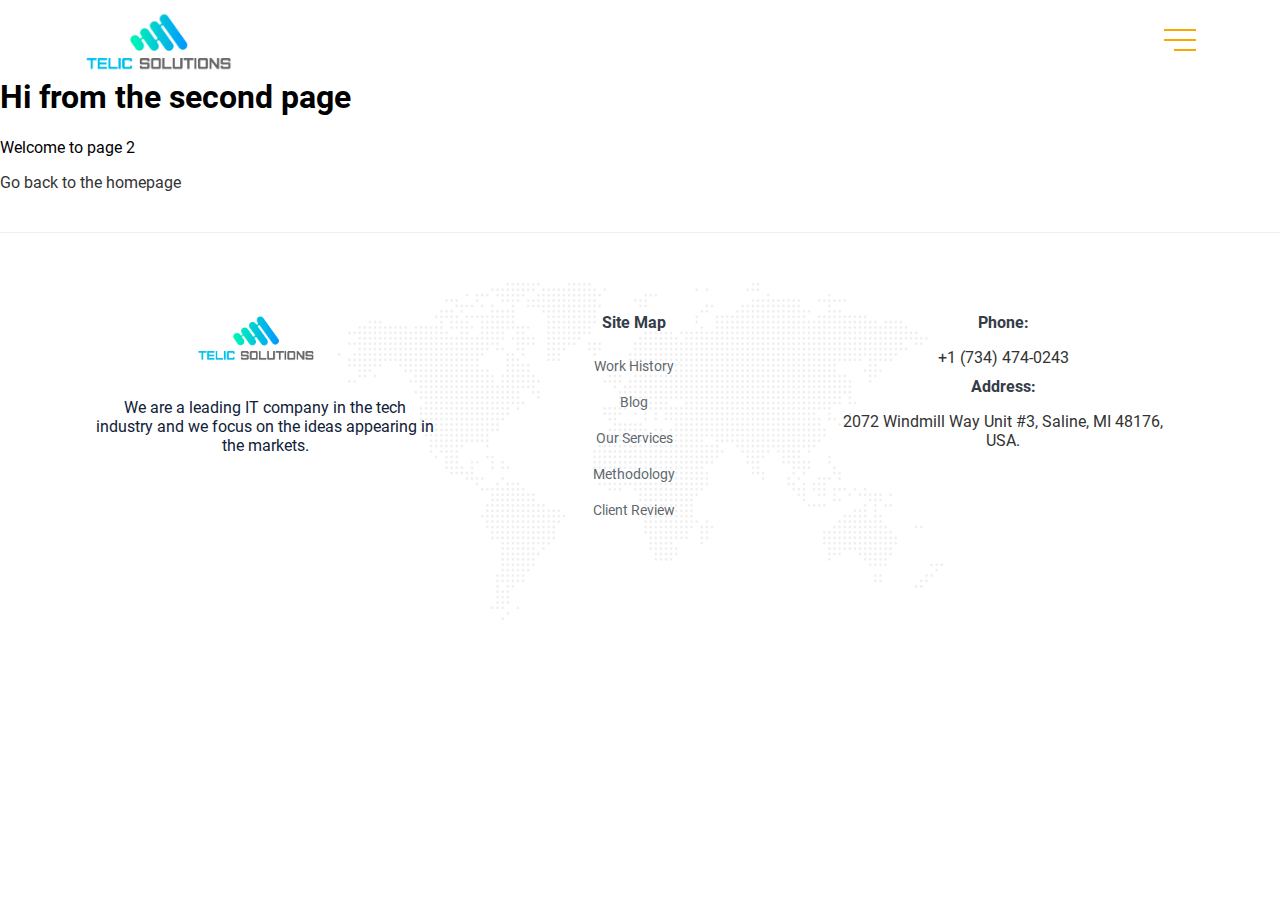
<file: page-2/index.html>
<!DOCTYPE html><html lang="en"><head><meta charSet="utf-8"/><meta http-equiv="x-ua-compatible" content="ie=edge"/><meta name="viewport" content="width=device-width, initial-scale=1, shrink-to-fit=no"/><style data-href="/commons.bfd9ed1b046936d2f976.css">@font-face{font-family:Flaticon;src:url(/static/Flaticon-27a2580c09922a0beea7196d54e1fe0e.eot);src:url(/static/Flaticon-27a2580c09922a0beea7196d54e1fe0e.eot?#iefix) format("embedded-opentype"),url([data-uri]) format("woff2"),url(/static/Flaticon-2370efcdc4fa02a123a3ca8702214b08.woff) format("woff"),url(/static/Flaticon-41b47e36c8243f12f6abf7497126ae40.ttf) format("truetype"),url(/static/Flaticon-4e84d4710ba2b48798ab2026e966d828.svg#Flaticon) format("svg");font-weight:400;font-style:normal}@media screen and (-webkit-min-device-pixel-ratio:0){@font-face{font-family:Flaticon;src:url(/static/Flaticon-4e84d4710ba2b48798ab2026e966d828.svg#Flaticon) format("svg")}}[class*=" flaticon-"]:after,[class*=" flaticon-"]:before,[class^=flaticon-]:after,[class^=flaticon-]:before{font-family:Flaticon;font-style:normal}.flaticon-flask:before{content:"\F100"}.flaticon-pencil-case:before{content:"\F101"}.flaticon-ruler:before{content:"\F102"}.flaticon-startup:before{content:"\F103"}.flaticon-creative:before{content:"\F104"}.flaticon-briefing:before{content:"\F105"}.flaticon-magnifying-glass:before{content:"\F106"}.flaticon-user:before{content:"\F107"}.flaticon-quotes:before{content:"\F108"}.flaticon-next:before{content:"\F109"}.flaticon-left-arrow:before{content:"\F10A"}.flaticon-plus-symbol:before{content:"\F10B"}.flaticon-minus-symbol:before{content:"\F10C"}.flaticon-trophy:before{content:"\F10D"}.flaticon-conversation:before{content:"\F10E"}.flaticon-atom:before{content:"\F10F"}.flaticon-link:before{content:"\F110"}.flaticon-battery:before{content:"\F111"}.flaticon-stopwatch:before{content:"\F112"}.flaticon-stopwatch-1:before{content:"\F113"}.flaticon-objective:before{content:"\F114"}.flaticon-facebook-logo:before{content:"\F115"}.flaticon-twitter-logo-silhouette:before{content:"\F116"}.flaticon-instagram:before{content:"\F117"}.flaticon-dribble-logo:before{content:"\F118"}.flaticon-tumblr-logo:before{content:"\F119"}.flaticon-youtube:before{content:"\F11A"}.flaticon-google-plus:before{content:"\F11B"}.flaticon-blockchain:before{content:"\F11C"}.flaticon-money-bag:before{content:"\F11D"}.flaticon-wallet:before{content:"\F11E"}.flaticon-security:before{content:"\F11F"}.flaticon-bitcoin:before{content:"\F120"}.flaticon-blockchain-1:before{content:"\F121"}.flaticon-annonymous:before{content:"\F122"}.flaticon-group:before{content:"\F123"}.flaticon-prototype:before{content:"\F124"}.flaticon-code:before{content:"\F125"}.flaticon-vectors:before{content:"\F126"}.flaticon-export:before{content:"\F127"}.flaticon-hourglass:before{content:"\F128"}.flaticon-trophy-1:before{content:"\F129"}.flaticon-upload:before{content:"\F12A"}.flaticon-settings:before{content:"\F12B"}.flaticon-strategy:before{content:"\F12C"}.drawer{position:fixed;top:0;z-index:9999}.drawer>*{-webkit-transition:opacity .3s cubic-bezier(.78,.14,.15,.86),box-shadow .3s cubic-bezier(.78,.14,.15,.86),-webkit-transform .3s cubic-bezier(.78,.14,.15,.86);transition:opacity .3s cubic-bezier(.78,.14,.15,.86),box-shadow .3s cubic-bezier(.78,.14,.15,.86),-webkit-transform .3s cubic-bezier(.78,.14,.15,.86);transition:transform .3s cubic-bezier(.78,.14,.15,.86),opacity .3s cubic-bezier(.78,.14,.15,.86),box-shadow .3s cubic-bezier(.78,.14,.15,.86);transition:transform .3s cubic-bezier(.78,.14,.15,.86),opacity .3s cubic-bezier(.78,.14,.15,.86),box-shadow .3s cubic-bezier(.78,.14,.15,.86),-webkit-transform .3s cubic-bezier(.78,.14,.15,.86)}.drawer .drawer-mask{background:#000;opacity:0;width:100%;height:0;position:fixed;top:0;left:0;-webkit-transition:opacity .3s cubic-bezier(.78,.14,.15,.86),height 0s ease .3s;transition:opacity .3s cubic-bezier(.78,.14,.15,.86),height 0s ease .3s}.drawer-content-wrapper{position:fixed;background:#fff}.drawer-content{overflow:auto;z-index:1;position:relative}.drawer-handle{position:absolute;top:72px;width:41px;height:40px;cursor:pointer;z-index:0;text-align:center;line-height:40px;font-size:16px;display:flex;justify-content:center;align-items:center;background:#fff}.drawer-handle-icon{width:14px;height:2px;background:#333;position:relative;-webkit-transition:background .3s cubic-bezier(.78,.14,.15,.86);transition:background .3s cubic-bezier(.78,.14,.15,.86)}.drawer-handle-icon:after,.drawer-handle-icon:before{content:"";display:block;position:absolute;background:#333;width:100%;height:2px;-webkit-transition:-webkit-transform .3s cubic-bezier(.78,.14,.15,.86);transition:-webkit-transform .3s cubic-bezier(.78,.14,.15,.86);transition:transform .3s cubic-bezier(.78,.14,.15,.86);transition:transform .3s cubic-bezier(.78,.14,.15,.86),-webkit-transform .3s cubic-bezier(.78,.14,.15,.86)}.drawer-handle-icon:before{top:-5px}.drawer-handle-icon:after{top:5px}.drawer-left,.drawer-right{width:0;height:100%}.drawer-left .drawer-content,.drawer-left .drawer-content-wrapper,.drawer-right .drawer-content,.drawer-right .drawer-content-wrapper{height:100%}.drawer-left.drawer-open,.drawer-right.drawer-open{width:100%}.drawer-left.drawer-open.no-mask,.drawer-right.drawer-open.no-mask{width:0}.drawer-left{left:0}.drawer-left .drawer-handle{right:-40px;border-radius:0 4px 4px 0}.drawer-left .drawer-handle,.drawer-left.drawer-open .drawer-content-wrapper{box-shadow:2px 0 8px rgba(0,0,0,.15)}.drawer-right,.drawer-right .drawer-content-wrapper{right:0}.drawer-right .drawer-handle{left:-40px;border-radius:4px 0 0 4px}.drawer-right .drawer-handle,.drawer-right.drawer-open .drawer-content-wrapper{box-shadow:-2px 0 8px rgba(0,0,0,.15)}.drawer-bottom,.drawer-top{width:100%;height:0%}.drawer-bottom .drawer-content,.drawer-bottom .drawer-content-wrapper,.drawer-top .drawer-content,.drawer-top .drawer-content-wrapper{width:100%}.drawer-bottom .drawer-content,.drawer-bottom.drawer-open,.drawer-top .drawer-content,.drawer-top.drawer-open{height:100%}.drawer-bottom.drawer-open.no-mask,.drawer-top.drawer-open.no-mask{height:0%}.drawer-bottom .drawer-handle,.drawer-top .drawer-handle{left:50%;margin-left:-20px}.drawer-top{top:0}.drawer-top .drawer-handle{top:auto;bottom:-40px;border-radius:0 0 4px 4px}.drawer-top .drawer-handle,.drawer-top.drawer-open .drawer-content-wrapper{box-shadow:0 2px 8px rgba(0,0,0,.15)}.drawer-bottom,.drawer-bottom .drawer-content-wrapper{bottom:0}.drawer-bottom .drawer-handle{top:-40px;border-radius:4px 4px 0 0}.drawer-bottom .drawer-handle,.drawer-bottom.drawer-open .drawer-content-wrapper{box-shadow:0 -2px 8px rgba(0,0,0,.15)}.drawer.drawer-open .drawer-mask{opacity:.3;height:100%;-webkit-animation:rcDrawerFadeIn .3s cubic-bezier(.78,.14,.15,.86);animation:rcDrawerFadeIn .3s cubic-bezier(.78,.14,.15,.86);-webkit-transition:none;transition:none}.drawer.drawer-open .drawer-handle-icon{background:transparent}.drawer.drawer-open .drawer-handle-icon:before{-webkit-transform:translateY(5px) rotate(45deg);transform:translateY(5px) rotate(45deg)}.drawer.drawer-open .drawer-handle-icon:after{-webkit-transform:translateY(-5px) rotate(-45deg);transform:translateY(-5px) rotate(-45deg)}@-webkit-keyframes rcDrawerFadeIn{0%{opacity:0}to{opacity:.3}}@keyframes rcDrawerFadeIn{0%{opacity:0}to{opacity:.3}}.reuseModalOverlay{content:"";position:absolute;bottom:0;right:0;background-color:rgba(0,0,0,.7);position:fixed}.reuseModalOverlay,.reuseModalParentWrapper{width:100%;height:100%;top:0;left:0;z-index:9999}.reuseModalParentWrapper{position:fixed}.reuseModalHolder,.reuseModalParentWrapper{display:flex;overflow:hidden;box-sizing:border-box}.reuseModalHolder{width:100%;height:100%;border:1px solid #ddd;background:#f0f0f0;padding:30px;z-index:99999}.innerRndComponent{width:100%;height:100%;box-sizing:content-box}.reuseModalCloseBtn{position:fixed;top:10px;right:20px;display:inline-flex;align-items:center;justify-content:center;width:30px;height:30px;color:#fff;background-color:transparent;outline:0;border:0;cursor:pointer;z-index:9999999}a{color:#333;position:relative;-webkit-transition:all .3s;transition:all .3s}a,a:focus,a:hover{text-decoration:none}a:focus,a:hover{color:#777}img{max-width:100%}:active,:focus{outline:none!important}#main-menu ul{margin:0;padding:0}#main-menu ul li{padding:0 18px;display:inline-block;position:relative}#main-menu ul li a{font-size:16px;font-weight:400;text-transform:uppercase;color:#000;line-height:42px;letter-spacing:.7px}#main-menu ul li:after{background-color:#333;border-radius:100%;width:4px;height:4px;bottom:18.8px;right:-3px;position:absolute;content:""}#main-menu ul li:last-child:after{display:none}.brand-logo{padding-top:3px;display:inline-block}.brand-logo img{height:35px}.header-wrapper{padding:13px 0}section{position:relative}.header-wrapper:after{content:"";width:100%;height:2px;bottom:0;left:0;position:absolute;z-index:-2;background:-webkit-gradient(linear,left top,right top,color-stop(0,#fff),color-stop(35%,#eee),color-stop(65%,#eee),to(#fff));background:linear-gradient(90deg,#fff 0,#eee 35%,#eee 65%,#fff);background:-moz-linear-gradient(left,#fff 0,#eee 35%,#eee 65%,#fff 100%);background:-webkit-gradient(linear,left top,right top,color-stop(0,#fff),color-stop(35%,#eee),color-stop(65%,#eee),color-stop(100%,#fff))}.blog-post article{margin-bottom:75px;position:relative}.blog-post .entry-title{margin-bottom:10px}.blog-post .entry-meta-content{position:relative}.blog-post .entry-content-bottom,.blog-post .entry-meta-content{padding:0 100px}.blog-post .entry-title{font-weight:700;font-size:36px;line-height:46px;color:#000;margin-bottom:5px}.blog-post .entry-meta{font-size:15px;color:#111;font-weight:400}.blog-post .entry-meta a{font-weight:500}.blog-post .entry-media{margin-top:35px;margin-bottom:35px;overflow:hidden}.blog-post .entry-media img{display:inline-block;-webkit-transition:all .5s;transition:all .5s;margin:0 auto;max-height:700px;display:block;-webkit-transition:all .2s ease-in-out .2s!important;transition:all .2s ease-in-out .2s!important}.blog-post article:hover .entry-media img{-webkit-transform:scale(1.05);transform:scale(1.05)}.blog-post .entry-content{line-height:30px;font-size:16px;color:#111;font-weight:400;margin-bottom:15px}.blog-post .entry-read-more{font-size:16px;font-weight:700;position:relative}.blog-post .entry-read-more:hover{letter-spacing:.5px}.blog-post .entry-read-more span{content:"";position:relative;width:40px;background-color:#000;top:-5px;left:0;height:1px;display:inline-block;margin-right:10px}.blog-post .entry-date{position:absolute;font-size:70px;color:#ccc;font-weight:700;top:0;left:50px;line-height:1}.blog-post .entry-date span{font-size:14px;text-transform:uppercase;font-weight:700;color:#111;position:absolute;bottom:14px;right:0}.blog-post .entry-content-bottom h5{margin-right:20px;font-size:14px;font-weight:700;position:relative;display:inline-block}.blog-post .social-share{float:right;padding-left:20px}.blog-post .social-share li{line-height:21px}.blog-post .social-share li a{display:inline-block}.blog-post .social-share li a i{width:25px;height:20px;font-size:20px;display:inline-block;color:#555;-webkit-transition:all .3s;transition:all .3s}.blog-post .social-share li a:hover i{color:#000}.social-share{margin:0}.social-share li:not(:last-child){margin-right:15px}.social-share li a{display:inline-block;padding:8px 0 0}.inner-blog-post .entry-media{margin-bottom:30px}.inner-blog-post{margin-bottom:50px}.footer-wrapper{padding:45px 0 40px;background-color:#f4f8fb}.copyright{margin:0;padding:30px 0 0;line-height:35px}.about-us .author-image{border:10px solid #f4f8fb;width:100%;overflow:hidden;box-shadow:0 0 29px 2px #d6e1e8;margin:0 auto 20px}.about-us .author-image img{height:100%;width:100%;-o-object-fit:cover;object-fit:cover;flex-grow:0}.about-us a,.authorname{color:#00a99b}.about-us a:hover{text-decoration:underline}.author-box{position:relative;padding:80px 0}.author-box:not(:last-child):after{content:"";width:100%;height:2px;bottom:0;left:0;position:absolute;z-index:-2;background:-webkit-gradient(linear,left top,right top,color-stop(0,#fff),color-stop(35%,#eee),color-stop(65%,#eee),to(#fff));background:linear-gradient(90deg,#fff 0,#eee 35%,#eee 65%,#fff);background:-moz-linear-gradient(left,#fff 0,#eee 35%,#eee 65%,#fff 100%);background:-webkit-gradient(linear,left top,right top,color-stop(0,#fff),color-stop(35%,#eee),color-stop(65%,#eee),color-stop(100%,#fff))}form.contactForm,form.contactForm .field{margin:0 0 2em}form.contactForm .field.half{float:left;padding:0 0 0 1em;width:50%}form.contactForm .field.half.first{padding:0 1em 0 0}form.contactForm .field label{color:#000;display:block;font-size:.8em;font-weight:600;letter-spacing:.25em;margin:0 0 1em;text-transform:uppercase}form.contactForm .field input[type=email],form.contactForm .field input[type=password],form.contactForm .field input[type=search],form.contactForm .field input[type=tel],form.contactForm .field input[type=text],form.contactForm .field input[type=url],form.contactForm .field select{height:2.75em}form.contactForm .field input[type=email],form.contactForm .field input[type=password],form.contactForm .field input[type=search],form.contactForm .field input[type=tel],form.contactForm .field input[type=text],form.contactForm .field input[type=url],form.contactForm .field select,form.contactForm .field textarea{-moz-appearance:none;-ms-appearance:none;-webkit-appearance:none;appearance:none;background:#f4f8fb;border:none;border-radius:0;color:inherit;display:block;outline:0;padding:0 1em;text-decoration:none;width:100%}form.contactForm .field textarea{padding:15px 1em}form.contactForm .field ol,form.contactForm .field ul{list-style:none}form.contactForm .field ul{list-style:disc;margin:0 0 2em;padding-left:1em}form.contactForm>.actions{margin:2.5em 0 0!important}.contactForm ul.actions{cursor:default;list-style:none;padding-left:0}.contactForm ul.actions li{display:inline-block;padding:0 1em 0 0;vertical-align:middle}.contactForm .button,.contactForm button,.contactForm input[type=button],.contactForm input[type=reset],.contactForm input[type=submit]{-moz-appearance:none;-ms-appearance:none;-webkit-appearance:none;appearance:none;background-color:transparent;border:0;border-radius:0;box-shadow:inset 0 0 0 2px #333;color:#333;cursor:pointer;display:inline-block;font-size:.8em;font-weight:600;height:3.5em;letter-spacing:.25em;line-height:3.5em;padding:0 1.75em;text-align:center;text-decoration:none;text-transform:uppercase;-webkit-transition:background-color .2s ease-in-out,box-shadow .2s ease-in-out,color .2s ease-in-out;transition:background-color .2s ease-in-out,box-shadow .2s ease-in-out,color .2s ease-in-out;white-space:nowrap}.contactForm .button.special,.contactForm button.special,.contactForm input[type=button].special,.contactForm input[type=reset].special,.contactForm input[type=submit].special{background-color:#f4f8fb;box-shadow:none;color:#242943}.contactForm .button:active,.contactForm .button:hover,.contactForm button:active,.contactForm button:hover,.contactForm input[type=button]:active,.contactForm input[type=button]:hover,.contactForm input[type=reset]:active,.contactForm input[type=reset]:hover,.contactForm input[type=submit]:active,.contactForm input[type=submit]:hover{background-color:#34495e;color:#fff!important}.contact-method .icon{left:0;position:absolute;top:0;background-color:#f4f8fb;border-radius:100%;color:#242943;display:inline-block;height:50px;line-height:50px;text-align:center;width:50px;font-size:20px}.contact-method{margin:0 0 2em;padding-left:70px;position:relative}.contact-method h3{margin:0 0 .5em;font-size:22px}.contact-method a{color:#00a99b}.conatctSplit section:not(:first-of-type){border-top:1px solid rgba(22,22,171,.1);padding-top:30px}.contacts .subTitle{margin-bottom:60px}.contacts{margin-bottom:70px}.successpage{background-image:url(/static/thanyoubg-af27871d035ddb042a08b8c036bc7efc.png);background-repeat:no-repeat;background-position:50%;padding:210px 0;background-color:#f4f8fb}.successpage p{margin:65px 0 0}.successpage .backtohome{color:#00a99b;font-weight:700;margin-top:20px;display:inline-block}.successpage .backtohome:hover{letter-spacing:.5px}.blog-article-body .entry-media img{border-radius:8px}.blog-post-body .blog-content{-webkit-text-size-adjust:12;-ms-text-size-adjust:12;text-size-adjust:12}.blog-post-body{font-size:20px;font-family:Times New Roman,Times,serif;width:70%;margin:auto;text-align:left;margin-top:68px!important}.blog-post .entry-content-bottom,.blog-post .entry-meta-content{padding:0 24px}.blog-posts-wrapper{width:80%;margin:auto}.contact-form-input{width:50%;margin:auto}.input-field-wrapper{margin:25px 0}.blog-post-content>p{font-family:Roboto,sans-serif;font-size:17px}.input-field-wrapper textarea{height:150px}.galler-container{margin:100px auto;width:80%}div#ReactGridGallery{width:91%;margin:auto}@media only screen and (max-width:375px){.blog-post .entry-content-bottom,.blog-post .entry-meta-content{padding:0 5px}h1.section-headline{font-size:20px}.blog-post .entry-title{font-weight:700;font-size:20px;line-height:28px;color:#000;margin-bottom:5px}.blog-post-body{font-size:20px;font-family:Times New Roman,Times,serif;width:95%;margin:auto;text-align:left}.blog-post .entry-media{margin:10px;overflow:hidden}.blog-article-body{width:90%;margin:auto;text-align:left}.contact-form-input{width:100%}.blog-posts-wrapper{width:95%}.galler-container{width:100%}}div#lightboxBackdrop{z-index:10000}.ReactGridGallery_tile-viewport img{margin-left:0!important}</style><meta name="generator" content="Gatsby 2.16.4"/><style data-styled="jFfmAm jHIwFb lPVcC ePrOKd kgLSCc ddPZza dHetxa eAebKZ crxQEX whYeM eKcMkx iPsnCG hJmTCD kexPUe kbbDzj" data-styled-version="4.4.0">
/* sc-component-id: sc-global-856885588 */
::selection{background:#333333;color:#ffffff;} html{box-sizing:border-box;-ms-overflow-style:scrollbar;} *,*::before,*::after{box-sizing:inherit;} *{-webkit-font-smoothing:antialiased;-moz-osx-font-smoothing:grayscale;} *:focus{outline:none;} html,html a,h1,h2,h3,h4,h5,h6,a,p,li,dl,th,dt,input,textarea,span,div{-webkit-font-smoothing:antialiased;-moz-osx-font-smoothing:grayscale;text-shadow:1px 1px 1px rgba(0,0,0,0.004);} body{margin:0;padding:0;overflow-x:hidden;-webkit-tap-highlight-color:transparent;} ul{margin:0;padding:0;} li{list-style-type:none;} a{-webkit-text-decoration:none;text-decoration:none;} a:hover{-webkit-text-decoration:none;text-decoration:none;} .reuseModalOverlay{z-index:99999 !important;} .reuseModalHolder{padding:0 !important;} .reuseModalHolder.demo_switcher_modal{border:0 !important;background-color:rgba(16,30,77,0.9) !important;} .reuseModalHolder.demo_switcher_modal .innerRndComponent{border-radius:8px !important;} button.modalCloseBtn{position:fixed !important;z-index:999991 !important;background-color:transparent !important;top:10px !important;right:10px !important;min-width:34px !important;min-height:34px !important;padding:0 !important;} button.modalCloseBtn span.btn-icon{font-size:22px !important;-webkit-transform:rotate(45deg) !important;-ms-transform:rotate(45deg) !important;transform:rotate(45deg) !important;} button.modalCloseBtn.alt{border-radius:50% !important;z-index:999999 !important;padding:0 !important;-webkit-transition:all 0.3s ease !important;transition:all 0.3s ease !important;top:25px !important;right:30px !important;min-width:40px !important;min-height:40px !important;} button.modalCloseBtn.alt span.btn-icon{font-size:20px !important;} button.modalCloseBtn.alt:hover{opacity:0.88 !important;}
/* sc-component-id: sc-global-3572814798 */
body{font-family:'Roboto',sans-serif;} h1,h2,h3,h4,h5,h6{font-family:'Roboto',sans-serif;} section{position:relative;} @media only screen and (max-width:480px){.drawer .drawer-content-wrapper{width:320px !important;}} .drawer .drawer-content-wrapper .reusecore-drawer__close{position:absolute;top:20px;right:30px;} .drawer .drawer-content-wrapper .reusecore-drawer__close > button{box-shadow:0px 8px 38px 0px rgba(16,172,132,0.5);-webkit-transition:all 0.3s ease;transition:all 0.3s ease;} .drawer .drawer-content-wrapper .reusecore-drawer__close > button svg{width:22px;height:22px;} .drawer .drawer-content-wrapper .reusecore-drawer__close > button:hover{opacity:0.9;} .drawer .drawer-content-wrapper .scrollspy__menu{padding:60px 71px;max-height:505px;overflow-x:auto;} @media only screen and (max-width:320px){.drawer .drawer-content-wrapper .scrollspy__menu{max-height:380px;}} .drawer .drawer-content-wrapper .scrollspy__menu li{margin:35px 0;} .drawer .drawer-content-wrapper .scrollspy__menu li:first-child{margin-top:0;} .drawer .drawer-content-wrapper .scrollspy__menu li:last-child{margin-bottom:0;} .drawer .drawer-content-wrapper .scrollspy__menu li a{display:block;color:#20201d;font-size:22px;font-weight:400;-webkit-transition:all 0.3s ease;transition:all 0.3s ease;} .drawer .drawer-content-wrapper .scrollspy__menu li a:hover{color:#10ac84;} .drawer .drawer-content-wrapper .scrollspy__menu li.is-current a{color:#10ac84;position:relative;} .drawer .drawer-content-wrapper .scrollspy__menu li.is-current a:before{content:'';display:block;width:8px;height:8px;border-radius:50%;background-color:#10ac84;position:absolute;top:calc(50% - 8px / 2);left:-20px;} .drawer .drawer-content-wrapper .copyright_section{width:100%;position:absolute;bottom:0;left:0;padding-left:71px;padding-bottom:56px;background-color:#ffffff;} button.modalCloseBtn{color:#ffffff !important;} button.modalCloseBtn.alt{background-color:#10ac84 !important;box-shadow:0 8px 38px rgba(16,172,132,0.5) !important;} .reuseModalHolder{border:0 !important;background-color:transparent !important;} .reuseModalHolder.search-modal,.reuseModalHolder.video-modal{background-color:rgba(255,255,255,0.96) !important;overflow-y:auto !important;} .reuseModalHolder.search-modal .innerRndComponent,.reuseModalHolder.video-modal .innerRndComponent{display:-webkit-box !important;display:-webkit-flex !important;display:-ms-flexbox !important;display:flex !important;-webkit-align-items:center !important;-webkit-box-align:center !important;-ms-flex-align:center !important;align-items:center !important;-webkit-box-pack:center !important;-webkit-justify-content:center !important;-ms-flex-pack:center !important;justify-content:center !important;} .reuseModalHolder.search-modal .innerRndComponent iframe,.reuseModalHolder.video-modal .innerRndComponent iframe{max-width:700px !important;max-height:380px !important;width:100% !important;height:100% !important;border-radius:5px !important;} .reuseModalHolder.demo_switcher_modal{border:0 !important;background-color:rgba(16,30,77,0.8) !important;} .reuseModalHolder.demo_switcher_modal .innerRndComponent{border-radius:8px !important;} .reuseModalHolder.video-modal{background-color:transparent !important;} .reuseModalHolder .innerRndComponent{padding-right:0 !important;} .reuseModalCloseBtn{cursor:pointer !important;}
/* sc-component-id: agencystyle__AgencyWrapper-nn8djx-0 */
.jFfmAm{overflow:hidden;} .jFfmAm .reusecore__navbar{width:100%;position:fixed;left:0;top:0;-webkit-transition:all 0.3s ease;transition:all 0.3s ease;} .jFfmAm .reusecore__navbar .reusecore__button{color:#ffffff;font-size:18px;} @media only screen and (max-width:480px){.jFfmAm .reusecore__navbar .reusecore__button{color:#10ac84;}} .jFfmAm .reusecore__navbar .hamburgMenu__bar{margin-left:8px;} .jFfmAm .reusecore__navbar .hamburgMenu__bar > span{background-color:orange;} @media only screen and (max-width:480px){.jFfmAm .reusecore__navbar .hamburgMenu__bar > span{background-color:#10ac84;}} .jFfmAm .sticky-nav-active .reusecore__navbar{background-color:#ffffff;box-shadow:0 0 20px rgba(0,0,0,0.1);padding:15px auto;} .jFfmAm .sticky-nav-active .reusecore__navbar .reusecore__button{color:#10ac84;} .jFfmAm .sticky-nav-active .reusecore__navbar .hamburgMenu__bar > span{background-color:#10ac84;}
/* sc-component-id: navbarstyle__NavbarStyle-i4x6b2-0 */
.jHIwFb{display:-webkit-box;display:-webkit-flex;display:-ms-flexbox;display:flex;-webkit-align-items:center;-webkit-box-align:center;-ms-flex-align:center;align-items:center;min-height:56px;padding:10px 16px;}
/* sc-component-id: Text__TextWrapper-sc-15lufec-0 */
.iPsnCG{box-sizing:border-box;margin-bottom:10px;margin-top:0px;font-size:16px;color:#0f2137;}
/* sc-component-id: Link__LinkWrapper-efswp7-0 */
.ePrOKd{-webkit-text-decoration:none;text-decoration:none;box-sizing:border-box;margin:0px;margin-right:1rem;display:inline-block;}
/* sc-component-id: Image__ImageWrapper-xwdy9p-0 */
.kgLSCc{display:block;max-width:100%;height:auto;box-sizing:border-box;margin:0px;width:160px;height:auto;}.ddPZza{display:block;max-width:100%;height:auto;box-sizing:border-box;margin:0px;margin-bottom:15px;width:128px;}
/* sc-component-id: Box__BoxWrapper-m50ttq-0 */
.whYeM{box-sizing:border-box;margin-left:-4px;margin-right:-4px;display:-webkit-box;display:-webkit-flex;display:-ms-flexbox;display:flex;-webkit-flex-wrap:wrap;-ms-flex-wrap:wrap;flex-wrap:wrap;}.eKcMkx{box-sizing:border-box;margin-bottom:30px;padding-left:15px;padding-right:15px;width:100%;} @media screen and (min-width:480px){.eKcMkx{width:33%;}} @media screen and (min-width:768px){.eKcMkx{width:33%;}} @media screen and (min-width:990px){.eKcMkx{width:33%;}}
/* sc-component-id: Heading__HeadingWrapper-vaqy1n-0 */
.hJmTCD{box-sizing:border-box;margin-bottom:1rem;margin-top:0px;font-size:16px;color:#343d48;font-weight:700;}
/* sc-component-id: style__ContainerWrapper-sc-1gre7ok-0 */
.crxQEX{margin-left:auto;margin-right:auto;padding-left:30px;padding-right:30px;} @media (min-width:768px){.crxQEX{max-width:750px;width:100%;}} @media (min-width:992px){.crxQEX{max-width:970px;width:100%;}} @media (min-width:1220px){.crxQEX{max-width:1170px;width:100%;}} @media (max-width:768px){}
/* sc-component-id: footerstyle__FooterWrapper-sc-2sstb0-0 */
.eAebKZ{padding:80px 0;margin-top:40px;background-image:url(/static/footer-bg-61e61976e8a4ea1e4ff698142517ef3a.png);background-repeat:no-repeat;background-position:center 50px;border-top:1px solid #efefef;overflow:hidden;text-align:center;} @media (max-width:990px){.eAebKZ{padding-bottom:30px;}} @media (max-width:767px){.eAebKZ{padding-bottom:10px;}}
/* sc-component-id: footerstyle__ListItem-sc-2sstb0-2 */
.kbbDzj a{color:rgba(52,61,72,0.8);font-size:14px;line-height:36px;-webkit-transition:all 0.2s ease;transition:all 0.2s ease;} .kbbDzj a:hover,.kbbDzj a:focus{outline:0;-webkit-text-decoration:none;text-decoration:none;color:#343d48;}
/* sc-component-id: hamburgMenustyle__HamburgMenuWrapper-sc-12m1tps-0 */
.dHetxa{border:0;background:transparent;width:44px;height:30px;cursor:pointer;} .dHetxa > span{display:block;width:100%;height:2px;margin:4px 0;float:right;background-color:#10ac84;-webkit-transition:all 0.3s ease;transition:all 0.3s ease;} .dHetxa > span:first-child{margin-top:0;} .dHetxa > span:last-child{width:calc(100% - 10px);margin-bottom:0;} .dHetxa:focus,.dHetxa:hover{outline:none;} .dHetxa:focus > span:last-child,.dHetxa:hover > span:last-child{width:100%;} .dHetxa:focus > span:first-child{-webkit-transform:rotate(45deg);-ms-transform:rotate(45deg);transform:rotate(45deg);-webkit-transform-origin:8px 50%;-ms-transform-origin:8px 50%;transform-origin:8px 50%;} .dHetxa:focus > span:nth-child(2){display:none;} .dHetxa:focus > span:last-child{width:100%;-webkit-transform:rotate(-45deg);-ms-transform:rotate(-45deg);transform:rotate(-45deg);-webkit-transform-origin:9px 50%;-ms-transform-origin:9px 50%;transform-origin:9px 50%;}
/* sc-component-id: navbarstyle__Container-sc-1lcoqtm-0 */
.lPVcC{margin-left:auto;margin-right:auto;padding-left:25px;padding-right:25px;display:-webkit-box;display:-webkit-flex;display:-ms-flexbox;display:flex;width:100%;-webkit-align-items:center;-webkit-box-align:center;-ms-flex-align:center;align-items:center;-webkit-box-pack:justify;-webkit-justify-content:space-between;-ms-flex-pack:justify;justify-content:space-between;} @media (min-width:320px){.lPVcC{padding-left:25px;padding-right:23px;}} @media (min-width:768px){.lPVcC{max-width:750px;}} @media (min-width:992px){.lPVcC{max-width:970px;}} @media (min-width:1200px){.lPVcC{max-width:1170px;}}</style><title data-react-helmet="true">Page two | Software Development Company</title><meta data-react-helmet="true" name="description" content="We would love to work on your idea as our next project. Here is a list of ideas that we have already turned into a reality!"/><meta data-react-helmet="true" property="og:title" content="Page two"/><meta data-react-helmet="true" property="og:description" content="We would love to work on your idea as our next project. Here is a list of ideas that we have already turned into a reality!"/><meta data-react-helmet="true" property="og:type" content="website"/><meta data-react-helmet="true" name="twitter:card" content="summary"/><meta data-react-helmet="true" name="twitter:creator" content="Telic Solutions"/><meta data-react-helmet="true" name="twitter:title" content="Page two"/><meta data-react-helmet="true" name="twitter:description" content="We would love to work on your idea as our next project. Here is a list of ideas that we have already turned into a reality!"/><link rel="shortcut icon" href="/icons/icon-48x48.png?v=f0e7a0bb5d07df5cb9acc5f8526b27de"/><link rel="manifest" href="/manifest.webmanifest"/><meta name="theme-color" content="#663399"/><link rel="apple-touch-icon" sizes="48x48" href="/icons/icon-48x48.png?v=f0e7a0bb5d07df5cb9acc5f8526b27de"/><link rel="apple-touch-icon" sizes="72x72" href="/icons/icon-72x72.png?v=f0e7a0bb5d07df5cb9acc5f8526b27de"/><link rel="apple-touch-icon" sizes="96x96" href="/icons/icon-96x96.png?v=f0e7a0bb5d07df5cb9acc5f8526b27de"/><link rel="apple-touch-icon" sizes="144x144" href="/icons/icon-144x144.png?v=f0e7a0bb5d07df5cb9acc5f8526b27de"/><link rel="apple-touch-icon" sizes="192x192" href="/icons/icon-192x192.png?v=f0e7a0bb5d07df5cb9acc5f8526b27de"/><link rel="apple-touch-icon" sizes="256x256" href="/icons/icon-256x256.png?v=f0e7a0bb5d07df5cb9acc5f8526b27de"/><link rel="apple-touch-icon" sizes="384x384" href="/icons/icon-384x384.png?v=f0e7a0bb5d07df5cb9acc5f8526b27de"/><link rel="apple-touch-icon" sizes="512x512" href="/icons/icon-512x512.png?v=f0e7a0bb5d07df5cb9acc5f8526b27de"/><link rel="preload" as="font" type="font/woff2" crossorigin="anonymous" href="/google-fonts/s/lato/v16/S6u9w4BMUTPHh6UVSwiPGQ.woff2"/><link rel="preload" as="font" type="font/woff2" crossorigin="anonymous" href="/google-fonts/s/lato/v16/S6u9w4BMUTPHh7USSwiPGQ.woff2"/><link rel="preload" as="font" type="font/woff2" crossorigin="anonymous" href="/google-fonts/s/lato/v16/S6uyw4BMUTPHjx4wXg.woff2"/><link rel="preload" as="font" type="font/woff2" crossorigin="anonymous" href="/google-fonts/s/opensans/v17/mem5YaGs126MiZpBA-UN7rgOUuhp.woff2"/><link rel="preload" as="font" type="font/woff2" crossorigin="anonymous" href="/google-fonts/s/opensans/v17/mem5YaGs126MiZpBA-UN_r8OUuhp.woff2"/><link rel="preload" as="font" type="font/woff2" crossorigin="anonymous" href="/google-fonts/s/opensans/v17/mem8YaGs126MiZpBA-UFVZ0b.woff2"/><link rel="preload" as="font" type="font/woff2" crossorigin="anonymous" href="/google-fonts/s/poppins/v8/pxiByp8kv8JHgFVrLCz7Z1xlFQ.woff2"/><link rel="preload" as="font" type="font/woff2" crossorigin="anonymous" href="/google-fonts/s/poppins/v8/pxiByp8kv8JHgFVrLDz8Z1xlFQ.woff2"/><link rel="preload" as="font" type="font/woff2" crossorigin="anonymous" href="/google-fonts/s/poppins/v8/pxiByp8kv8JHgFVrLEj6Z1xlFQ.woff2"/><link rel="preload" as="font" type="font/woff2" crossorigin="anonymous" href="/google-fonts/s/poppins/v8/pxiByp8kv8JHgFVrLGT9Z1xlFQ.woff2"/><link rel="preload" as="font" type="font/woff2" crossorigin="anonymous" href="/google-fonts/s/poppins/v8/pxiEyp8kv8JHgFVrJJfecg.woff2"/><link rel="preload" as="font" type="font/woff2" crossorigin="anonymous" href="/google-fonts/s/poppins/v9/pxiByp8kv8JHgFVrLCz7Z1xlFQ.woff2"/><link rel="preload" as="font" type="font/woff2" crossorigin="anonymous" href="/google-fonts/s/poppins/v9/pxiByp8kv8JHgFVrLDz8Z1xlFQ.woff2"/><link rel="preload" as="font" type="font/woff2" crossorigin="anonymous" href="/google-fonts/s/poppins/v9/pxiByp8kv8JHgFVrLEj6Z1xlFQ.woff2"/><link rel="preload" as="font" type="font/woff2" crossorigin="anonymous" href="/google-fonts/s/poppins/v9/pxiByp8kv8JHgFVrLGT9Z1xlFQ.woff2"/><link rel="preload" as="font" type="font/woff2" crossorigin="anonymous" href="/google-fonts/s/poppins/v9/pxiEyp8kv8JHgFVrJJfecg.woff2"/><link rel="preload" as="font" type="font/woff2" crossorigin="anonymous" href="/google-fonts/s/roboto/v20/KFOiCnqEu92Fr1Mu51QrEzAdLw.woff2"/><link rel="preload" as="font" type="font/woff2" crossorigin="anonymous" href="/google-fonts/s/roboto/v20/KFOjCnqEu92Fr1Mu51S7ACc6CsQ.woff2"/><link rel="preload" as="font" type="font/woff2" crossorigin="anonymous" href="/google-fonts/s/roboto/v20/KFOjCnqEu92Fr1Mu51TLBCc6CsQ.woff2"/><link rel="preload" as="font" type="font/woff2" crossorigin="anonymous" href="/google-fonts/s/roboto/v20/KFOjCnqEu92Fr1Mu51TjASc6CsQ.woff2"/><link rel="preload" as="font" type="font/woff2" crossorigin="anonymous" href="/google-fonts/s/roboto/v20/KFOjCnqEu92Fr1Mu51TzBic6CsQ.woff2"/><link rel="preload" as="font" type="font/woff2" crossorigin="anonymous" href="/google-fonts/s/roboto/v20/KFOkCnqEu92Fr1MmgVxIIzI.woff2"/><link rel="preload" as="font" type="font/woff2" crossorigin="anonymous" href="/google-fonts/s/roboto/v20/KFOkCnqEu92Fr1Mu51xIIzI.woff2"/><link rel="preload" as="font" type="font/woff2" crossorigin="anonymous" href="/google-fonts/s/roboto/v20/KFOlCnqEu92Fr1MmEU9fBBc4.woff2"/><link rel="preload" as="font" type="font/woff2" crossorigin="anonymous" href="/google-fonts/s/roboto/v20/KFOlCnqEu92Fr1MmSU5fBBc4.woff2"/><link rel="preload" as="font" type="font/woff2" crossorigin="anonymous" href="/google-fonts/s/roboto/v20/KFOlCnqEu92Fr1MmWUlfBBc4.woff2"/><link rel="preload" as="font" type="font/woff2" crossorigin="anonymous" href="/google-fonts/s/roboto/v20/KFOlCnqEu92Fr1MmYUtfBBc4.woff2"/><link rel="preload" as="font" type="font/woff2" crossorigin="anonymous" href="/google-fonts/s/roboto/v20/KFOmCnqEu92Fr1Mu4mxK.woff2"/><style type="text/css">@font-face{font-family:Roboto;font-style:italic;font-weight:100;src:local('Roboto Thin Italic'),local('Roboto-ThinItalic'),url(/google-fonts/s/roboto/v20/KFOiCnqEu92Fr1Mu51QrEzAdLw.woff2) format('woff2'),url(/google-fonts/s/roboto/v20/KFOiCnqEu92Fr1Mu51QrEzAdKQ.woff) format('woff');font-display: swap;}@font-face{font-family:Roboto;font-style:italic;font-weight:300;src:local('Roboto Light Italic'),local('Roboto-LightItalic'),url(/google-fonts/s/roboto/v20/KFOjCnqEu92Fr1Mu51TjASc6CsQ.woff2) format('woff2'),url(/google-fonts/s/roboto/v20/KFOjCnqEu92Fr1Mu51TjASc6CsI.woff) format('woff');font-display: swap;}@font-face{font-family:Roboto;font-style:italic;font-weight:400;src:local('Roboto Italic'),local('Roboto-Italic'),url(/google-fonts/s/roboto/v20/KFOkCnqEu92Fr1Mu51xIIzI.woff2) format('woff2'),url(/google-fonts/s/roboto/v20/KFOkCnqEu92Fr1Mu51xIIzQ.woff) format('woff');font-display: swap;}@font-face{font-family:Roboto;font-style:italic;font-weight:500;src:local('Roboto Medium Italic'),local('Roboto-MediumItalic'),url(/google-fonts/s/roboto/v20/KFOjCnqEu92Fr1Mu51S7ACc6CsQ.woff2) format('woff2'),url(/google-fonts/s/roboto/v20/KFOjCnqEu92Fr1Mu51S7ACc6CsI.woff) format('woff');font-display: swap;}@font-face{font-family:Roboto;font-style:italic;font-weight:700;src:local('Roboto Bold Italic'),local('Roboto-BoldItalic'),url(/google-fonts/s/roboto/v20/KFOjCnqEu92Fr1Mu51TzBic6CsQ.woff2) format('woff2'),url(/google-fonts/s/roboto/v20/KFOjCnqEu92Fr1Mu51TzBic6CsI.woff) format('woff');font-display: swap;}@font-face{font-family:Roboto;font-style:italic;font-weight:900;src:local('Roboto #000 Italic'),local('Roboto-BlackItalic'),url(/google-fonts/s/roboto/v20/KFOjCnqEu92Fr1Mu51TLBCc6CsQ.woff2) format('woff2'),url(/google-fonts/s/roboto/v20/KFOjCnqEu92Fr1Mu51TLBCc6CsI.woff) format('woff');font-display: swap;}@font-face{font-family:Roboto;font-style:normal;font-weight:100;src:local('Roboto Thin'),local('Roboto-Thin'),url(/google-fonts/s/roboto/v20/KFOkCnqEu92Fr1MmgVxIIzI.woff2) format('woff2'),url(/google-fonts/s/roboto/v20/KFOkCnqEu92Fr1MmgVxIIzQ.woff) format('woff');font-display: swap;}@font-face{font-family:Roboto;font-style:normal;font-weight:300;src:local('Roboto Light'),local('Roboto-Light'),url(/google-fonts/s/roboto/v20/KFOlCnqEu92Fr1MmSU5fBBc4.woff2) format('woff2'),url(/google-fonts/s/roboto/v20/KFOlCnqEu92Fr1MmSU5fBBc-.woff) format('woff');font-display: swap;}@font-face{font-family:Roboto;font-style:normal;font-weight:400;src:local('Roboto'),local('Roboto-Regular'),url(/google-fonts/s/roboto/v20/KFOmCnqEu92Fr1Mu4mxK.woff2) format('woff2'),url(/google-fonts/s/roboto/v20/KFOmCnqEu92Fr1Mu4mxM.woff) format('woff');font-display: swap;}@font-face{font-family:Roboto;font-style:normal;font-weight:500;src:local('Roboto Medium'),local('Roboto-Medium'),url(/google-fonts/s/roboto/v20/KFOlCnqEu92Fr1MmEU9fBBc4.woff2) format('woff2'),url(/google-fonts/s/roboto/v20/KFOlCnqEu92Fr1MmEU9fBBc-.woff) format('woff');font-display: swap;}@font-face{font-family:Roboto;font-style:normal;font-weight:700;src:local('Roboto Bold'),local('Roboto-Bold'),url(/google-fonts/s/roboto/v20/KFOlCnqEu92Fr1MmWUlfBBc4.woff2) format('woff2'),url(/google-fonts/s/roboto/v20/KFOlCnqEu92Fr1MmWUlfBBc-.woff) format('woff');font-display: swap;}@font-face{font-family:Roboto;font-style:normal;font-weight:900;src:local('Roboto Black'),local('Roboto-Black'),url(/google-fonts/s/roboto/v20/KFOlCnqEu92Fr1MmYUtfBBc4.woff2) format('woff2'),url(/google-fonts/s/roboto/v20/KFOlCnqEu92Fr1MmYUtfBBc-.woff) format('woff');font-display: swap;}@font-face{font-family:Poppins;font-style:normal;font-weight:300;src:local('Poppins Light'),local('Poppins-Light'),url(/google-fonts/s/poppins/v9/pxiByp8kv8JHgFVrLDz8Z1xlFQ.woff2) format('woff2'),url(/google-fonts/s/poppins/v9/pxiByp8kv8JHgFVrLDz8Z1xlEw.woff) format('woff');font-display: swap;}@font-face{font-family:Poppins;font-style:normal;font-weight:400;src:local('Poppins Regular'),local('Poppins-Regular'),url(/google-fonts/s/poppins/v9/pxiEyp8kv8JHgFVrJJfecg.woff2) format('woff2'),url(/google-fonts/s/poppins/v9/pxiEyp8kv8JHgFVrJJfedA.woff) format('woff');font-display: swap;}@font-face{font-family:Poppins;font-style:normal;font-weight:500;src:local('Poppins Medium'),local('Poppins-Medium'),url(/google-fonts/s/poppins/v9/pxiByp8kv8JHgFVrLGT9Z1xlFQ.woff2) format('woff2'),url(/google-fonts/s/poppins/v9/pxiByp8kv8JHgFVrLGT9Z1xlEw.woff) format('woff');font-display: swap;}@font-face{font-family:Poppins;font-style:normal;font-weight:600;src:local('Poppins SemiBold'),local('Poppins-SemiBold'),url(/google-fonts/s/poppins/v9/pxiByp8kv8JHgFVrLEj6Z1xlFQ.woff2) format('woff2'),url(/google-fonts/s/poppins/v9/pxiByp8kv8JHgFVrLEj6Z1xlEw.woff) format('woff');font-display: swap;}@font-face{font-family:Poppins;font-style:normal;font-weight:700;src:local('Poppins Bold'),local('Poppins-Bold'),url(/google-fonts/s/poppins/v9/pxiByp8kv8JHgFVrLCz7Z1xlFQ.woff2) format('woff2'),url(/google-fonts/s/poppins/v9/pxiByp8kv8JHgFVrLCz7Z1xlEw.woff) format('woff');font-display: swap;}@font-face{font-family:Lato;font-style:normal;font-weight:300;src:local('Lato Light'),local('Lato-Light'),url(/google-fonts/s/lato/v16/S6u9w4BMUTPHh7USSwiPGQ.woff2) format('woff2'),url(/google-fonts/s/lato/v16/S6u9w4BMUTPHh7USSwiPHw.woff) format('woff');font-display: swap;}@font-face{font-family:Lato;font-style:normal;font-weight:400;src:local('Lato Regular'),local('Lato-Regular'),url(/google-fonts/s/lato/v16/S6uyw4BMUTPHjx4wXg.woff2) format('woff2'),url(/google-fonts/s/lato/v16/S6uyw4BMUTPHjx4wWA.woff) format('woff');font-display: swap;}@font-face{font-family:Lato;font-style:normal;font-weight:700;src:local('Lato Bold'),local('Lato-Bold'),url(/google-fonts/s/lato/v16/S6u9w4BMUTPHh6UVSwiPGQ.woff2) format('woff2'),url(/google-fonts/s/lato/v16/S6u9w4BMUTPHh6UVSwiPHw.woff) format('woff');font-display: swap;}@font-face{font-family:'Open Sans';font-style:normal;font-weight:300;src:local('Open Sans Light'),local('OpenSans-Light'),url(/google-fonts/s/opensans/v17/mem5YaGs126MiZpBA-UN_r8OUuhp.woff2) format('woff2'),url(/google-fonts/s/opensans/v17/mem5YaGs126MiZpBA-UN_r8OUuhv.woff) format('woff');font-display: swap;}@font-face{font-family:'Open Sans';font-style:normal;font-weight:400;src:local('Open Sans Regular'),local('OpenSans-Regular'),url(/google-fonts/s/opensans/v17/mem8YaGs126MiZpBA-UFVZ0b.woff2) format('woff2'),url(/google-fonts/s/opensans/v17/mem8YaGs126MiZpBA-UFVZ0d.woff) format('woff');font-display: swap;}@font-face{font-family:'Open Sans';font-style:normal;font-weight:700;src:local('Open Sans Bold'),local('OpenSans-Bold'),url(/google-fonts/s/opensans/v17/mem5YaGs126MiZpBA-UN7rgOUuhp.woff2) format('woff2'),url(/google-fonts/s/opensans/v17/mem5YaGs126MiZpBA-UN7rgOUuhv.woff) format('woff');font-display: swap;}</style><link as="script" rel="preload" href="/app-fa1466a325b46a49133b.js"/><link as="script" rel="preload" href="/component---src-pages-page-2-js-3ae8a14f93308b72a55f.js"/><link as="script" rel="preload" href="/commons-9c2c9ee697e797258c3d.js"/><link as="script" rel="preload" href="/webpack-runtime-85fc3f77ec73e1b5ffd1.js"/><link as="fetch" rel="preload" href="/page-data/page-2/page-data.json" crossorigin="anonymous"/></head><body><noscript id="gatsby-noscript">This app works best with JavaScript enabled.</noscript><div id="___gatsby"><div style="outline:none" tabindex="-1" role="group" id="gatsby-focus-wrapper"><div class="agencystyle__AgencyWrapper-nn8djx-0 jFfmAm"><div class="sticky-outer-wrapper"><div class="sticky-inner-wrapper" style="position:relative;top:0px;z-index:9999"><nav class="navbarstyle__NavbarStyle-i4x6b2-0 jHIwFb reusecore__navbar"><div class="navbarstyle__Container-sc-1lcoqtm-0 lPVcC"><a href="/" display="inline-block" class="Link__LinkWrapper-efswp7-0 ePrOKd"><img src="/static/logo-f7bbb7c25fabf02dfef94d69b36847a6.png" alt="Agency" width="160px" height="auto" class="Image__ImageWrapper-xwdy9p-0 kgLSCc"/></a><div style="display:flex;align-items:center"><div class="reusecore-drawer__handler" style="display:inline-block"><button class="hamburgMenustyle__HamburgMenuWrapper-sc-12m1tps-0 dHetxa hamburgMenu__bar" aria-label="hamburgMenu"><span></span><span></span><span></span></button></div></div></div></nav></div></div><main><br/><br/><br/><h1>Hi from the second page</h1><p>Welcome to page 2</p><a href="/">Go back to the homepage</a></main><section id="footerSection" class="footerstyle__FooterWrapper-sc-2sstb0-0 eAebKZ"><div class="style__ContainerWrapper-sc-1gre7ok-0 crxQEX container"><div class="Box__BoxWrapper-m50ttq-0 whYeM row"><div width="100%,33%,33%,33%" class="Box__BoxWrapper-m50ttq-0 eKcMkx col"><a href="#" display="inline-block" class="Link__LinkWrapper-efswp7-0 ePrOKd"><img src="/static/logo-f7bbb7c25fabf02dfef94d69b36847a6.png" alt="Agency" width="128px" class="Image__ImageWrapper-xwdy9p-0 ddPZza"/></a><p color="#0f2137" font-size="16px" class="Text__TextWrapper-sc-15lufec-0 iPsnCG"><p>We are a leading IT company in the tech industry and we focus on the ideas appearing in the markets.</p></p></div><div class="Box__BoxWrapper-m50ttq-0 eKcMkx col" width="100%,33%,33%,33%"><h2 color="#343d48" font-size="16px" font-weight="700" class="Heading__HeadingWrapper-vaqy1n-0 hJmTCD">Site Map</h2><ul class="footerstyle__List-sc-2sstb0-1 kexPUe"><li class="footerstyle__ListItem-sc-2sstb0-2 kbbDzj"><a href="/work-history"><a class="ListItem">Work History</a></a></li><li class="footerstyle__ListItem-sc-2sstb0-2 kbbDzj"><a href="/blog"><a class="ListItem">Blog</a></a></li><li class="footerstyle__ListItem-sc-2sstb0-2 kbbDzj"><a href="#featureSection"><a class="ListItem">Our Services</a></a></li><li class="footerstyle__ListItem-sc-2sstb0-2 kbbDzj"><a href="#qualitySection"><a class="ListItem">Methodology</a></a></li><li class="footerstyle__ListItem-sc-2sstb0-2 kbbDzj"><a href="#testimonialSection"><a class="ListItem">Client Review</a></a></li></ul></div><div class="Box__BoxWrapper-m50ttq-0 eKcMkx col" width="100%,33%,33%,33%"><h2 color="#343d48" font-size="16px" font-weight="700" class="Heading__HeadingWrapper-vaqy1n-0 hJmTCD">Phone:</h2><p color="#0f2137" font-size="16px" class="Text__TextWrapper-sc-15lufec-0 iPsnCG"><a href="tel:+1 (734) 474-0243">+1 (734) 474-0243</a></p><h2 color="#343d48" font-size="16px" font-weight="700" class="Heading__HeadingWrapper-vaqy1n-0 hJmTCD">Address:</h2><p color="#0f2137" font-size="16px" class="Text__TextWrapper-sc-15lufec-0 iPsnCG"><a target="_blank" href="https://goo.gl/maps/YUxnZKgKz5r4SH7y6">2072 Windmill Way Unit #3, Saline, MI 48176, USA.</a></p></div></div></div></section></div></div></div><script id="gatsby-script-loader">/*<![CDATA[*/window.pagePath="/page-2/";window.webpackCompilationHash="d6b0b328d3d8fc115707";/*]]>*/</script><script id="gatsby-chunk-mapping">/*<![CDATA[*/window.___chunkMapping={"app":["/app-fa1466a325b46a49133b.js"],"component---src-templates-blog-post-js":["/component---src-templates-blog-post-js-b4abde5b0d11399463f8.js"],"component---src-pages-blog-js":["/component---src-pages-blog-js-95d174a0c4f45051af91.js"],"component---src-pages-index-js":["/component---src-pages-index-js-67f03850776cb3728b09.js"],"component---src-pages-page-2-js":["/component---src-pages-page-2-js-3ae8a14f93308b72a55f.js"],"component---src-pages-work-history-js":["/component---src-pages-work-history-js-3543c77ff641cc149f50.js"]};/*]]>*/</script><script src="/webpack-runtime-85fc3f77ec73e1b5ffd1.js" async=""></script><script src="/commons-9c2c9ee697e797258c3d.js" async=""></script><script src="/component---src-pages-page-2-js-3ae8a14f93308b72a55f.js" async=""></script><script src="/app-fa1466a325b46a49133b.js" async=""></script></body></html>
</file>
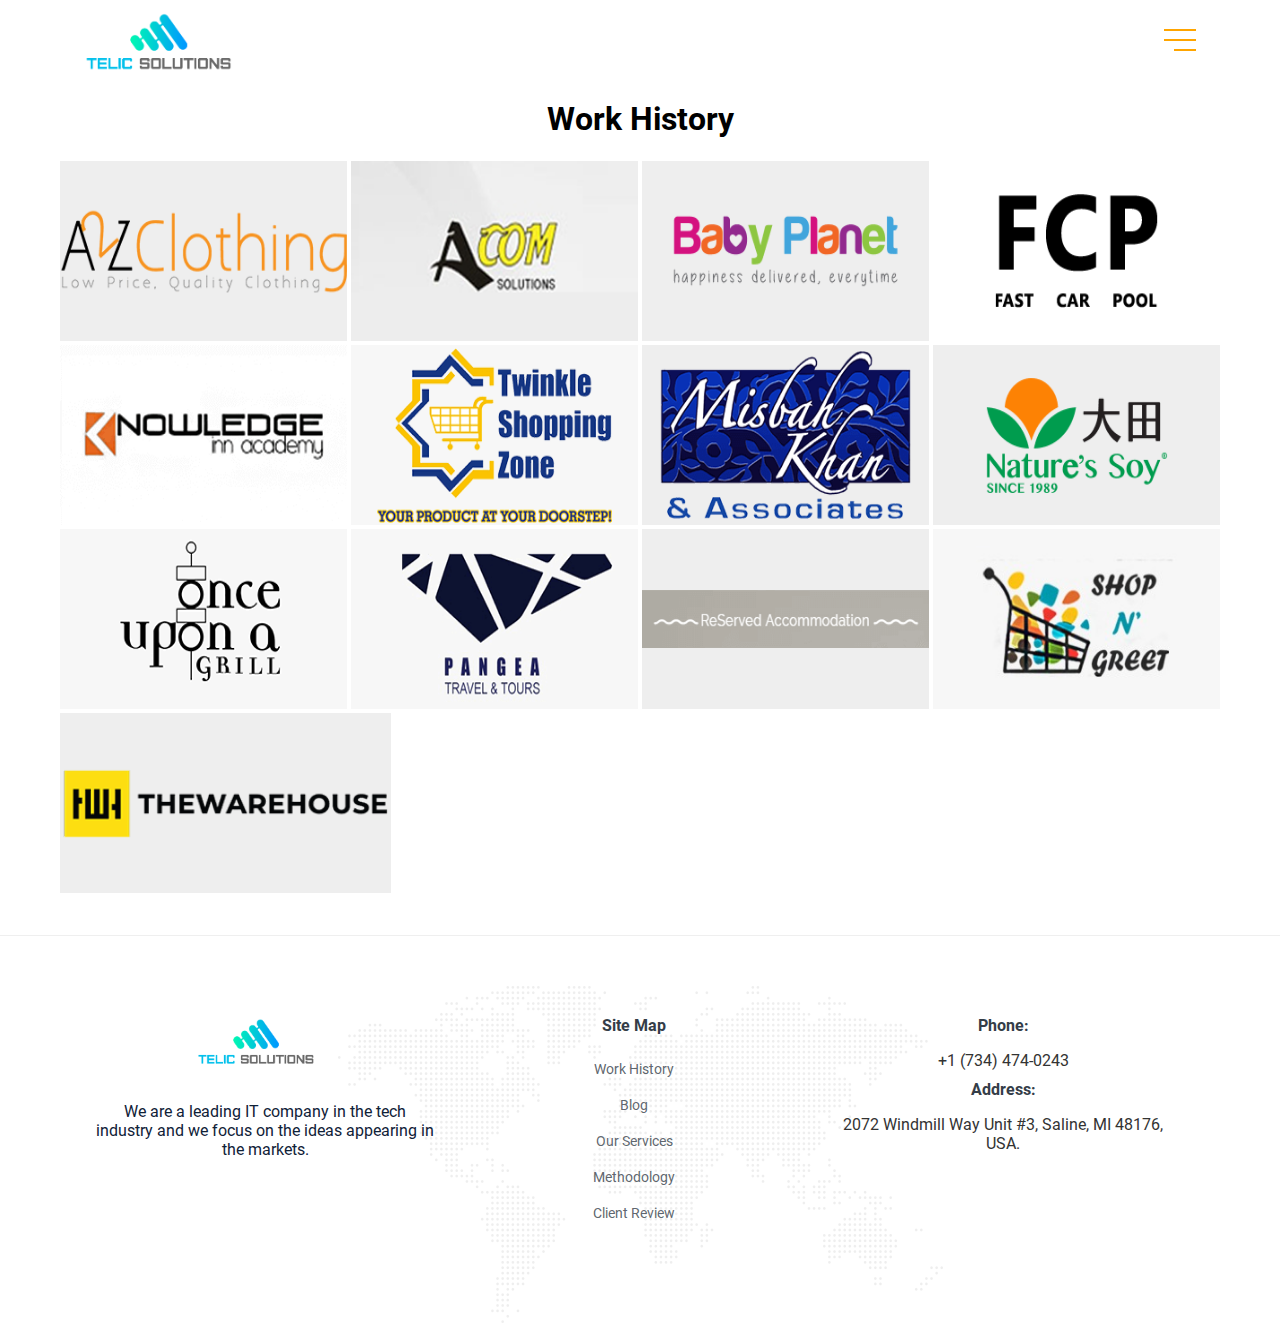
<file: work-history/index.html>
<!DOCTYPE html><html lang="en"><head><meta charSet="utf-8"/><meta http-equiv="x-ua-compatible" content="ie=edge"/><meta name="viewport" content="width=device-width, initial-scale=1, shrink-to-fit=no"/><style data-href="/commons.bfd9ed1b046936d2f976.css">@font-face{font-family:Flaticon;src:url(/static/Flaticon-27a2580c09922a0beea7196d54e1fe0e.eot);src:url(/static/Flaticon-27a2580c09922a0beea7196d54e1fe0e.eot?#iefix) format("embedded-opentype"),url([data-uri]) format("woff2"),url(/static/Flaticon-2370efcdc4fa02a123a3ca8702214b08.woff) format("woff"),url(/static/Flaticon-41b47e36c8243f12f6abf7497126ae40.ttf) format("truetype"),url(/static/Flaticon-4e84d4710ba2b48798ab2026e966d828.svg#Flaticon) format("svg");font-weight:400;font-style:normal}@media screen and (-webkit-min-device-pixel-ratio:0){@font-face{font-family:Flaticon;src:url(/static/Flaticon-4e84d4710ba2b48798ab2026e966d828.svg#Flaticon) format("svg")}}[class*=" flaticon-"]:after,[class*=" flaticon-"]:before,[class^=flaticon-]:after,[class^=flaticon-]:before{font-family:Flaticon;font-style:normal}.flaticon-flask:before{content:"\F100"}.flaticon-pencil-case:before{content:"\F101"}.flaticon-ruler:before{content:"\F102"}.flaticon-startup:before{content:"\F103"}.flaticon-creative:before{content:"\F104"}.flaticon-briefing:before{content:"\F105"}.flaticon-magnifying-glass:before{content:"\F106"}.flaticon-user:before{content:"\F107"}.flaticon-quotes:before{content:"\F108"}.flaticon-next:before{content:"\F109"}.flaticon-left-arrow:before{content:"\F10A"}.flaticon-plus-symbol:before{content:"\F10B"}.flaticon-minus-symbol:before{content:"\F10C"}.flaticon-trophy:before{content:"\F10D"}.flaticon-conversation:before{content:"\F10E"}.flaticon-atom:before{content:"\F10F"}.flaticon-link:before{content:"\F110"}.flaticon-battery:before{content:"\F111"}.flaticon-stopwatch:before{content:"\F112"}.flaticon-stopwatch-1:before{content:"\F113"}.flaticon-objective:before{content:"\F114"}.flaticon-facebook-logo:before{content:"\F115"}.flaticon-twitter-logo-silhouette:before{content:"\F116"}.flaticon-instagram:before{content:"\F117"}.flaticon-dribble-logo:before{content:"\F118"}.flaticon-tumblr-logo:before{content:"\F119"}.flaticon-youtube:before{content:"\F11A"}.flaticon-google-plus:before{content:"\F11B"}.flaticon-blockchain:before{content:"\F11C"}.flaticon-money-bag:before{content:"\F11D"}.flaticon-wallet:before{content:"\F11E"}.flaticon-security:before{content:"\F11F"}.flaticon-bitcoin:before{content:"\F120"}.flaticon-blockchain-1:before{content:"\F121"}.flaticon-annonymous:before{content:"\F122"}.flaticon-group:before{content:"\F123"}.flaticon-prototype:before{content:"\F124"}.flaticon-code:before{content:"\F125"}.flaticon-vectors:before{content:"\F126"}.flaticon-export:before{content:"\F127"}.flaticon-hourglass:before{content:"\F128"}.flaticon-trophy-1:before{content:"\F129"}.flaticon-upload:before{content:"\F12A"}.flaticon-settings:before{content:"\F12B"}.flaticon-strategy:before{content:"\F12C"}.drawer{position:fixed;top:0;z-index:9999}.drawer>*{-webkit-transition:opacity .3s cubic-bezier(.78,.14,.15,.86),box-shadow .3s cubic-bezier(.78,.14,.15,.86),-webkit-transform .3s cubic-bezier(.78,.14,.15,.86);transition:opacity .3s cubic-bezier(.78,.14,.15,.86),box-shadow .3s cubic-bezier(.78,.14,.15,.86),-webkit-transform .3s cubic-bezier(.78,.14,.15,.86);transition:transform .3s cubic-bezier(.78,.14,.15,.86),opacity .3s cubic-bezier(.78,.14,.15,.86),box-shadow .3s cubic-bezier(.78,.14,.15,.86);transition:transform .3s cubic-bezier(.78,.14,.15,.86),opacity .3s cubic-bezier(.78,.14,.15,.86),box-shadow .3s cubic-bezier(.78,.14,.15,.86),-webkit-transform .3s cubic-bezier(.78,.14,.15,.86)}.drawer .drawer-mask{background:#000;opacity:0;width:100%;height:0;position:fixed;top:0;left:0;-webkit-transition:opacity .3s cubic-bezier(.78,.14,.15,.86),height 0s ease .3s;transition:opacity .3s cubic-bezier(.78,.14,.15,.86),height 0s ease .3s}.drawer-content-wrapper{position:fixed;background:#fff}.drawer-content{overflow:auto;z-index:1;position:relative}.drawer-handle{position:absolute;top:72px;width:41px;height:40px;cursor:pointer;z-index:0;text-align:center;line-height:40px;font-size:16px;display:flex;justify-content:center;align-items:center;background:#fff}.drawer-handle-icon{width:14px;height:2px;background:#333;position:relative;-webkit-transition:background .3s cubic-bezier(.78,.14,.15,.86);transition:background .3s cubic-bezier(.78,.14,.15,.86)}.drawer-handle-icon:after,.drawer-handle-icon:before{content:"";display:block;position:absolute;background:#333;width:100%;height:2px;-webkit-transition:-webkit-transform .3s cubic-bezier(.78,.14,.15,.86);transition:-webkit-transform .3s cubic-bezier(.78,.14,.15,.86);transition:transform .3s cubic-bezier(.78,.14,.15,.86);transition:transform .3s cubic-bezier(.78,.14,.15,.86),-webkit-transform .3s cubic-bezier(.78,.14,.15,.86)}.drawer-handle-icon:before{top:-5px}.drawer-handle-icon:after{top:5px}.drawer-left,.drawer-right{width:0;height:100%}.drawer-left .drawer-content,.drawer-left .drawer-content-wrapper,.drawer-right .drawer-content,.drawer-right .drawer-content-wrapper{height:100%}.drawer-left.drawer-open,.drawer-right.drawer-open{width:100%}.drawer-left.drawer-open.no-mask,.drawer-right.drawer-open.no-mask{width:0}.drawer-left{left:0}.drawer-left .drawer-handle{right:-40px;border-radius:0 4px 4px 0}.drawer-left .drawer-handle,.drawer-left.drawer-open .drawer-content-wrapper{box-shadow:2px 0 8px rgba(0,0,0,.15)}.drawer-right,.drawer-right .drawer-content-wrapper{right:0}.drawer-right .drawer-handle{left:-40px;border-radius:4px 0 0 4px}.drawer-right .drawer-handle,.drawer-right.drawer-open .drawer-content-wrapper{box-shadow:-2px 0 8px rgba(0,0,0,.15)}.drawer-bottom,.drawer-top{width:100%;height:0%}.drawer-bottom .drawer-content,.drawer-bottom .drawer-content-wrapper,.drawer-top .drawer-content,.drawer-top .drawer-content-wrapper{width:100%}.drawer-bottom .drawer-content,.drawer-bottom.drawer-open,.drawer-top .drawer-content,.drawer-top.drawer-open{height:100%}.drawer-bottom.drawer-open.no-mask,.drawer-top.drawer-open.no-mask{height:0%}.drawer-bottom .drawer-handle,.drawer-top .drawer-handle{left:50%;margin-left:-20px}.drawer-top{top:0}.drawer-top .drawer-handle{top:auto;bottom:-40px;border-radius:0 0 4px 4px}.drawer-top .drawer-handle,.drawer-top.drawer-open .drawer-content-wrapper{box-shadow:0 2px 8px rgba(0,0,0,.15)}.drawer-bottom,.drawer-bottom .drawer-content-wrapper{bottom:0}.drawer-bottom .drawer-handle{top:-40px;border-radius:4px 4px 0 0}.drawer-bottom .drawer-handle,.drawer-bottom.drawer-open .drawer-content-wrapper{box-shadow:0 -2px 8px rgba(0,0,0,.15)}.drawer.drawer-open .drawer-mask{opacity:.3;height:100%;-webkit-animation:rcDrawerFadeIn .3s cubic-bezier(.78,.14,.15,.86);animation:rcDrawerFadeIn .3s cubic-bezier(.78,.14,.15,.86);-webkit-transition:none;transition:none}.drawer.drawer-open .drawer-handle-icon{background:transparent}.drawer.drawer-open .drawer-handle-icon:before{-webkit-transform:translateY(5px) rotate(45deg);transform:translateY(5px) rotate(45deg)}.drawer.drawer-open .drawer-handle-icon:after{-webkit-transform:translateY(-5px) rotate(-45deg);transform:translateY(-5px) rotate(-45deg)}@-webkit-keyframes rcDrawerFadeIn{0%{opacity:0}to{opacity:.3}}@keyframes rcDrawerFadeIn{0%{opacity:0}to{opacity:.3}}.reuseModalOverlay{content:"";position:absolute;bottom:0;right:0;background-color:rgba(0,0,0,.7);position:fixed}.reuseModalOverlay,.reuseModalParentWrapper{width:100%;height:100%;top:0;left:0;z-index:9999}.reuseModalParentWrapper{position:fixed}.reuseModalHolder,.reuseModalParentWrapper{display:flex;overflow:hidden;box-sizing:border-box}.reuseModalHolder{width:100%;height:100%;border:1px solid #ddd;background:#f0f0f0;padding:30px;z-index:99999}.innerRndComponent{width:100%;height:100%;box-sizing:content-box}.reuseModalCloseBtn{position:fixed;top:10px;right:20px;display:inline-flex;align-items:center;justify-content:center;width:30px;height:30px;color:#fff;background-color:transparent;outline:0;border:0;cursor:pointer;z-index:9999999}a{color:#333;position:relative;-webkit-transition:all .3s;transition:all .3s}a,a:focus,a:hover{text-decoration:none}a:focus,a:hover{color:#777}img{max-width:100%}:active,:focus{outline:none!important}#main-menu ul{margin:0;padding:0}#main-menu ul li{padding:0 18px;display:inline-block;position:relative}#main-menu ul li a{font-size:16px;font-weight:400;text-transform:uppercase;color:#000;line-height:42px;letter-spacing:.7px}#main-menu ul li:after{background-color:#333;border-radius:100%;width:4px;height:4px;bottom:18.8px;right:-3px;position:absolute;content:""}#main-menu ul li:last-child:after{display:none}.brand-logo{padding-top:3px;display:inline-block}.brand-logo img{height:35px}.header-wrapper{padding:13px 0}section{position:relative}.header-wrapper:after{content:"";width:100%;height:2px;bottom:0;left:0;position:absolute;z-index:-2;background:-webkit-gradient(linear,left top,right top,color-stop(0,#fff),color-stop(35%,#eee),color-stop(65%,#eee),to(#fff));background:linear-gradient(90deg,#fff 0,#eee 35%,#eee 65%,#fff);background:-moz-linear-gradient(left,#fff 0,#eee 35%,#eee 65%,#fff 100%);background:-webkit-gradient(linear,left top,right top,color-stop(0,#fff),color-stop(35%,#eee),color-stop(65%,#eee),color-stop(100%,#fff))}.blog-post article{margin-bottom:75px;position:relative}.blog-post .entry-title{margin-bottom:10px}.blog-post .entry-meta-content{position:relative}.blog-post .entry-content-bottom,.blog-post .entry-meta-content{padding:0 100px}.blog-post .entry-title{font-weight:700;font-size:36px;line-height:46px;color:#000;margin-bottom:5px}.blog-post .entry-meta{font-size:15px;color:#111;font-weight:400}.blog-post .entry-meta a{font-weight:500}.blog-post .entry-media{margin-top:35px;margin-bottom:35px;overflow:hidden}.blog-post .entry-media img{display:inline-block;-webkit-transition:all .5s;transition:all .5s;margin:0 auto;max-height:700px;display:block;-webkit-transition:all .2s ease-in-out .2s!important;transition:all .2s ease-in-out .2s!important}.blog-post article:hover .entry-media img{-webkit-transform:scale(1.05);transform:scale(1.05)}.blog-post .entry-content{line-height:30px;font-size:16px;color:#111;font-weight:400;margin-bottom:15px}.blog-post .entry-read-more{font-size:16px;font-weight:700;position:relative}.blog-post .entry-read-more:hover{letter-spacing:.5px}.blog-post .entry-read-more span{content:"";position:relative;width:40px;background-color:#000;top:-5px;left:0;height:1px;display:inline-block;margin-right:10px}.blog-post .entry-date{position:absolute;font-size:70px;color:#ccc;font-weight:700;top:0;left:50px;line-height:1}.blog-post .entry-date span{font-size:14px;text-transform:uppercase;font-weight:700;color:#111;position:absolute;bottom:14px;right:0}.blog-post .entry-content-bottom h5{margin-right:20px;font-size:14px;font-weight:700;position:relative;display:inline-block}.blog-post .social-share{float:right;padding-left:20px}.blog-post .social-share li{line-height:21px}.blog-post .social-share li a{display:inline-block}.blog-post .social-share li a i{width:25px;height:20px;font-size:20px;display:inline-block;color:#555;-webkit-transition:all .3s;transition:all .3s}.blog-post .social-share li a:hover i{color:#000}.social-share{margin:0}.social-share li:not(:last-child){margin-right:15px}.social-share li a{display:inline-block;padding:8px 0 0}.inner-blog-post .entry-media{margin-bottom:30px}.inner-blog-post{margin-bottom:50px}.footer-wrapper{padding:45px 0 40px;background-color:#f4f8fb}.copyright{margin:0;padding:30px 0 0;line-height:35px}.about-us .author-image{border:10px solid #f4f8fb;width:100%;overflow:hidden;box-shadow:0 0 29px 2px #d6e1e8;margin:0 auto 20px}.about-us .author-image img{height:100%;width:100%;-o-object-fit:cover;object-fit:cover;flex-grow:0}.about-us a,.authorname{color:#00a99b}.about-us a:hover{text-decoration:underline}.author-box{position:relative;padding:80px 0}.author-box:not(:last-child):after{content:"";width:100%;height:2px;bottom:0;left:0;position:absolute;z-index:-2;background:-webkit-gradient(linear,left top,right top,color-stop(0,#fff),color-stop(35%,#eee),color-stop(65%,#eee),to(#fff));background:linear-gradient(90deg,#fff 0,#eee 35%,#eee 65%,#fff);background:-moz-linear-gradient(left,#fff 0,#eee 35%,#eee 65%,#fff 100%);background:-webkit-gradient(linear,left top,right top,color-stop(0,#fff),color-stop(35%,#eee),color-stop(65%,#eee),color-stop(100%,#fff))}form.contactForm,form.contactForm .field{margin:0 0 2em}form.contactForm .field.half{float:left;padding:0 0 0 1em;width:50%}form.contactForm .field.half.first{padding:0 1em 0 0}form.contactForm .field label{color:#000;display:block;font-size:.8em;font-weight:600;letter-spacing:.25em;margin:0 0 1em;text-transform:uppercase}form.contactForm .field input[type=email],form.contactForm .field input[type=password],form.contactForm .field input[type=search],form.contactForm .field input[type=tel],form.contactForm .field input[type=text],form.contactForm .field input[type=url],form.contactForm .field select{height:2.75em}form.contactForm .field input[type=email],form.contactForm .field input[type=password],form.contactForm .field input[type=search],form.contactForm .field input[type=tel],form.contactForm .field input[type=text],form.contactForm .field input[type=url],form.contactForm .field select,form.contactForm .field textarea{-moz-appearance:none;-ms-appearance:none;-webkit-appearance:none;appearance:none;background:#f4f8fb;border:none;border-radius:0;color:inherit;display:block;outline:0;padding:0 1em;text-decoration:none;width:100%}form.contactForm .field textarea{padding:15px 1em}form.contactForm .field ol,form.contactForm .field ul{list-style:none}form.contactForm .field ul{list-style:disc;margin:0 0 2em;padding-left:1em}form.contactForm>.actions{margin:2.5em 0 0!important}.contactForm ul.actions{cursor:default;list-style:none;padding-left:0}.contactForm ul.actions li{display:inline-block;padding:0 1em 0 0;vertical-align:middle}.contactForm .button,.contactForm button,.contactForm input[type=button],.contactForm input[type=reset],.contactForm input[type=submit]{-moz-appearance:none;-ms-appearance:none;-webkit-appearance:none;appearance:none;background-color:transparent;border:0;border-radius:0;box-shadow:inset 0 0 0 2px #333;color:#333;cursor:pointer;display:inline-block;font-size:.8em;font-weight:600;height:3.5em;letter-spacing:.25em;line-height:3.5em;padding:0 1.75em;text-align:center;text-decoration:none;text-transform:uppercase;-webkit-transition:background-color .2s ease-in-out,box-shadow .2s ease-in-out,color .2s ease-in-out;transition:background-color .2s ease-in-out,box-shadow .2s ease-in-out,color .2s ease-in-out;white-space:nowrap}.contactForm .button.special,.contactForm button.special,.contactForm input[type=button].special,.contactForm input[type=reset].special,.contactForm input[type=submit].special{background-color:#f4f8fb;box-shadow:none;color:#242943}.contactForm .button:active,.contactForm .button:hover,.contactForm button:active,.contactForm button:hover,.contactForm input[type=button]:active,.contactForm input[type=button]:hover,.contactForm input[type=reset]:active,.contactForm input[type=reset]:hover,.contactForm input[type=submit]:active,.contactForm input[type=submit]:hover{background-color:#34495e;color:#fff!important}.contact-method .icon{left:0;position:absolute;top:0;background-color:#f4f8fb;border-radius:100%;color:#242943;display:inline-block;height:50px;line-height:50px;text-align:center;width:50px;font-size:20px}.contact-method{margin:0 0 2em;padding-left:70px;position:relative}.contact-method h3{margin:0 0 .5em;font-size:22px}.contact-method a{color:#00a99b}.conatctSplit section:not(:first-of-type){border-top:1px solid rgba(22,22,171,.1);padding-top:30px}.contacts .subTitle{margin-bottom:60px}.contacts{margin-bottom:70px}.successpage{background-image:url(/static/thanyoubg-af27871d035ddb042a08b8c036bc7efc.png);background-repeat:no-repeat;background-position:50%;padding:210px 0;background-color:#f4f8fb}.successpage p{margin:65px 0 0}.successpage .backtohome{color:#00a99b;font-weight:700;margin-top:20px;display:inline-block}.successpage .backtohome:hover{letter-spacing:.5px}.blog-article-body .entry-media img{border-radius:8px}.blog-post-body .blog-content{-webkit-text-size-adjust:12;-ms-text-size-adjust:12;text-size-adjust:12}.blog-post-body{font-size:20px;font-family:Times New Roman,Times,serif;width:70%;margin:auto;text-align:left;margin-top:68px!important}.blog-post .entry-content-bottom,.blog-post .entry-meta-content{padding:0 24px}.blog-posts-wrapper{width:80%;margin:auto}.contact-form-input{width:50%;margin:auto}.input-field-wrapper{margin:25px 0}.blog-post-content>p{font-family:Roboto,sans-serif;font-size:17px}.input-field-wrapper textarea{height:150px}.galler-container{margin:100px auto;width:80%}div#ReactGridGallery{width:91%;margin:auto}@media only screen and (max-width:375px){.blog-post .entry-content-bottom,.blog-post .entry-meta-content{padding:0 5px}h1.section-headline{font-size:20px}.blog-post .entry-title{font-weight:700;font-size:20px;line-height:28px;color:#000;margin-bottom:5px}.blog-post-body{font-size:20px;font-family:Times New Roman,Times,serif;width:95%;margin:auto;text-align:left}.blog-post .entry-media{margin:10px;overflow:hidden}.blog-article-body{width:90%;margin:auto;text-align:left}.contact-form-input{width:100%}.blog-posts-wrapper{width:95%}.galler-container{width:100%}}div#lightboxBackdrop{z-index:10000}.ReactGridGallery_tile-viewport img{margin-left:0!important}</style><meta name="generator" content="Gatsby 2.16.4"/><style data-styled="jFfmAm jHIwFb lPVcC ePrOKd kgLSCc ddPZza dHetxa eAebKZ crxQEX whYeM eKcMkx iPsnCG hJmTCD kexPUe kbbDzj" data-styled-version="4.4.0">
/* sc-component-id: sc-global-856885588 */
::selection{background:#333333;color:#ffffff;} html{box-sizing:border-box;-ms-overflow-style:scrollbar;} *,*::before,*::after{box-sizing:inherit;} *{-webkit-font-smoothing:antialiased;-moz-osx-font-smoothing:grayscale;} *:focus{outline:none;} html,html a,h1,h2,h3,h4,h5,h6,a,p,li,dl,th,dt,input,textarea,span,div{-webkit-font-smoothing:antialiased;-moz-osx-font-smoothing:grayscale;text-shadow:1px 1px 1px rgba(0,0,0,0.004);} body{margin:0;padding:0;overflow-x:hidden;-webkit-tap-highlight-color:transparent;} ul{margin:0;padding:0;} li{list-style-type:none;} a{-webkit-text-decoration:none;text-decoration:none;} a:hover{-webkit-text-decoration:none;text-decoration:none;} .reuseModalOverlay{z-index:99999 !important;} .reuseModalHolder{padding:0 !important;} .reuseModalHolder.demo_switcher_modal{border:0 !important;background-color:rgba(16,30,77,0.9) !important;} .reuseModalHolder.demo_switcher_modal .innerRndComponent{border-radius:8px !important;} button.modalCloseBtn{position:fixed !important;z-index:999991 !important;background-color:transparent !important;top:10px !important;right:10px !important;min-width:34px !important;min-height:34px !important;padding:0 !important;} button.modalCloseBtn span.btn-icon{font-size:22px !important;-webkit-transform:rotate(45deg) !important;-ms-transform:rotate(45deg) !important;transform:rotate(45deg) !important;} button.modalCloseBtn.alt{border-radius:50% !important;z-index:999999 !important;padding:0 !important;-webkit-transition:all 0.3s ease !important;transition:all 0.3s ease !important;top:25px !important;right:30px !important;min-width:40px !important;min-height:40px !important;} button.modalCloseBtn.alt span.btn-icon{font-size:20px !important;} button.modalCloseBtn.alt:hover{opacity:0.88 !important;}
/* sc-component-id: sc-global-3572814798 */
body{font-family:'Roboto',sans-serif;} h1,h2,h3,h4,h5,h6{font-family:'Roboto',sans-serif;} section{position:relative;} @media only screen and (max-width:480px){.drawer .drawer-content-wrapper{width:320px !important;}} .drawer .drawer-content-wrapper .reusecore-drawer__close{position:absolute;top:20px;right:30px;} .drawer .drawer-content-wrapper .reusecore-drawer__close > button{box-shadow:0px 8px 38px 0px rgba(16,172,132,0.5);-webkit-transition:all 0.3s ease;transition:all 0.3s ease;} .drawer .drawer-content-wrapper .reusecore-drawer__close > button svg{width:22px;height:22px;} .drawer .drawer-content-wrapper .reusecore-drawer__close > button:hover{opacity:0.9;} .drawer .drawer-content-wrapper .scrollspy__menu{padding:60px 71px;max-height:505px;overflow-x:auto;} @media only screen and (max-width:320px){.drawer .drawer-content-wrapper .scrollspy__menu{max-height:380px;}} .drawer .drawer-content-wrapper .scrollspy__menu li{margin:35px 0;} .drawer .drawer-content-wrapper .scrollspy__menu li:first-child{margin-top:0;} .drawer .drawer-content-wrapper .scrollspy__menu li:last-child{margin-bottom:0;} .drawer .drawer-content-wrapper .scrollspy__menu li a{display:block;color:#20201d;font-size:22px;font-weight:400;-webkit-transition:all 0.3s ease;transition:all 0.3s ease;} .drawer .drawer-content-wrapper .scrollspy__menu li a:hover{color:#10ac84;} .drawer .drawer-content-wrapper .scrollspy__menu li.is-current a{color:#10ac84;position:relative;} .drawer .drawer-content-wrapper .scrollspy__menu li.is-current a:before{content:'';display:block;width:8px;height:8px;border-radius:50%;background-color:#10ac84;position:absolute;top:calc(50% - 8px / 2);left:-20px;} .drawer .drawer-content-wrapper .copyright_section{width:100%;position:absolute;bottom:0;left:0;padding-left:71px;padding-bottom:56px;background-color:#ffffff;} button.modalCloseBtn{color:#ffffff !important;} button.modalCloseBtn.alt{background-color:#10ac84 !important;box-shadow:0 8px 38px rgba(16,172,132,0.5) !important;} .reuseModalHolder{border:0 !important;background-color:transparent !important;} .reuseModalHolder.search-modal,.reuseModalHolder.video-modal{background-color:rgba(255,255,255,0.96) !important;overflow-y:auto !important;} .reuseModalHolder.search-modal .innerRndComponent,.reuseModalHolder.video-modal .innerRndComponent{display:-webkit-box !important;display:-webkit-flex !important;display:-ms-flexbox !important;display:flex !important;-webkit-align-items:center !important;-webkit-box-align:center !important;-ms-flex-align:center !important;align-items:center !important;-webkit-box-pack:center !important;-webkit-justify-content:center !important;-ms-flex-pack:center !important;justify-content:center !important;} .reuseModalHolder.search-modal .innerRndComponent iframe,.reuseModalHolder.video-modal .innerRndComponent iframe{max-width:700px !important;max-height:380px !important;width:100% !important;height:100% !important;border-radius:5px !important;} .reuseModalHolder.demo_switcher_modal{border:0 !important;background-color:rgba(16,30,77,0.8) !important;} .reuseModalHolder.demo_switcher_modal .innerRndComponent{border-radius:8px !important;} .reuseModalHolder.video-modal{background-color:transparent !important;} .reuseModalHolder .innerRndComponent{padding-right:0 !important;} .reuseModalCloseBtn{cursor:pointer !important;}
/* sc-component-id: agencystyle__AgencyWrapper-nn8djx-0 */
.jFfmAm{overflow:hidden;} .jFfmAm .reusecore__navbar{width:100%;position:fixed;left:0;top:0;-webkit-transition:all 0.3s ease;transition:all 0.3s ease;} .jFfmAm .reusecore__navbar .reusecore__button{color:#ffffff;font-size:18px;} @media only screen and (max-width:480px){.jFfmAm .reusecore__navbar .reusecore__button{color:#10ac84;}} .jFfmAm .reusecore__navbar .hamburgMenu__bar{margin-left:8px;} .jFfmAm .reusecore__navbar .hamburgMenu__bar > span{background-color:orange;} @media only screen and (max-width:480px){.jFfmAm .reusecore__navbar .hamburgMenu__bar > span{background-color:#10ac84;}} .jFfmAm .sticky-nav-active .reusecore__navbar{background-color:#ffffff;box-shadow:0 0 20px rgba(0,0,0,0.1);padding:15px auto;} .jFfmAm .sticky-nav-active .reusecore__navbar .reusecore__button{color:#10ac84;} .jFfmAm .sticky-nav-active .reusecore__navbar .hamburgMenu__bar > span{background-color:#10ac84;}
/* sc-component-id: navbarstyle__NavbarStyle-i4x6b2-0 */
.jHIwFb{display:-webkit-box;display:-webkit-flex;display:-ms-flexbox;display:flex;-webkit-align-items:center;-webkit-box-align:center;-ms-flex-align:center;align-items:center;min-height:56px;padding:10px 16px;}
/* sc-component-id: Text__TextWrapper-sc-15lufec-0 */
.iPsnCG{box-sizing:border-box;margin-bottom:10px;margin-top:0px;font-size:16px;color:#0f2137;}
/* sc-component-id: Link__LinkWrapper-efswp7-0 */
.ePrOKd{-webkit-text-decoration:none;text-decoration:none;box-sizing:border-box;margin:0px;margin-right:1rem;display:inline-block;}
/* sc-component-id: Image__ImageWrapper-xwdy9p-0 */
.kgLSCc{display:block;max-width:100%;height:auto;box-sizing:border-box;margin:0px;width:160px;height:auto;}.ddPZza{display:block;max-width:100%;height:auto;box-sizing:border-box;margin:0px;margin-bottom:15px;width:128px;}
/* sc-component-id: Box__BoxWrapper-m50ttq-0 */
.whYeM{box-sizing:border-box;margin-left:-4px;margin-right:-4px;display:-webkit-box;display:-webkit-flex;display:-ms-flexbox;display:flex;-webkit-flex-wrap:wrap;-ms-flex-wrap:wrap;flex-wrap:wrap;}.eKcMkx{box-sizing:border-box;margin-bottom:30px;padding-left:15px;padding-right:15px;width:100%;} @media screen and (min-width:480px){.eKcMkx{width:33%;}} @media screen and (min-width:768px){.eKcMkx{width:33%;}} @media screen and (min-width:990px){.eKcMkx{width:33%;}}
/* sc-component-id: Heading__HeadingWrapper-vaqy1n-0 */
.hJmTCD{box-sizing:border-box;margin-bottom:1rem;margin-top:0px;font-size:16px;color:#343d48;font-weight:700;}
/* sc-component-id: style__ContainerWrapper-sc-1gre7ok-0 */
.crxQEX{margin-left:auto;margin-right:auto;padding-left:30px;padding-right:30px;} @media (min-width:768px){.crxQEX{max-width:750px;width:100%;}} @media (min-width:992px){.crxQEX{max-width:970px;width:100%;}} @media (min-width:1220px){.crxQEX{max-width:1170px;width:100%;}} @media (max-width:768px){}
/* sc-component-id: footerstyle__FooterWrapper-sc-2sstb0-0 */
.eAebKZ{padding:80px 0;margin-top:40px;background-image:url(/static/footer-bg-61e61976e8a4ea1e4ff698142517ef3a.png);background-repeat:no-repeat;background-position:center 50px;border-top:1px solid #efefef;overflow:hidden;text-align:center;} @media (max-width:990px){.eAebKZ{padding-bottom:30px;}} @media (max-width:767px){.eAebKZ{padding-bottom:10px;}}
/* sc-component-id: footerstyle__ListItem-sc-2sstb0-2 */
.kbbDzj a{color:rgba(52,61,72,0.8);font-size:14px;line-height:36px;-webkit-transition:all 0.2s ease;transition:all 0.2s ease;} .kbbDzj a:hover,.kbbDzj a:focus{outline:0;-webkit-text-decoration:none;text-decoration:none;color:#343d48;}
/* sc-component-id: hamburgMenustyle__HamburgMenuWrapper-sc-12m1tps-0 */
.dHetxa{border:0;background:transparent;width:44px;height:30px;cursor:pointer;} .dHetxa > span{display:block;width:100%;height:2px;margin:4px 0;float:right;background-color:#10ac84;-webkit-transition:all 0.3s ease;transition:all 0.3s ease;} .dHetxa > span:first-child{margin-top:0;} .dHetxa > span:last-child{width:calc(100% - 10px);margin-bottom:0;} .dHetxa:focus,.dHetxa:hover{outline:none;} .dHetxa:focus > span:last-child,.dHetxa:hover > span:last-child{width:100%;} .dHetxa:focus > span:first-child{-webkit-transform:rotate(45deg);-ms-transform:rotate(45deg);transform:rotate(45deg);-webkit-transform-origin:8px 50%;-ms-transform-origin:8px 50%;transform-origin:8px 50%;} .dHetxa:focus > span:nth-child(2){display:none;} .dHetxa:focus > span:last-child{width:100%;-webkit-transform:rotate(-45deg);-ms-transform:rotate(-45deg);transform:rotate(-45deg);-webkit-transform-origin:9px 50%;-ms-transform-origin:9px 50%;transform-origin:9px 50%;}
/* sc-component-id: navbarstyle__Container-sc-1lcoqtm-0 */
.lPVcC{margin-left:auto;margin-right:auto;padding-left:25px;padding-right:25px;display:-webkit-box;display:-webkit-flex;display:-ms-flexbox;display:flex;width:100%;-webkit-align-items:center;-webkit-box-align:center;-ms-flex-align:center;align-items:center;-webkit-box-pack:justify;-webkit-justify-content:space-between;-ms-flex-pack:justify;justify-content:space-between;} @media (min-width:320px){.lPVcC{padding-left:25px;padding-right:23px;}} @media (min-width:768px){.lPVcC{max-width:750px;}} @media (min-width:992px){.lPVcC{max-width:970px;}} @media (min-width:1200px){.lPVcC{max-width:1170px;}}</style><title data-react-helmet="true">Telic Solutions | Software Development Company</title><meta data-react-helmet="true" name="description" content="We would love to work on your idea as our next project. Here is a list of ideas that we have already turned into a reality!"/><meta data-react-helmet="true" property="og:title" content="Telic Solutions"/><meta data-react-helmet="true" property="og:description" content="We would love to work on your idea as our next project. Here is a list of ideas that we have already turned into a reality!"/><meta data-react-helmet="true" property="og:type" content="website"/><meta data-react-helmet="true" name="twitter:card" content="summary"/><meta data-react-helmet="true" name="twitter:creator" content="Telic Solutions"/><meta data-react-helmet="true" name="twitter:title" content="Telic Solutions"/><meta data-react-helmet="true" name="twitter:description" content="We would love to work on your idea as our next project. Here is a list of ideas that we have already turned into a reality!"/><link rel="shortcut icon" href="/icons/icon-48x48.png?v=f0e7a0bb5d07df5cb9acc5f8526b27de"/><link rel="manifest" href="/manifest.webmanifest"/><meta name="theme-color" content="#663399"/><link rel="apple-touch-icon" sizes="48x48" href="/icons/icon-48x48.png?v=f0e7a0bb5d07df5cb9acc5f8526b27de"/><link rel="apple-touch-icon" sizes="72x72" href="/icons/icon-72x72.png?v=f0e7a0bb5d07df5cb9acc5f8526b27de"/><link rel="apple-touch-icon" sizes="96x96" href="/icons/icon-96x96.png?v=f0e7a0bb5d07df5cb9acc5f8526b27de"/><link rel="apple-touch-icon" sizes="144x144" href="/icons/icon-144x144.png?v=f0e7a0bb5d07df5cb9acc5f8526b27de"/><link rel="apple-touch-icon" sizes="192x192" href="/icons/icon-192x192.png?v=f0e7a0bb5d07df5cb9acc5f8526b27de"/><link rel="apple-touch-icon" sizes="256x256" href="/icons/icon-256x256.png?v=f0e7a0bb5d07df5cb9acc5f8526b27de"/><link rel="apple-touch-icon" sizes="384x384" href="/icons/icon-384x384.png?v=f0e7a0bb5d07df5cb9acc5f8526b27de"/><link rel="apple-touch-icon" sizes="512x512" href="/icons/icon-512x512.png?v=f0e7a0bb5d07df5cb9acc5f8526b27de"/><link rel="preload" as="font" type="font/woff2" crossorigin="anonymous" href="/google-fonts/s/lato/v16/S6u9w4BMUTPHh6UVSwiPGQ.woff2"/><link rel="preload" as="font" type="font/woff2" crossorigin="anonymous" href="/google-fonts/s/lato/v16/S6u9w4BMUTPHh7USSwiPGQ.woff2"/><link rel="preload" as="font" type="font/woff2" crossorigin="anonymous" href="/google-fonts/s/lato/v16/S6uyw4BMUTPHjx4wXg.woff2"/><link rel="preload" as="font" type="font/woff2" crossorigin="anonymous" href="/google-fonts/s/opensans/v17/mem5YaGs126MiZpBA-UN7rgOUuhp.woff2"/><link rel="preload" as="font" type="font/woff2" crossorigin="anonymous" href="/google-fonts/s/opensans/v17/mem5YaGs126MiZpBA-UN_r8OUuhp.woff2"/><link rel="preload" as="font" type="font/woff2" crossorigin="anonymous" href="/google-fonts/s/opensans/v17/mem8YaGs126MiZpBA-UFVZ0b.woff2"/><link rel="preload" as="font" type="font/woff2" crossorigin="anonymous" href="/google-fonts/s/poppins/v8/pxiByp8kv8JHgFVrLCz7Z1xlFQ.woff2"/><link rel="preload" as="font" type="font/woff2" crossorigin="anonymous" href="/google-fonts/s/poppins/v8/pxiByp8kv8JHgFVrLDz8Z1xlFQ.woff2"/><link rel="preload" as="font" type="font/woff2" crossorigin="anonymous" href="/google-fonts/s/poppins/v8/pxiByp8kv8JHgFVrLEj6Z1xlFQ.woff2"/><link rel="preload" as="font" type="font/woff2" crossorigin="anonymous" href="/google-fonts/s/poppins/v8/pxiByp8kv8JHgFVrLGT9Z1xlFQ.woff2"/><link rel="preload" as="font" type="font/woff2" crossorigin="anonymous" href="/google-fonts/s/poppins/v8/pxiEyp8kv8JHgFVrJJfecg.woff2"/><link rel="preload" as="font" type="font/woff2" crossorigin="anonymous" href="/google-fonts/s/poppins/v9/pxiByp8kv8JHgFVrLCz7Z1xlFQ.woff2"/><link rel="preload" as="font" type="font/woff2" crossorigin="anonymous" href="/google-fonts/s/poppins/v9/pxiByp8kv8JHgFVrLDz8Z1xlFQ.woff2"/><link rel="preload" as="font" type="font/woff2" crossorigin="anonymous" href="/google-fonts/s/poppins/v9/pxiByp8kv8JHgFVrLEj6Z1xlFQ.woff2"/><link rel="preload" as="font" type="font/woff2" crossorigin="anonymous" href="/google-fonts/s/poppins/v9/pxiByp8kv8JHgFVrLGT9Z1xlFQ.woff2"/><link rel="preload" as="font" type="font/woff2" crossorigin="anonymous" href="/google-fonts/s/poppins/v9/pxiEyp8kv8JHgFVrJJfecg.woff2"/><link rel="preload" as="font" type="font/woff2" crossorigin="anonymous" href="/google-fonts/s/roboto/v20/KFOiCnqEu92Fr1Mu51QrEzAdLw.woff2"/><link rel="preload" as="font" type="font/woff2" crossorigin="anonymous" href="/google-fonts/s/roboto/v20/KFOjCnqEu92Fr1Mu51S7ACc6CsQ.woff2"/><link rel="preload" as="font" type="font/woff2" crossorigin="anonymous" href="/google-fonts/s/roboto/v20/KFOjCnqEu92Fr1Mu51TLBCc6CsQ.woff2"/><link rel="preload" as="font" type="font/woff2" crossorigin="anonymous" href="/google-fonts/s/roboto/v20/KFOjCnqEu92Fr1Mu51TjASc6CsQ.woff2"/><link rel="preload" as="font" type="font/woff2" crossorigin="anonymous" href="/google-fonts/s/roboto/v20/KFOjCnqEu92Fr1Mu51TzBic6CsQ.woff2"/><link rel="preload" as="font" type="font/woff2" crossorigin="anonymous" href="/google-fonts/s/roboto/v20/KFOkCnqEu92Fr1MmgVxIIzI.woff2"/><link rel="preload" as="font" type="font/woff2" crossorigin="anonymous" href="/google-fonts/s/roboto/v20/KFOkCnqEu92Fr1Mu51xIIzI.woff2"/><link rel="preload" as="font" type="font/woff2" crossorigin="anonymous" href="/google-fonts/s/roboto/v20/KFOlCnqEu92Fr1MmEU9fBBc4.woff2"/><link rel="preload" as="font" type="font/woff2" crossorigin="anonymous" href="/google-fonts/s/roboto/v20/KFOlCnqEu92Fr1MmSU5fBBc4.woff2"/><link rel="preload" as="font" type="font/woff2" crossorigin="anonymous" href="/google-fonts/s/roboto/v20/KFOlCnqEu92Fr1MmWUlfBBc4.woff2"/><link rel="preload" as="font" type="font/woff2" crossorigin="anonymous" href="/google-fonts/s/roboto/v20/KFOlCnqEu92Fr1MmYUtfBBc4.woff2"/><link rel="preload" as="font" type="font/woff2" crossorigin="anonymous" href="/google-fonts/s/roboto/v20/KFOmCnqEu92Fr1Mu4mxK.woff2"/><style type="text/css">@font-face{font-family:Roboto;font-style:italic;font-weight:100;src:local('Roboto Thin Italic'),local('Roboto-ThinItalic'),url(/google-fonts/s/roboto/v20/KFOiCnqEu92Fr1Mu51QrEzAdLw.woff2) format('woff2'),url(/google-fonts/s/roboto/v20/KFOiCnqEu92Fr1Mu51QrEzAdKQ.woff) format('woff');font-display: swap;}@font-face{font-family:Roboto;font-style:italic;font-weight:300;src:local('Roboto Light Italic'),local('Roboto-LightItalic'),url(/google-fonts/s/roboto/v20/KFOjCnqEu92Fr1Mu51TjASc6CsQ.woff2) format('woff2'),url(/google-fonts/s/roboto/v20/KFOjCnqEu92Fr1Mu51TjASc6CsI.woff) format('woff');font-display: swap;}@font-face{font-family:Roboto;font-style:italic;font-weight:400;src:local('Roboto Italic'),local('Roboto-Italic'),url(/google-fonts/s/roboto/v20/KFOkCnqEu92Fr1Mu51xIIzI.woff2) format('woff2'),url(/google-fonts/s/roboto/v20/KFOkCnqEu92Fr1Mu51xIIzQ.woff) format('woff');font-display: swap;}@font-face{font-family:Roboto;font-style:italic;font-weight:500;src:local('Roboto Medium Italic'),local('Roboto-MediumItalic'),url(/google-fonts/s/roboto/v20/KFOjCnqEu92Fr1Mu51S7ACc6CsQ.woff2) format('woff2'),url(/google-fonts/s/roboto/v20/KFOjCnqEu92Fr1Mu51S7ACc6CsI.woff) format('woff');font-display: swap;}@font-face{font-family:Roboto;font-style:italic;font-weight:700;src:local('Roboto Bold Italic'),local('Roboto-BoldItalic'),url(/google-fonts/s/roboto/v20/KFOjCnqEu92Fr1Mu51TzBic6CsQ.woff2) format('woff2'),url(/google-fonts/s/roboto/v20/KFOjCnqEu92Fr1Mu51TzBic6CsI.woff) format('woff');font-display: swap;}@font-face{font-family:Roboto;font-style:italic;font-weight:900;src:local('Roboto #000 Italic'),local('Roboto-BlackItalic'),url(/google-fonts/s/roboto/v20/KFOjCnqEu92Fr1Mu51TLBCc6CsQ.woff2) format('woff2'),url(/google-fonts/s/roboto/v20/KFOjCnqEu92Fr1Mu51TLBCc6CsI.woff) format('woff');font-display: swap;}@font-face{font-family:Roboto;font-style:normal;font-weight:100;src:local('Roboto Thin'),local('Roboto-Thin'),url(/google-fonts/s/roboto/v20/KFOkCnqEu92Fr1MmgVxIIzI.woff2) format('woff2'),url(/google-fonts/s/roboto/v20/KFOkCnqEu92Fr1MmgVxIIzQ.woff) format('woff');font-display: swap;}@font-face{font-family:Roboto;font-style:normal;font-weight:300;src:local('Roboto Light'),local('Roboto-Light'),url(/google-fonts/s/roboto/v20/KFOlCnqEu92Fr1MmSU5fBBc4.woff2) format('woff2'),url(/google-fonts/s/roboto/v20/KFOlCnqEu92Fr1MmSU5fBBc-.woff) format('woff');font-display: swap;}@font-face{font-family:Roboto;font-style:normal;font-weight:400;src:local('Roboto'),local('Roboto-Regular'),url(/google-fonts/s/roboto/v20/KFOmCnqEu92Fr1Mu4mxK.woff2) format('woff2'),url(/google-fonts/s/roboto/v20/KFOmCnqEu92Fr1Mu4mxM.woff) format('woff');font-display: swap;}@font-face{font-family:Roboto;font-style:normal;font-weight:500;src:local('Roboto Medium'),local('Roboto-Medium'),url(/google-fonts/s/roboto/v20/KFOlCnqEu92Fr1MmEU9fBBc4.woff2) format('woff2'),url(/google-fonts/s/roboto/v20/KFOlCnqEu92Fr1MmEU9fBBc-.woff) format('woff');font-display: swap;}@font-face{font-family:Roboto;font-style:normal;font-weight:700;src:local('Roboto Bold'),local('Roboto-Bold'),url(/google-fonts/s/roboto/v20/KFOlCnqEu92Fr1MmWUlfBBc4.woff2) format('woff2'),url(/google-fonts/s/roboto/v20/KFOlCnqEu92Fr1MmWUlfBBc-.woff) format('woff');font-display: swap;}@font-face{font-family:Roboto;font-style:normal;font-weight:900;src:local('Roboto Black'),local('Roboto-Black'),url(/google-fonts/s/roboto/v20/KFOlCnqEu92Fr1MmYUtfBBc4.woff2) format('woff2'),url(/google-fonts/s/roboto/v20/KFOlCnqEu92Fr1MmYUtfBBc-.woff) format('woff');font-display: swap;}@font-face{font-family:Poppins;font-style:normal;font-weight:300;src:local('Poppins Light'),local('Poppins-Light'),url(/google-fonts/s/poppins/v9/pxiByp8kv8JHgFVrLDz8Z1xlFQ.woff2) format('woff2'),url(/google-fonts/s/poppins/v9/pxiByp8kv8JHgFVrLDz8Z1xlEw.woff) format('woff');font-display: swap;}@font-face{font-family:Poppins;font-style:normal;font-weight:400;src:local('Poppins Regular'),local('Poppins-Regular'),url(/google-fonts/s/poppins/v9/pxiEyp8kv8JHgFVrJJfecg.woff2) format('woff2'),url(/google-fonts/s/poppins/v9/pxiEyp8kv8JHgFVrJJfedA.woff) format('woff');font-display: swap;}@font-face{font-family:Poppins;font-style:normal;font-weight:500;src:local('Poppins Medium'),local('Poppins-Medium'),url(/google-fonts/s/poppins/v9/pxiByp8kv8JHgFVrLGT9Z1xlFQ.woff2) format('woff2'),url(/google-fonts/s/poppins/v9/pxiByp8kv8JHgFVrLGT9Z1xlEw.woff) format('woff');font-display: swap;}@font-face{font-family:Poppins;font-style:normal;font-weight:600;src:local('Poppins SemiBold'),local('Poppins-SemiBold'),url(/google-fonts/s/poppins/v9/pxiByp8kv8JHgFVrLEj6Z1xlFQ.woff2) format('woff2'),url(/google-fonts/s/poppins/v9/pxiByp8kv8JHgFVrLEj6Z1xlEw.woff) format('woff');font-display: swap;}@font-face{font-family:Poppins;font-style:normal;font-weight:700;src:local('Poppins Bold'),local('Poppins-Bold'),url(/google-fonts/s/poppins/v9/pxiByp8kv8JHgFVrLCz7Z1xlFQ.woff2) format('woff2'),url(/google-fonts/s/poppins/v9/pxiByp8kv8JHgFVrLCz7Z1xlEw.woff) format('woff');font-display: swap;}@font-face{font-family:Lato;font-style:normal;font-weight:300;src:local('Lato Light'),local('Lato-Light'),url(/google-fonts/s/lato/v16/S6u9w4BMUTPHh7USSwiPGQ.woff2) format('woff2'),url(/google-fonts/s/lato/v16/S6u9w4BMUTPHh7USSwiPHw.woff) format('woff');font-display: swap;}@font-face{font-family:Lato;font-style:normal;font-weight:400;src:local('Lato Regular'),local('Lato-Regular'),url(/google-fonts/s/lato/v16/S6uyw4BMUTPHjx4wXg.woff2) format('woff2'),url(/google-fonts/s/lato/v16/S6uyw4BMUTPHjx4wWA.woff) format('woff');font-display: swap;}@font-face{font-family:Lato;font-style:normal;font-weight:700;src:local('Lato Bold'),local('Lato-Bold'),url(/google-fonts/s/lato/v16/S6u9w4BMUTPHh6UVSwiPGQ.woff2) format('woff2'),url(/google-fonts/s/lato/v16/S6u9w4BMUTPHh6UVSwiPHw.woff) format('woff');font-display: swap;}@font-face{font-family:'Open Sans';font-style:normal;font-weight:300;src:local('Open Sans Light'),local('OpenSans-Light'),url(/google-fonts/s/opensans/v17/mem5YaGs126MiZpBA-UN_r8OUuhp.woff2) format('woff2'),url(/google-fonts/s/opensans/v17/mem5YaGs126MiZpBA-UN_r8OUuhv.woff) format('woff');font-display: swap;}@font-face{font-family:'Open Sans';font-style:normal;font-weight:400;src:local('Open Sans Regular'),local('OpenSans-Regular'),url(/google-fonts/s/opensans/v17/mem8YaGs126MiZpBA-UFVZ0b.woff2) format('woff2'),url(/google-fonts/s/opensans/v17/mem8YaGs126MiZpBA-UFVZ0d.woff) format('woff');font-display: swap;}@font-face{font-family:'Open Sans';font-style:normal;font-weight:700;src:local('Open Sans Bold'),local('OpenSans-Bold'),url(/google-fonts/s/opensans/v17/mem5YaGs126MiZpBA-UN7rgOUuhp.woff2) format('woff2'),url(/google-fonts/s/opensans/v17/mem5YaGs126MiZpBA-UN7rgOUuhv.woff) format('woff');font-display: swap;}</style><link as="script" rel="preload" href="/app-fa1466a325b46a49133b.js"/><link as="script" rel="preload" href="/component---src-pages-work-history-js-3543c77ff641cc149f50.js"/><link as="script" rel="preload" href="/commons-9c2c9ee697e797258c3d.js"/><link as="script" rel="preload" href="/webpack-runtime-85fc3f77ec73e1b5ffd1.js"/><link as="fetch" rel="preload" href="/page-data/work-history/page-data.json" crossorigin="anonymous"/></head><body><noscript id="gatsby-noscript">This app works best with JavaScript enabled.</noscript><div id="___gatsby"><div style="outline:none" tabindex="-1" role="group" id="gatsby-focus-wrapper"><div class="agencystyle__AgencyWrapper-nn8djx-0 jFfmAm"><div class="sticky-outer-wrapper"><div class="sticky-inner-wrapper" style="position:relative;top:0px;z-index:9999"><nav class="navbarstyle__NavbarStyle-i4x6b2-0 jHIwFb reusecore__navbar"><div class="navbarstyle__Container-sc-1lcoqtm-0 lPVcC"><a href="/" display="inline-block" class="Link__LinkWrapper-efswp7-0 ePrOKd"><img src="/static/logo-f7bbb7c25fabf02dfef94d69b36847a6.png" alt="Agency" width="160px" height="auto" class="Image__ImageWrapper-xwdy9p-0 kgLSCc"/></a><div style="display:flex;align-items:center"><div class="reusecore-drawer__handler" style="display:inline-block"><button class="hamburgMenustyle__HamburgMenuWrapper-sc-12m1tps-0 dHetxa hamburgMenu__bar" aria-label="hamburgMenu"><span></span><span></span><span></span></button></div></div></div></nav></div></div><div style="margin:100px auto"><h1 style="text-align:center">Work History</h1><div id="ReactGridGallery" class="ReactGridGallery"><iframe style="height:0;margin:0;padding:0;overflow:hidden;border-width:0;position:fixed;background-color:transparent;width:100%"></iframe></div></div></div><section id="footerSection" class="footerstyle__FooterWrapper-sc-2sstb0-0 eAebKZ"><div class="style__ContainerWrapper-sc-1gre7ok-0 crxQEX container"><div class="Box__BoxWrapper-m50ttq-0 whYeM row"><div width="100%,33%,33%,33%" class="Box__BoxWrapper-m50ttq-0 eKcMkx col"><a href="#" display="inline-block" class="Link__LinkWrapper-efswp7-0 ePrOKd"><img src="/static/logo-f7bbb7c25fabf02dfef94d69b36847a6.png" alt="Agency" width="128px" class="Image__ImageWrapper-xwdy9p-0 ddPZza"/></a><p color="#0f2137" font-size="16px" class="Text__TextWrapper-sc-15lufec-0 iPsnCG"><p>We are a leading IT company in the tech industry and we focus on the ideas appearing in the markets.</p></p></div><div class="Box__BoxWrapper-m50ttq-0 eKcMkx col" width="100%,33%,33%,33%"><h2 color="#343d48" font-size="16px" font-weight="700" class="Heading__HeadingWrapper-vaqy1n-0 hJmTCD">Site Map</h2><ul class="footerstyle__List-sc-2sstb0-1 kexPUe"><li class="footerstyle__ListItem-sc-2sstb0-2 kbbDzj"><a href="/work-history"><a class="ListItem">Work History</a></a></li><li class="footerstyle__ListItem-sc-2sstb0-2 kbbDzj"><a href="/blog"><a class="ListItem">Blog</a></a></li><li class="footerstyle__ListItem-sc-2sstb0-2 kbbDzj"><a href="#featureSection"><a class="ListItem">Our Services</a></a></li><li class="footerstyle__ListItem-sc-2sstb0-2 kbbDzj"><a href="#qualitySection"><a class="ListItem">Methodology</a></a></li><li class="footerstyle__ListItem-sc-2sstb0-2 kbbDzj"><a href="#testimonialSection"><a class="ListItem">Client Review</a></a></li></ul></div><div class="Box__BoxWrapper-m50ttq-0 eKcMkx col" width="100%,33%,33%,33%"><h2 color="#343d48" font-size="16px" font-weight="700" class="Heading__HeadingWrapper-vaqy1n-0 hJmTCD">Phone:</h2><p color="#0f2137" font-size="16px" class="Text__TextWrapper-sc-15lufec-0 iPsnCG"><a href="tel:+1 (734) 474-0243">+1 (734) 474-0243</a></p><h2 color="#343d48" font-size="16px" font-weight="700" class="Heading__HeadingWrapper-vaqy1n-0 hJmTCD">Address:</h2><p color="#0f2137" font-size="16px" class="Text__TextWrapper-sc-15lufec-0 iPsnCG"><a target="_blank" href="https://goo.gl/maps/YUxnZKgKz5r4SH7y6">2072 Windmill Way Unit #3, Saline, MI 48176, USA.</a></p></div></div></div></section></div></div><script id="gatsby-script-loader">/*<![CDATA[*/window.pagePath="/work-history/";window.webpackCompilationHash="d6b0b328d3d8fc115707";/*]]>*/</script><script id="gatsby-chunk-mapping">/*<![CDATA[*/window.___chunkMapping={"app":["/app-fa1466a325b46a49133b.js"],"component---src-templates-blog-post-js":["/component---src-templates-blog-post-js-b4abde5b0d11399463f8.js"],"component---src-pages-blog-js":["/component---src-pages-blog-js-95d174a0c4f45051af91.js"],"component---src-pages-index-js":["/component---src-pages-index-js-67f03850776cb3728b09.js"],"component---src-pages-page-2-js":["/component---src-pages-page-2-js-3ae8a14f93308b72a55f.js"],"component---src-pages-work-history-js":["/component---src-pages-work-history-js-3543c77ff641cc149f50.js"]};/*]]>*/</script><script src="/webpack-runtime-85fc3f77ec73e1b5ffd1.js" async=""></script><script src="/commons-9c2c9ee697e797258c3d.js" async=""></script><script src="/component---src-pages-work-history-js-3543c77ff641cc149f50.js" async=""></script><script src="/app-fa1466a325b46a49133b.js" async=""></script></body></html>
</file>
